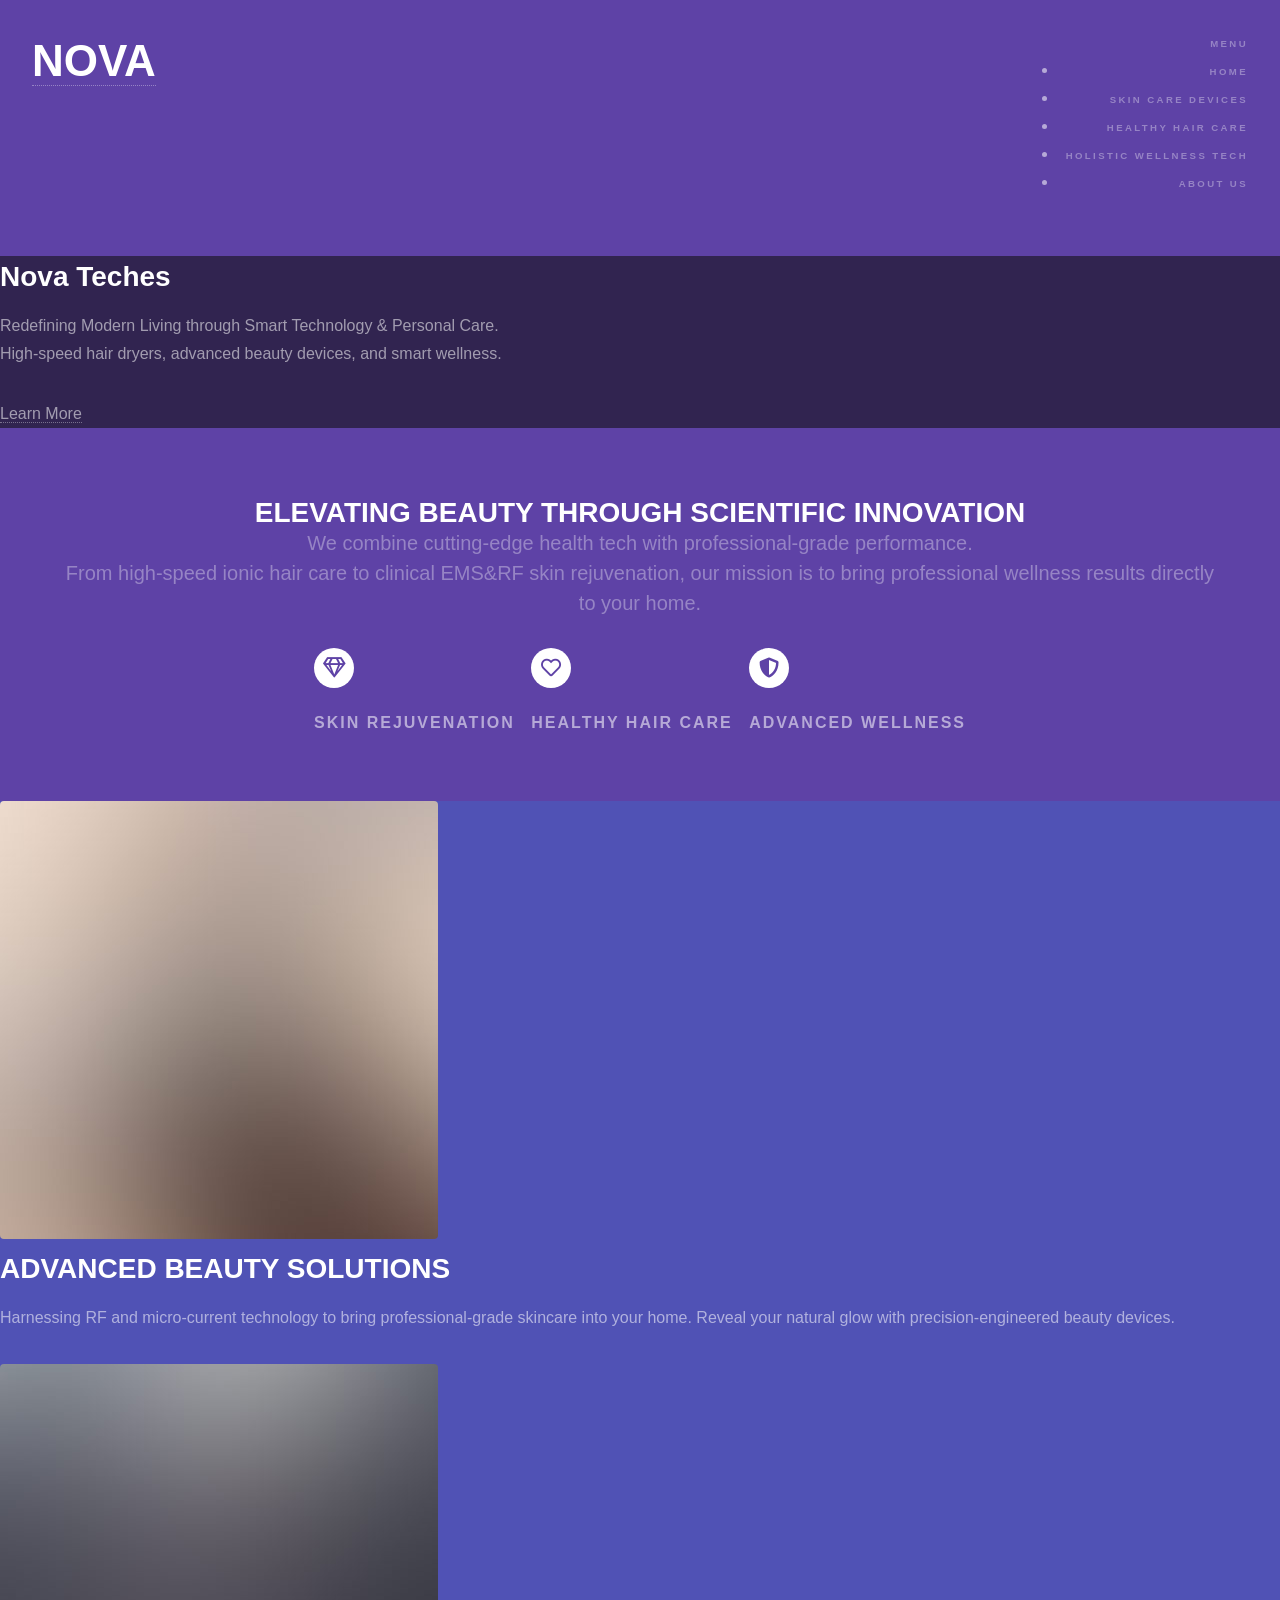
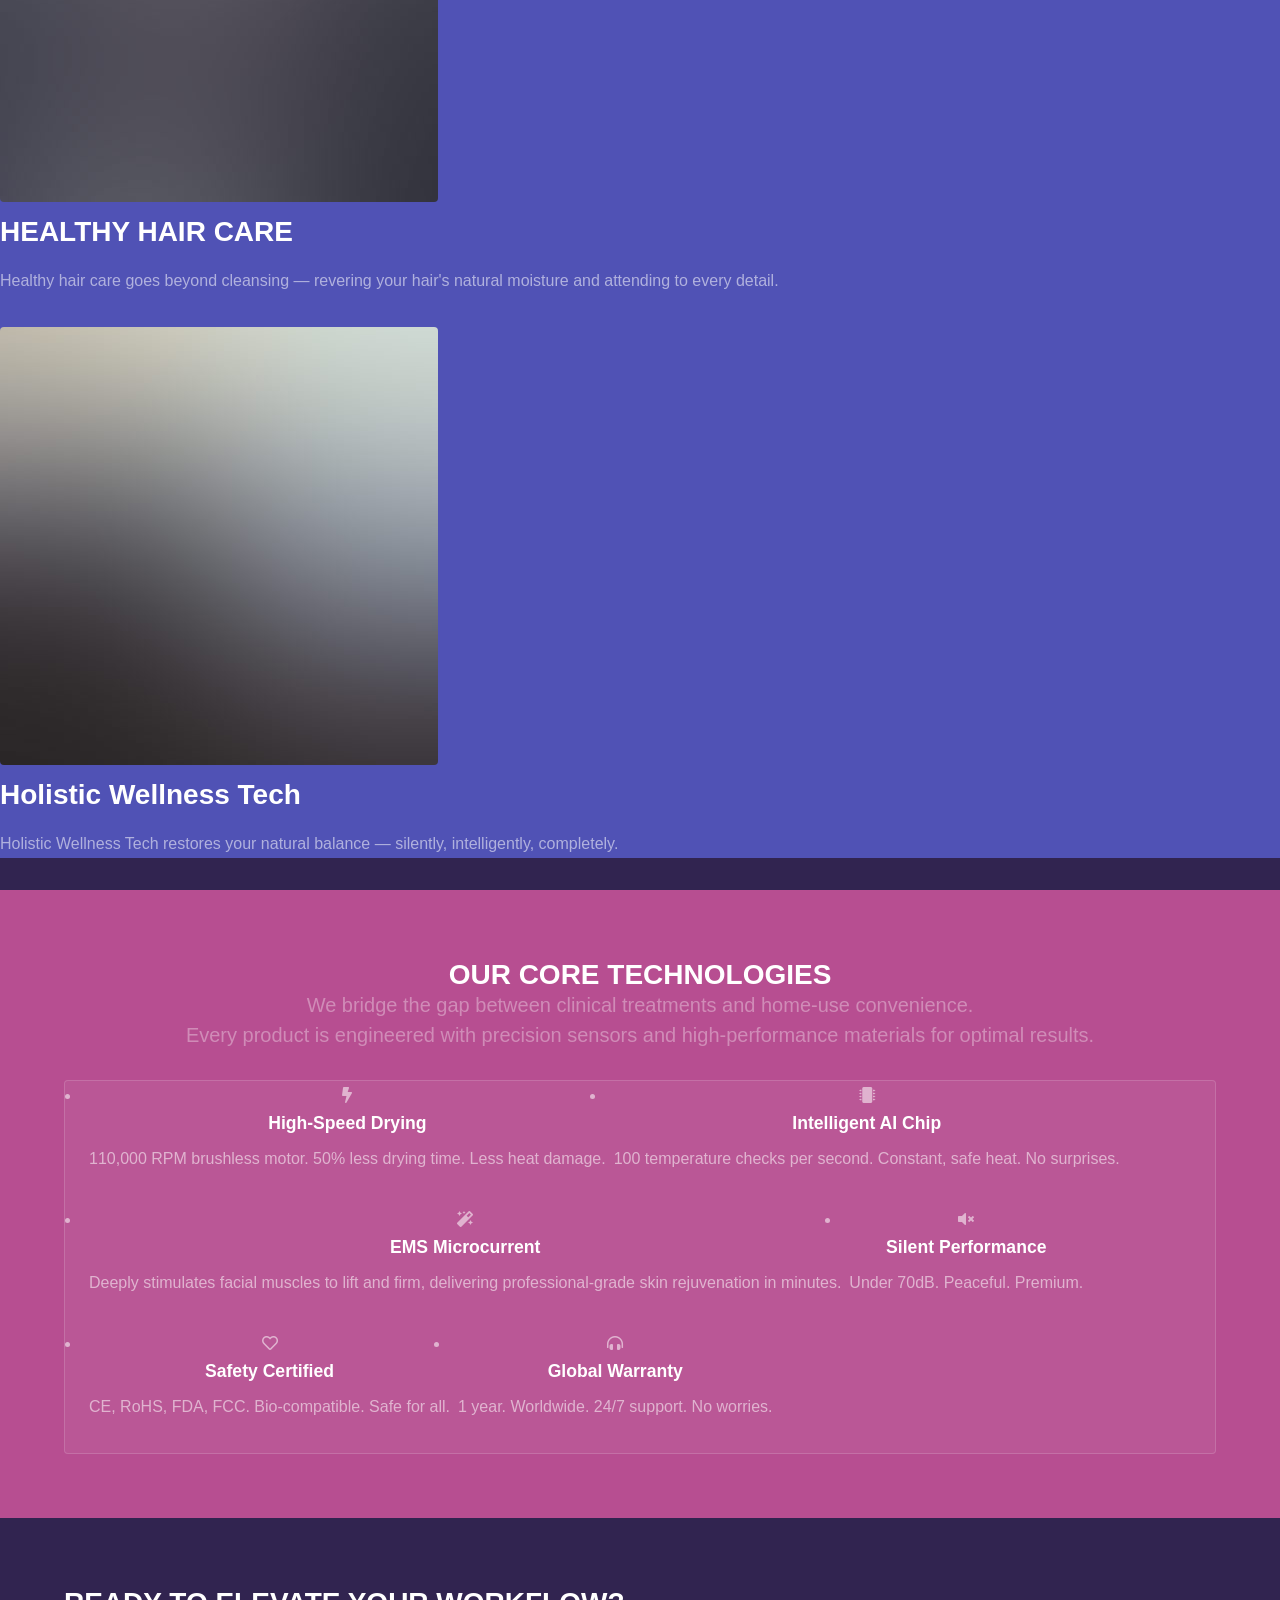
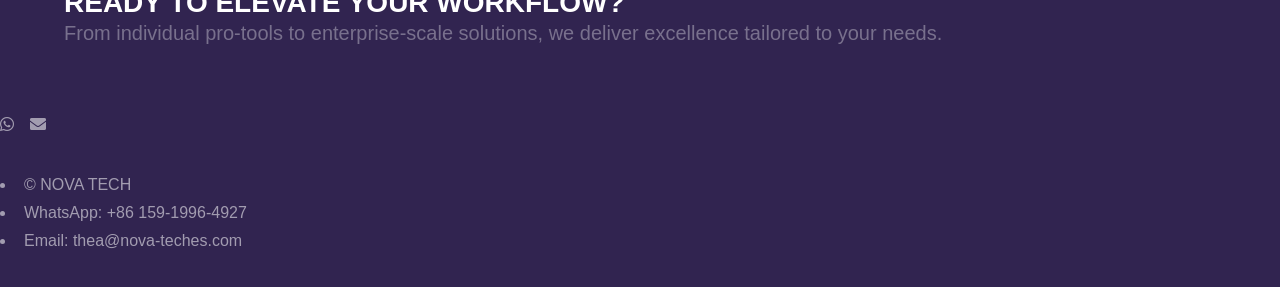
<file: index.html>
<!DOCTYPE HTML>
<!--
	Spectral by HTML5 UP
	html5up.net | @ajlkn
	Free for personal and commercial use under the CCA 3.0 license (html5up.net/license)
-->
<html>
	<head>
		<title>Nova Teches | Professional Beauty & Health Technology</title>
		<meta charset="utf-8" />
		<meta name="viewport" content="width=device-width, initial-scale=1, user-scalable=no" />
		<link rel="stylesheet" href="assets/css/main.css" />
		<noscript><link rel="stylesheet" href="assets/css/noscript.css" /></noscript>
	</head>
	<body class="landing is-preload">

		<!-- Page Wrapper -->
			<div id="page-wrapper">

				<!-- Header -->
					<header id="header" class="alt">
						<h1><a href="index.html">NOVA</a></h1>
						<nav id="nav">
							<ul>
								<li class="special">
									<a href="#menu" class="menuToggle"><span>Menu</span></a>
									<div id="menu">
										<ul>
											 <li><a href="index.html">HOME</a></li>
                                                                                                                                                                                 <li><a href="skin-care-devices.html">SKIN CARE DEVICES</a></li>
                                                                                                                                                                                 <li><a href="haircare.html">HEALTHY HAIR CARE</a></li>
                                                                                                                                                                                 <li><a href="wellness.html">HOLISTIC WELLNESS TECH</a></li>
                                                                                                                                                                                 <li><a href="daily.html">ABOUT US</a></li>
										</ul>
									</div>
								</li>
							</ul>
						</nav>
					</header>

				<!-- Banner -->
					<section id="banner">
						<div class="inner">
							<h2>Nova Teches</h2>
							<p>Redefining Modern Living through Smart Technology & Personal Care. <br />
High-speed hair dryers, advanced beauty devices, and smart wellness.</p >
								
							</ul>
						</div>
						<a href="#one" class="more scrolly">Learn More</a>
					</section>

				<!-- One -->
					<section id="one" class="wrapper style1 special">
						<div class="inner">
							<header class="major">
								<h2>ELEVATING BEAUTY THROUGH SCIENTIFIC INNOVATION<br />
								</h2>
								<p>We combine cutting-edge health tech with professional-grade performance.<br />
								From high-speed ionic hair care to clinical EMS&RF skin rejuvenation, our mission is to bring professional wellness results directly to your home.</p>
							</header>
							<ul class="icons major">
    <li>
        <span class="icon fa-gem major style1"></span>
        <div style="margin-top: 20px; font-weight: bold; text-transform: uppercase; letter-spacing: 2px;">Skin Rejuvenation</div>
    </li>
    <li>
        <span class="icon fa-heart major style2"></span>
        <div style="margin-top: 20px; font-weight: bold; text-transform: uppercase; letter-spacing: 2px;">Healthy Hair Care</div>
    </li>
    <li>
        <span class="icon solid fa-shield-alt major style3"></span>
        <div style="margin-top: 20px; font-weight: bold; text-transform: uppercase; letter-spacing: 2px;">Advanced Wellness</div>
    </li>
</ul>

						</div>
					</section>

				<!-- Two -->
					<section id="two" class="wrapper alt style2">
						<section class="spotlight">
							<div class="image"><img src="images/pic01.jpg" alt="" /></div><div class="content">
								<h2>ADVANCED BEAUTY SOLUTIONS <br />
								</h2>
								<p>Harnessing RF and micro-current technology to bring professional-grade skincare into your home. Reveal your natural glow with precision-engineered beauty devices.</p> 
							</div>
						</section>
						<section class="spotlight">
							<div class="image"><img src="images/pic02.jpg" alt="" /></div><div class="content">
								<h2>HEALTHY HAIR CARE<br />
								                        </h2>
								<p>Healthy hair care goes beyond cleansing — revering your hair's natural moisture and attending to every detail.</p>
							</div>
						</section>
						<section class="spotlight">
							<div class="image"><img src="images/pic03.jpg" alt="" /></div><div class="content">
								<h2>Holistic Wellness Tech<br />
								                         </h2>
								<p>Holistic Wellness Tech restores your natural balance — silently, intelligently, completely.</p>
							</div>
						</section>
					</section>

				<!-- Three -->
					<section id="three" class="wrapper style3 special">
						<div class="inner">
							<header class="major">
								<h2>OUR CORE TECHNOLOGIES</h2>
								<p>We bridge the gap between clinical treatments and home-use convenience.<br />
								Every product is engineered with precision sensors and high-performance materials for optimal results.
</p>
							</header>
							<ul class="features">
								<li class="icon solid fa-bolt">
									<h3>High-Speed Drying</h3>
									<p>110,000 RPM brushless motor. 50% less drying time. Less heat damage.</p>
								</li>
								<li class="icon solid fa-microchip">
									<h3>Intelligent AI Chip</h3>
									<p>100 temperature checks per second. Constant, safe heat. No surprises.</p>
								</li>
								<li class="icon solid fa-magic">
									<h3>EMS Microcurrent</h3>
									<p>Deeply stimulates facial muscles to lift and firm, delivering professional-grade skin rejuvenation in minutes.</p>
								</li>
								<li class="icon solid fa-volume-mute">
									<h3>Silent Performance</h3>
									<p>Under 70dB. Peaceful. Premium.</p>
								</li>
								<li class="icon heart fa-heart">
									<h3>Safety Certified</h3>
									<p>CE, RoHS, FDA, FCC. Bio‑compatible. Safe for all.</p>
								</li>
								<li class="icon solid fa-headphones-alt">
									<h3>Global Warranty</h3>
									<p>1 year. Worldwide. 24/7 support. No worries.</p>
								</li>
							</ul>
						</div>
					</section>

				<!-- CTA -->
					<section id="cta" class="wrapper style4">
						<div class="inner">
							<header>
								<h2>READY TO ELEVATE YOUR WORKFLOW?</h2>
								<p>From individual pro-tools to enterprise-scale solutions, we deliver excellence tailored to your needs.</p>
							</header>
							
							</ul>
						</div>
					</section>

				<!-- Footer -->
					<footer id="footer">
    <ul class="icons">
        <li>
            <a href="https://wa.me/8615919964927" class="icon brands fa-whatsapp" target="_blank">
                <span class="label">WhatsApp</span>
            </a>
        </li>
        <li>
            <a href="mailto:thea@nova-teches.com" class="icon solid fa-envelope">
                <span class="label">Email</span>
            </a>
        </li>
    </ul>
    <ul class="copyright">
        <li>&copy; NOVA TECH</li>
        <li>WhatsApp: +86 159-1996-4927</li>
        <li>Email: thea@nova-teches.com</li>
    </ul>
</footer>

			</div>

		<!-- Scripts -->
			<script src="assets/js/jquery.min.js"></script>
			<script src="assets/js/jquery.scrollex.min.js"></script>
			<script src="assets/js/jquery.scrolly.min.js"></script>
			<script src="assets/js/browser.min.js"></script>
			<script src="assets/js/breakpoints.min.js"></script>
			<script src="assets/js/util.js"></script>
			<script src="assets/js/main.js"></script>

	</body>
</html>
</file>
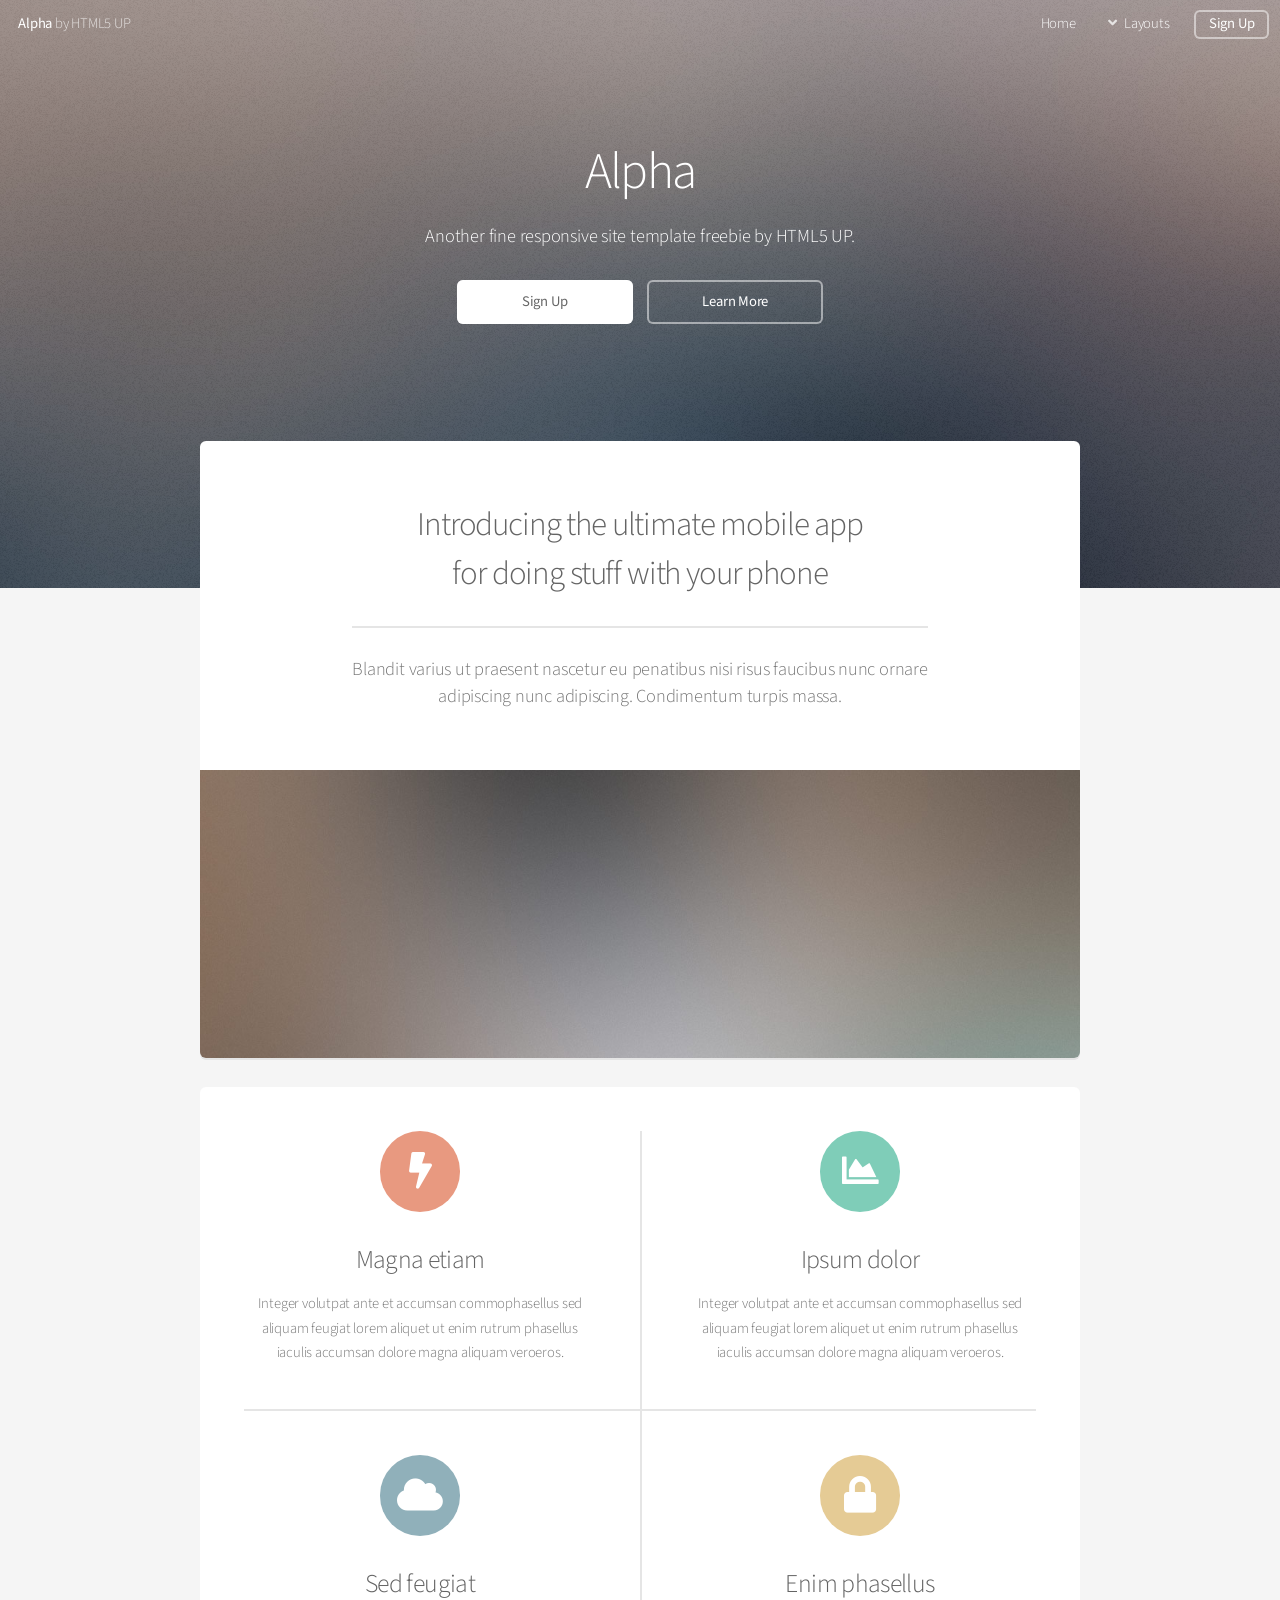
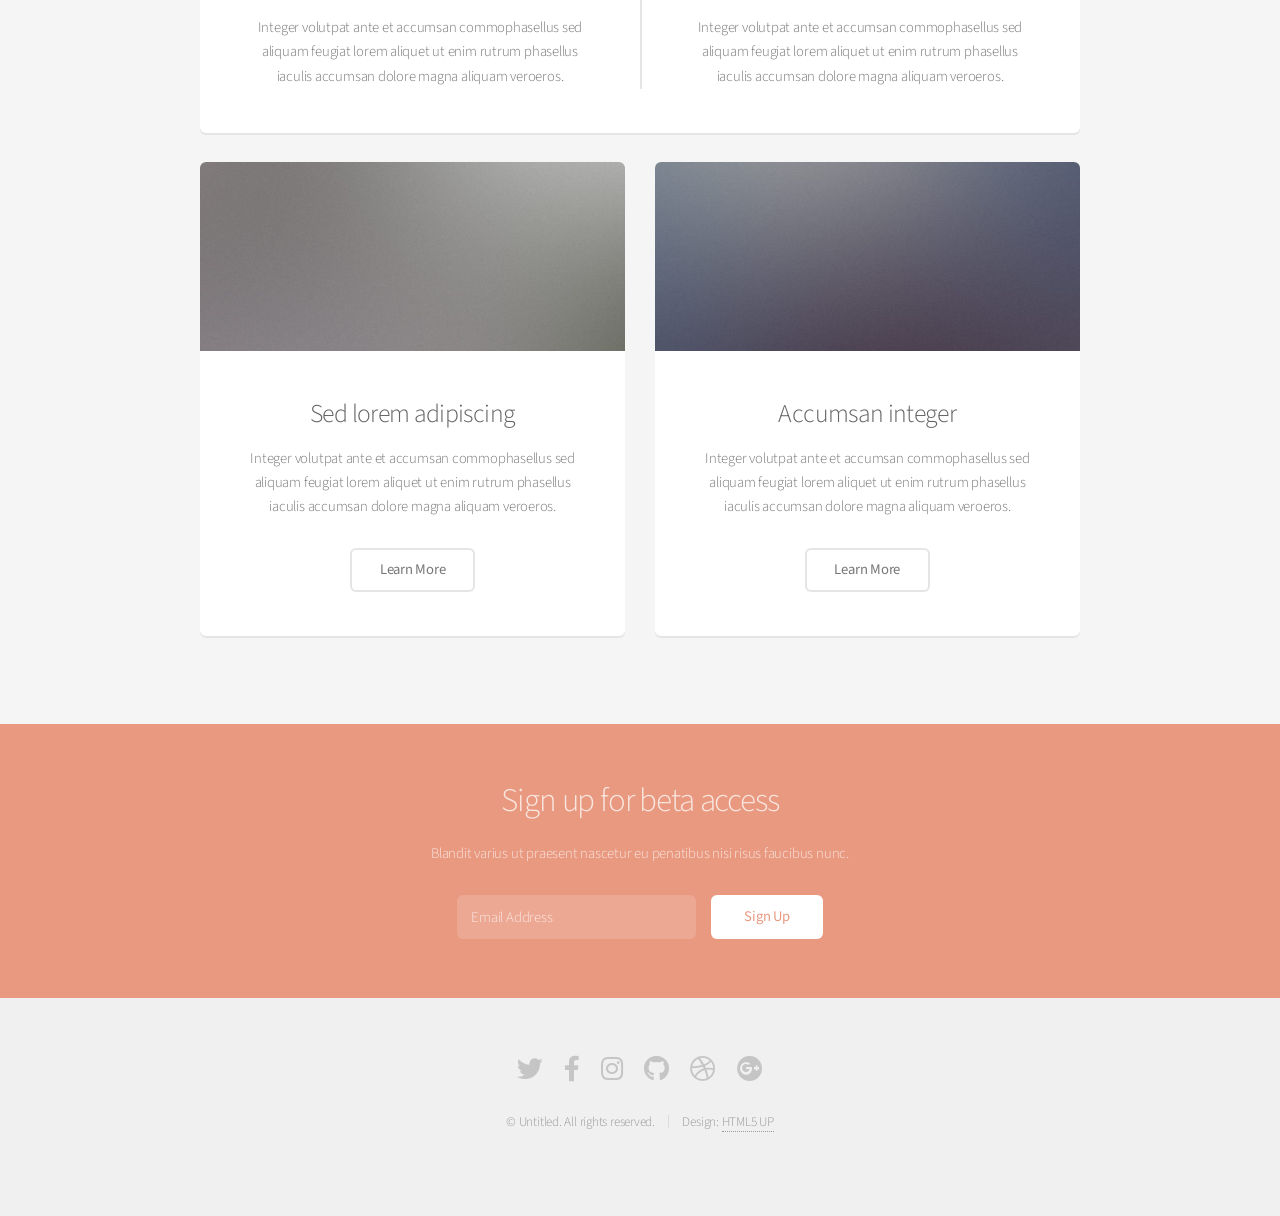
<file: html5up-alpha (1)/index.html>
<!DOCTYPE HTML>
<!--
	Alpha by HTML5 UP
	html5up.net | @ajlkn
	Free for personal and commercial use under the CCA 3.0 license (html5up.net/license)
-->
<html>
	<head>
		<title>Alpha by HTML5 UP</title>
		<meta charset="utf-8" />
		<meta name="viewport" content="width=device-width, initial-scale=1, user-scalable=no" />
		<link rel="stylesheet" href="assets/css/main.css" />
	</head>
	<body class="landing is-preload">
		<div id="page-wrapper">

			<!-- Header -->
				<header id="header" class="alt">
					<h1><a href="index.html">Alpha</a> by HTML5 UP</h1>
					<nav id="nav">
						<ul>
							<li><a href="index.html">Home</a></li>
							<li>
								<a href="#" class="icon solid fa-angle-down">Layouts</a>
								<ul>
									<li><a href="generic.html">Generic</a></li>
									<li><a href="contact.html">Contact</a></li>
									<li><a href="elements.html">Elements</a></li>
									<li>
										<a href="#">Submenu</a>
										<ul>
											<li><a href="#">Option One</a></li>
											<li><a href="#">Option Two</a></li>
											<li><a href="#">Option Three</a></li>
											<li><a href="#">Option Four</a></li>
										</ul>
									</li>
								</ul>
							</li>
							<li><a href="#" class="button">Sign Up</a></li>
						</ul>
					</nav>
				</header>

			<!-- Banner -->
				<section id="banner">
					<h2>Alpha</h2>
					<p>Another fine responsive site template freebie by HTML5 UP.</p>
					<ul class="actions special">
						<li><a href="#" class="button primary">Sign Up</a></li>
						<li><a href="#" class="button">Learn More</a></li>
					</ul>
				</section>

			<!-- Main -->
				<section id="main" class="container">

					<section class="box special">
						<header class="major">
							<h2>Introducing the ultimate mobile app
							<br />
							for doing stuff with your phone</h2>
							<p>Blandit varius ut praesent nascetur eu penatibus nisi risus faucibus nunc ornare<br />
							adipiscing nunc adipiscing. Condimentum turpis massa.</p>
						</header>
						<span class="image featured"><img src="images/pic01.jpg" alt="" /></span>
					</section>

					<section class="box special features">
						<div class="features-row">
							<section>
								<span class="icon solid major fa-bolt accent2"></span>
								<h3>Magna etiam</h3>
								<p>Integer volutpat ante et accumsan commophasellus sed aliquam feugiat lorem aliquet ut enim rutrum phasellus iaculis accumsan dolore magna aliquam veroeros.</p>
							</section>
							<section>
								<span class="icon solid major fa-chart-area accent3"></span>
								<h3>Ipsum dolor</h3>
								<p>Integer volutpat ante et accumsan commophasellus sed aliquam feugiat lorem aliquet ut enim rutrum phasellus iaculis accumsan dolore magna aliquam veroeros.</p>
							</section>
						</div>
						<div class="features-row">
							<section>
								<span class="icon solid major fa-cloud accent4"></span>
								<h3>Sed feugiat</h3>
								<p>Integer volutpat ante et accumsan commophasellus sed aliquam feugiat lorem aliquet ut enim rutrum phasellus iaculis accumsan dolore magna aliquam veroeros.</p>
							</section>
							<section>
								<span class="icon solid major fa-lock accent5"></span>
								<h3>Enim phasellus</h3>
								<p>Integer volutpat ante et accumsan commophasellus sed aliquam feugiat lorem aliquet ut enim rutrum phasellus iaculis accumsan dolore magna aliquam veroeros.</p>
							</section>
						</div>
					</section>

					<div class="row">
						<div class="col-6 col-12-narrower">

							<section class="box special">
								<span class="image featured"><img src="images/pic02.jpg" alt="" /></span>
								<h3>Sed lorem adipiscing</h3>
								<p>Integer volutpat ante et accumsan commophasellus sed aliquam feugiat lorem aliquet ut enim rutrum phasellus iaculis accumsan dolore magna aliquam veroeros.</p>
								<ul class="actions special">
									<li><a href="#" class="button alt">Learn More</a></li>
								</ul>
							</section>

						</div>
						<div class="col-6 col-12-narrower">

							<section class="box special">
								<span class="image featured"><img src="images/pic03.jpg" alt="" /></span>
								<h3>Accumsan integer</h3>
								<p>Integer volutpat ante et accumsan commophasellus sed aliquam feugiat lorem aliquet ut enim rutrum phasellus iaculis accumsan dolore magna aliquam veroeros.</p>
								<ul class="actions special">
									<li><a href="#" class="button alt">Learn More</a></li>
								</ul>
							</section>

						</div>
					</div>

				</section>

			<!-- CTA -->
				<section id="cta">

					<h2>Sign up for beta access</h2>
					<p>Blandit varius ut praesent nascetur eu penatibus nisi risus faucibus nunc.</p>

					<form>
						<div class="row gtr-50 gtr-uniform">
							<div class="col-8 col-12-mobilep">
								<input type="email" name="email" id="email" placeholder="Email Address" />
							</div>
							<div class="col-4 col-12-mobilep">
								<input type="submit" value="Sign Up" class="fit" />
							</div>
						</div>
					</form>

				</section>

			<!-- Footer -->
				<footer id="footer">
					<ul class="icons">
						<li><a href="#" class="icon brands fa-twitter"><span class="label">Twitter</span></a></li>
						<li><a href="#" class="icon brands fa-facebook-f"><span class="label">Facebook</span></a></li>
						<li><a href="#" class="icon brands fa-instagram"><span class="label">Instagram</span></a></li>
						<li><a href="#" class="icon brands fa-github"><span class="label">Github</span></a></li>
						<li><a href="#" class="icon brands fa-dribbble"><span class="label">Dribbble</span></a></li>
						<li><a href="#" class="icon brands fa-google-plus"><span class="label">Google+</span></a></li>
					</ul>
					<ul class="copyright">
						<li>&copy; Untitled. All rights reserved.</li><li>Design: <a href="http://html5up.net">HTML5 UP</a></li>
					</ul>
				</footer>

		</div>

		<!-- Scripts -->
			<script src="assets/js/jquery.min.js"></script>
			<script src="assets/js/jquery.dropotron.min.js"></script>
			<script src="assets/js/jquery.scrollex.min.js"></script>
			<script src="assets/js/browser.min.js"></script>
			<script src="assets/js/breakpoints.min.js"></script>
			<script src="assets/js/util.js"></script>
			<script src="assets/js/main.js"></script>

	</body>
</html>
</file>
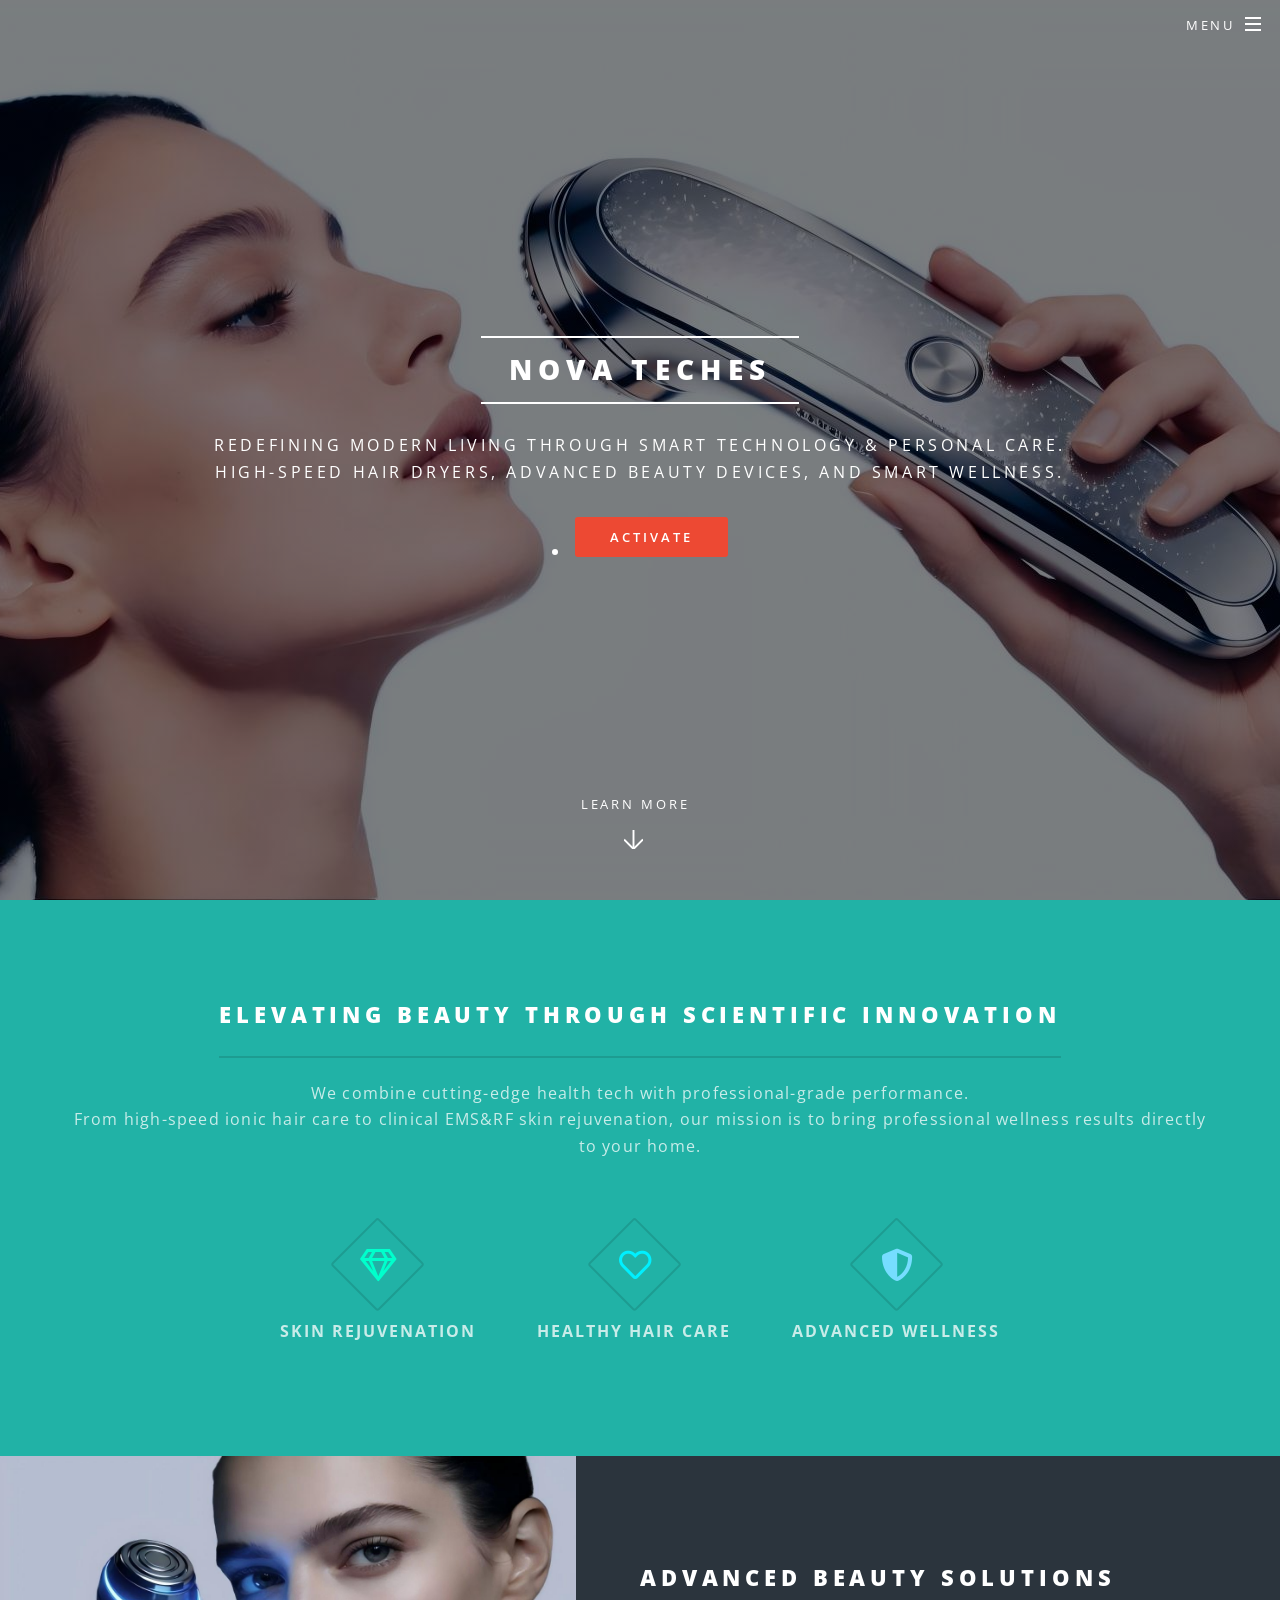
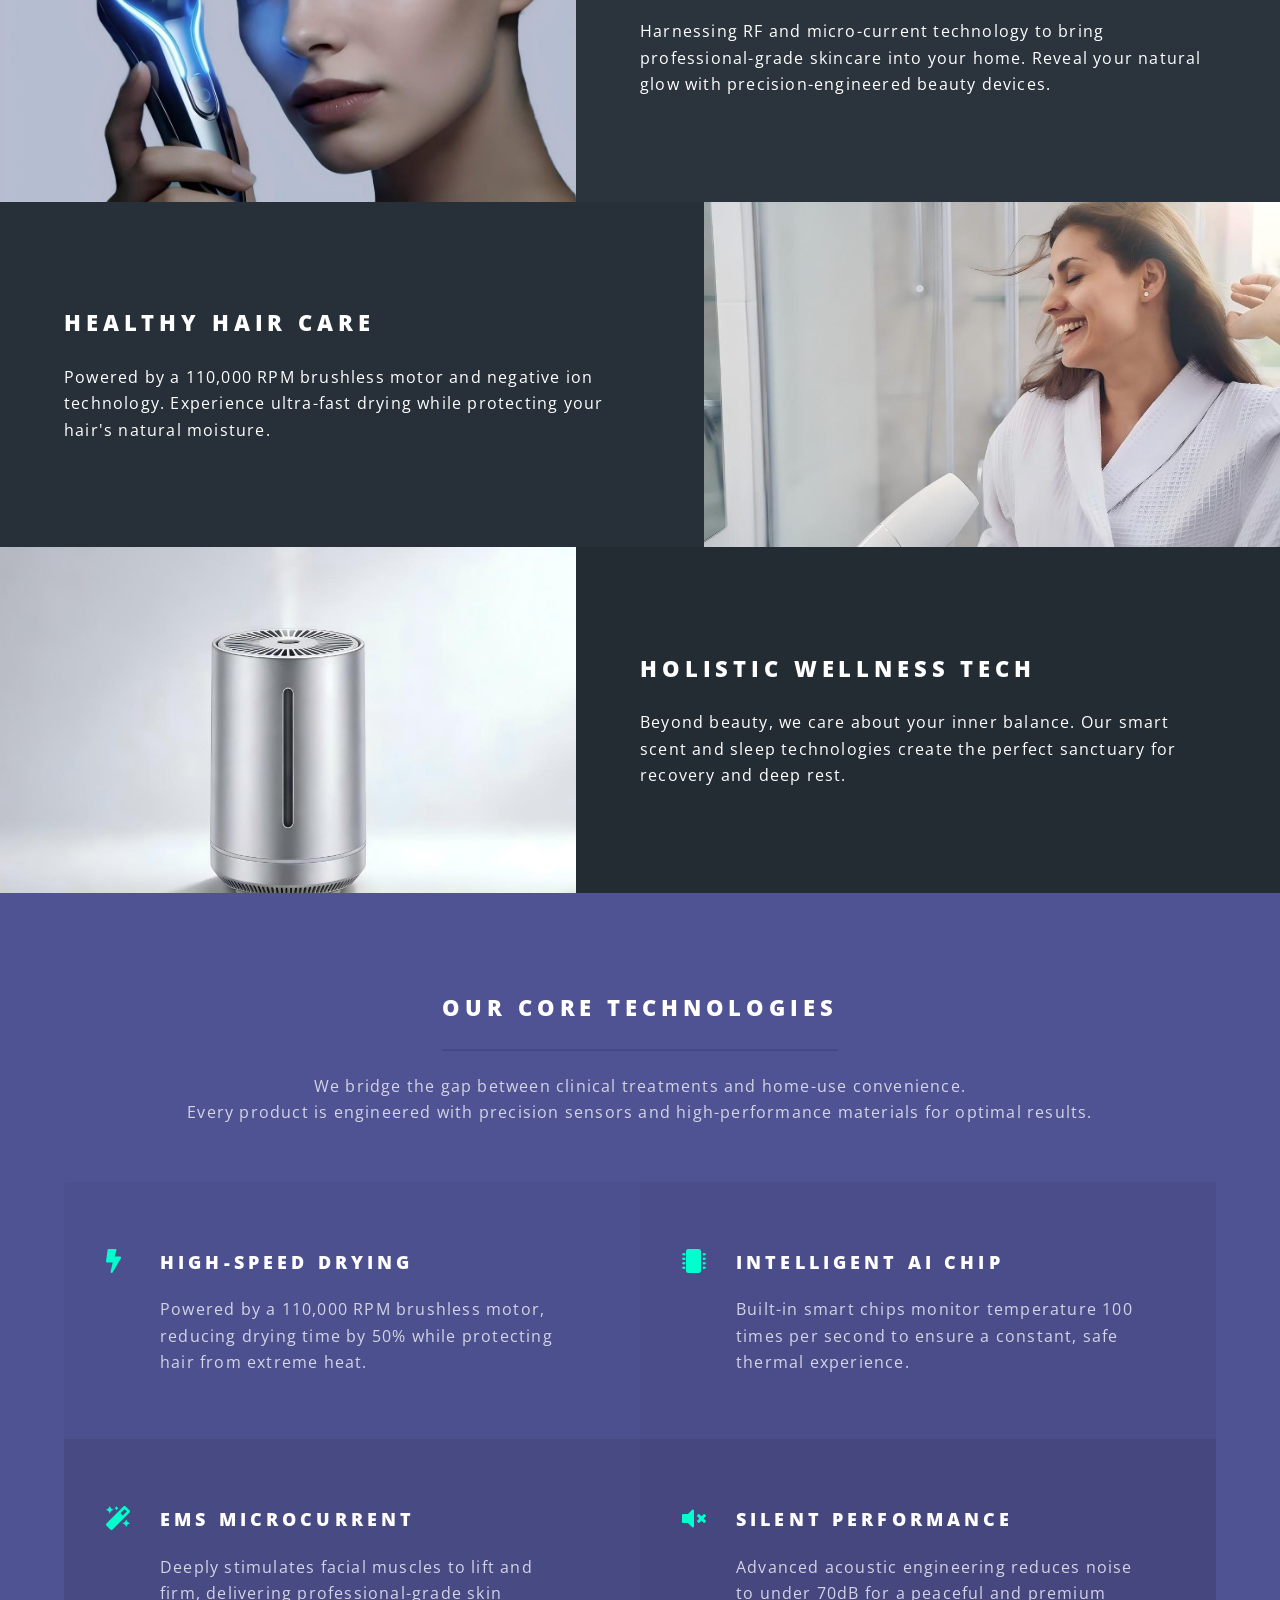
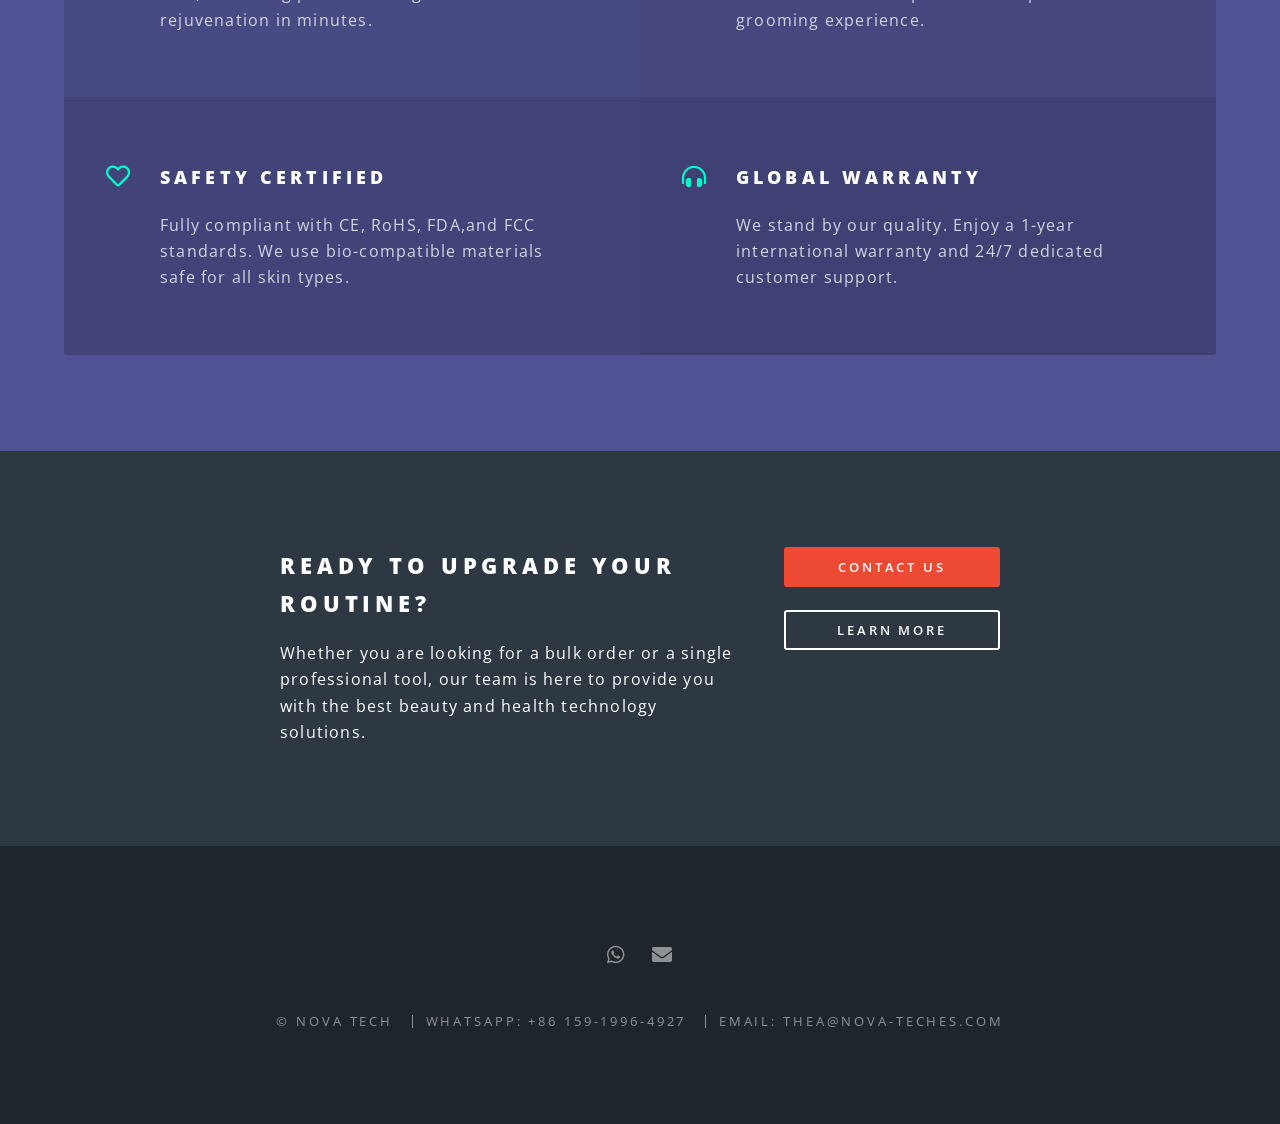
<file: NovaWebsite/index.html>
<!DOCTYPE HTML>
<!--
	Spectral by HTML5 UP
	html5up.net | @ajlkn
	Free for personal and commercial use under the CCA 3.0 license (html5up.net/license)
-->
<html>
	<head>
		<title>Nova Teches | Professional Beauty & Health Technology</title>
		<meta charset="utf-8" />
		<meta name="viewport" content="width=device-width, initial-scale=1, user-scalable=no" />
		<link rel="stylesheet" href="assets/css/main.css" />
		<noscript><link rel="stylesheet" href="assets/css/noscript.css" /></noscript>
	</head>
	<body class="landing is-preload">

		<!-- Page Wrapper -->
			<div id="page-wrapper">

				<!-- Header -->
					<header id="header" class="alt">
						<h1><a href="index.html">NOVA</a></h1>
						<nav id="nav">
							<ul>
								<li class="special">
									<a href="#menu" class="menuToggle"><span>Menu</span></a>
									<div id="menu">
										<ul>
											<li><a href="home.html">Home</a></li>
											<li><a href="skin-care-devices.html">SKIN CARE DEVICES</a></li>
											<li><a href="healthy-hair-care.html">HEALTHY HAIR CARE</a></li>
											<li><a href="holistic-wellness-tech.html">HOLISTIC WELLNESS TECH</a></li>
											<li><a href="daily-update.html">DAILY UPDATE</a></li>
										</ul>
									</div>
								</li>
							</ul>
						</nav>
					</header>

				<!-- Banner -->
					<section id="banner">
						<div class="inner">
							<h2>Nova Teches</h2>
							<p>Redefining Modern Living through Smart Technology & Personal Care. <br />
High-speed hair dryers, advanced beauty devices, and smart wellness.</p >
								<li><a href="#" class="button primary">Activate</a></li>
							</ul>
						</div>
						<a href="#one" class="more scrolly">Learn More</a>
					</section>

				<!-- One -->
					<section id="one" class="wrapper style1 special">
						<div class="inner">
							<header class="major">
								<h2>ELEVATING BEAUTY THROUGH SCIENTIFIC INNOVATION<br />
								</h2>
								<p>We combine cutting-edge health tech with professional-grade performance.<br />
								From high-speed ionic hair care to clinical EMS&RF skin rejuvenation, our mission is to bring professional wellness results directly to your home.</p>
							</header>
							<ul class="icons major">
    <li>
        <span class="icon fa-gem major style1"></span>
        <div style="margin-top: 20px; font-weight: bold; text-transform: uppercase; letter-spacing: 2px;">Skin Rejuvenation</div>
    </li>
    <li>
        <span class="icon fa-heart major style2"></span>
        <div style="margin-top: 20px; font-weight: bold; text-transform: uppercase; letter-spacing: 2px;">Healthy Hair Care</div>
    </li>
    <li>
        <span class="icon solid fa-shield-alt major style3"></span>
        <div style="margin-top: 20px; font-weight: bold; text-transform: uppercase; letter-spacing: 2px;">Advanced Wellness</div>
    </li>
</ul>

						</div>
					</section>

				<!-- Two -->
					<section id="two" class="wrapper alt style2">
						<section class="spotlight">
							<div class="image"><img src="images/pic01.jpg" alt="" /></div><div class="content">
								<h2>ADVANCED BEAUTY SOLUTIONS <br />
								</h2>
								<p>Harnessing RF and micro-current technology to bring professional-grade skincare into your home. Reveal your natural glow with precision-engineered beauty devices.</p> 
							</div>
						</section>
						<section class="spotlight">
							<div class="image"><img src="images/pic02.jpg" alt="" /></div><div class="content">
								<h2>HEALTHY HAIR CARE<br />
								                        </h2>
								<p>Powered by a 110,000 RPM brushless motor and negative ion technology. Experience ultra-fast drying while protecting your hair's natural moisture.</p>
							</div>
						</section>
						<section class="spotlight">
							<div class="image"><img src="images/pic03.jpg" alt="" /></div><div class="content">
								<h2>Holistic Wellness Tech<br />
								                         </h2>
								<p>Beyond beauty, we care about your inner balance. Our smart scent and sleep technologies create the perfect sanctuary for recovery and deep rest.</p>
							</div>
						</section>
					</section>

				<!-- Three -->
					<section id="three" class="wrapper style3 special">
						<div class="inner">
							<header class="major">
								<h2>OUR CORE TECHNOLOGIES</h2>
								<p>We bridge the gap between clinical treatments and home-use convenience.<br />
								Every product is engineered with precision sensors and high-performance materials for optimal results.
</p>
							</header>
							<ul class="features">
								<li class="icon solid fa-bolt">
									<h3>High-Speed Drying</h3>
									<p>Powered by a 110,000 RPM brushless motor, reducing drying time by 50% while protecting hair from extreme heat.</p>
								</li>
								<li class="icon solid fa-microchip">
									<h3>Intelligent AI Chip</h3>
									<p>Built-in smart chips monitor temperature 100 times per second to ensure a constant, safe thermal experience.</p>
								</li>
								<li class="icon solid fa-magic">
									<h3>EMS Microcurrent</h3>
									<p>Deeply stimulates facial muscles to lift and firm, delivering professional-grade skin rejuvenation in minutes.</p>
								</li>
								<li class="icon solid fa-volume-mute">
									<h3>Silent Performance</h3>
									<p>Advanced acoustic engineering reduces noise to under 70dB for a peaceful and premium grooming experience.</p>
								</li>
								<li class="icon heart fa-heart">
									<h3>Safety Certified</h3>
									<p>Fully compliant with CE, RoHS, FDA,and FCC standards. We use bio-compatible materials safe for all skin types.</p>
								</li>
								<li class="icon solid fa-headphones-alt">
									<h3>Global Warranty</h3>
									<p>We stand by our quality. Enjoy a 1-year international warranty and 24/7 dedicated customer support.</p>
								</li>
							</ul>
						</div>
					</section>

				<!-- CTA -->
					<section id="cta" class="wrapper style4">
						<div class="inner">
							<header>
								<h2>READY TO UPGRADE YOUR ROUTINE?</h2>
								<p>Whether you are looking for a bulk order or a single professional tool, our team is here to provide you with the best beauty and health technology solutions.</p>
							</header>
							<ul class="actions stacked">
								<li><a href="#footer" class="button fit primary">Contact Us</a></li>
								<li><a href="#" class="button fit">Learn More</a></li>
							</ul>
						</div>
					</section>

				<!-- Footer -->
					<footer id="footer">
    <ul class="icons">
        <li>
            <a href="https://wa.me/8615919964927" class="icon brands fa-whatsapp" target="_blank">
                <span class="label">WhatsApp</span>
            </a>
        </li>
        <li>
            <a href="mailto:thea@nova-teches.com" class="icon solid fa-envelope">
                <span class="label">Email</span>
            </a>
        </li>
    </ul>
    <ul class="copyright">
        <li>&copy; NOVA TECH</li>
        <li>WhatsApp: +86 159-1996-4927</li>
        <li>Email: thea@nova-teches.com</li>
    </ul>
</footer>

			</div>

		<!-- Scripts -->
			<script src="assets/js/jquery.min.js"></script>
			<script src="assets/js/jquery.scrollex.min.js"></script>
			<script src="assets/js/jquery.scrolly.min.js"></script>
			<script src="assets/js/browser.min.js"></script>
			<script src="assets/js/breakpoints.min.js"></script>
			<script src="assets/js/util.js"></script>
			<script src="assets/js/main.js"></script>

	</body>
</html>
</file>
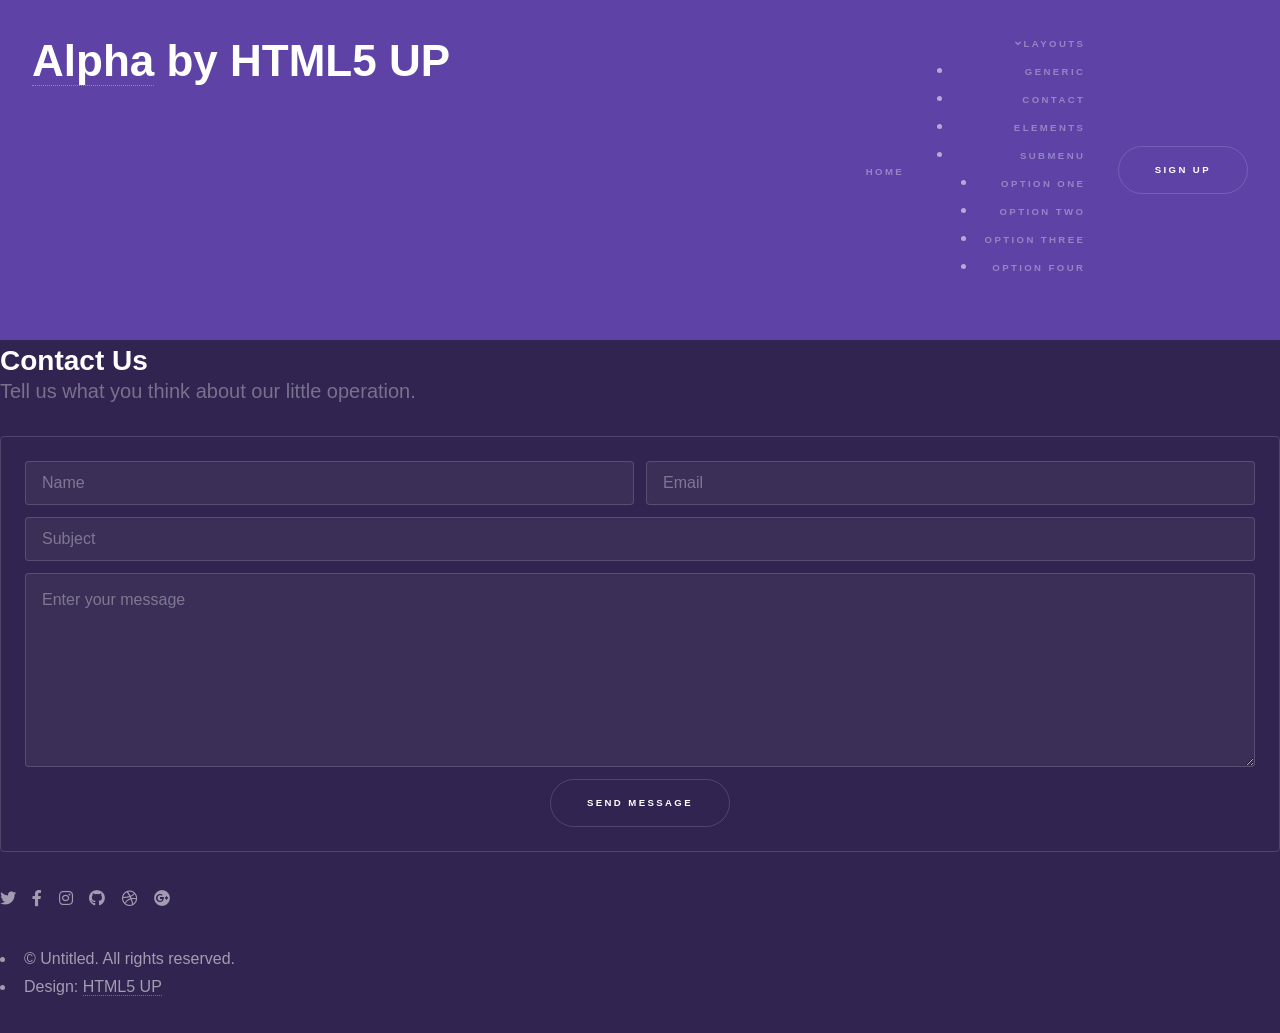
<file: contact.html>
<!DOCTYPE HTML>
<!--
	Alpha by HTML5 UP
	html5up.net | @ajlkn
	Free for personal and commercial use under the CCA 3.0 license (html5up.net/license)
-->
<html>
	<head>
		<title>Contact - Alpha by HTML5 UP</title>
		<meta charset="utf-8" />
		<meta name="viewport" content="width=device-width, initial-scale=1, user-scalable=no" />
		<link rel="stylesheet" href="assets/css/main.css" />
	</head>
	<body class="is-preload">
		<div id="page-wrapper">

			<!-- Header -->
				<header id="header">
					<h1><a href="index.html">Alpha</a> by HTML5 UP</h1>
					<nav id="nav">
						<ul>
							<li><a href="index.html">Home</a></li>
							<li>
								<a href="#" class="icon solid fa-angle-down">Layouts</a>
								<ul>
									<li><a href="generic.html">Generic</a></li>
									<li><a href="contact.html">Contact</a></li>
									<li><a href="elements.html">Elements</a></li>
									<li>
										<a href="#">Submenu</a>
										<ul>
											<li><a href="#">Option One</a></li>
											<li><a href="#">Option Two</a></li>
											<li><a href="#">Option Three</a></li>
											<li><a href="#">Option Four</a></li>
										</ul>
									</li>
								</ul>
							</li>
							<li><a href="#" class="button">Sign Up</a></li>
						</ul>
					</nav>
				</header>

			<!-- Main -->
				<section id="main" class="container medium">
					<header>
						<h2>Contact Us</h2>
						<p>Tell us what you think about our little operation.</p>
					</header>
					<div class="box">
						<form method="post" action="#">
							<div class="row gtr-50 gtr-uniform">
								<div class="col-6 col-12-mobilep">
									<input type="text" name="name" id="name" value="" placeholder="Name" />
								</div>
								<div class="col-6 col-12-mobilep">
									<input type="email" name="email" id="email" value="" placeholder="Email" />
								</div>
								<div class="col-12">
									<input type="text" name="subject" id="subject" value="" placeholder="Subject" />
								</div>
								<div class="col-12">
									<textarea name="message" id="message" placeholder="Enter your message" rows="6"></textarea>
								</div>
								<div class="col-12">
									<ul class="actions special">
										<li><input type="submit" value="Send Message" /></li>
									</ul>
								</div>
							</div>
						</form>
					</div>
				</section>

			<!-- Footer -->
				<footer id="footer">
					<ul class="icons">
						<li><a href="#" class="icon brands fa-twitter"><span class="label">Twitter</span></a></li>
						<li><a href="#" class="icon brands fa-facebook-f"><span class="label">Facebook</span></a></li>
						<li><a href="#" class="icon brands fa-instagram"><span class="label">Instagram</span></a></li>
						<li><a href="#" class="icon brands fa-github"><span class="label">Github</span></a></li>
						<li><a href="#" class="icon brands fa-dribbble"><span class="label">Dribbble</span></a></li>
						<li><a href="#" class="icon brands fa-google-plus"><span class="label">Google+</span></a></li>
					</ul>
					<ul class="copyright">
						<li>&copy; Untitled. All rights reserved.</li><li>Design: <a href="http://html5up.net">HTML5 UP</a></li>
					</ul>
				</footer>

		</div>

		<!-- Scripts -->
			<script src="assets/js/jquery.min.js"></script>
			<script src="assets/js/jquery.dropotron.min.js"></script>
			<script src="assets/js/jquery.scrollex.min.js"></script>
			<script src="assets/js/browser.min.js"></script>
			<script src="assets/js/breakpoints.min.js"></script>
			<script src="assets/js/util.js"></script>
			<script src="assets/js/main.js"></script>

	</body>
</html>
</file>
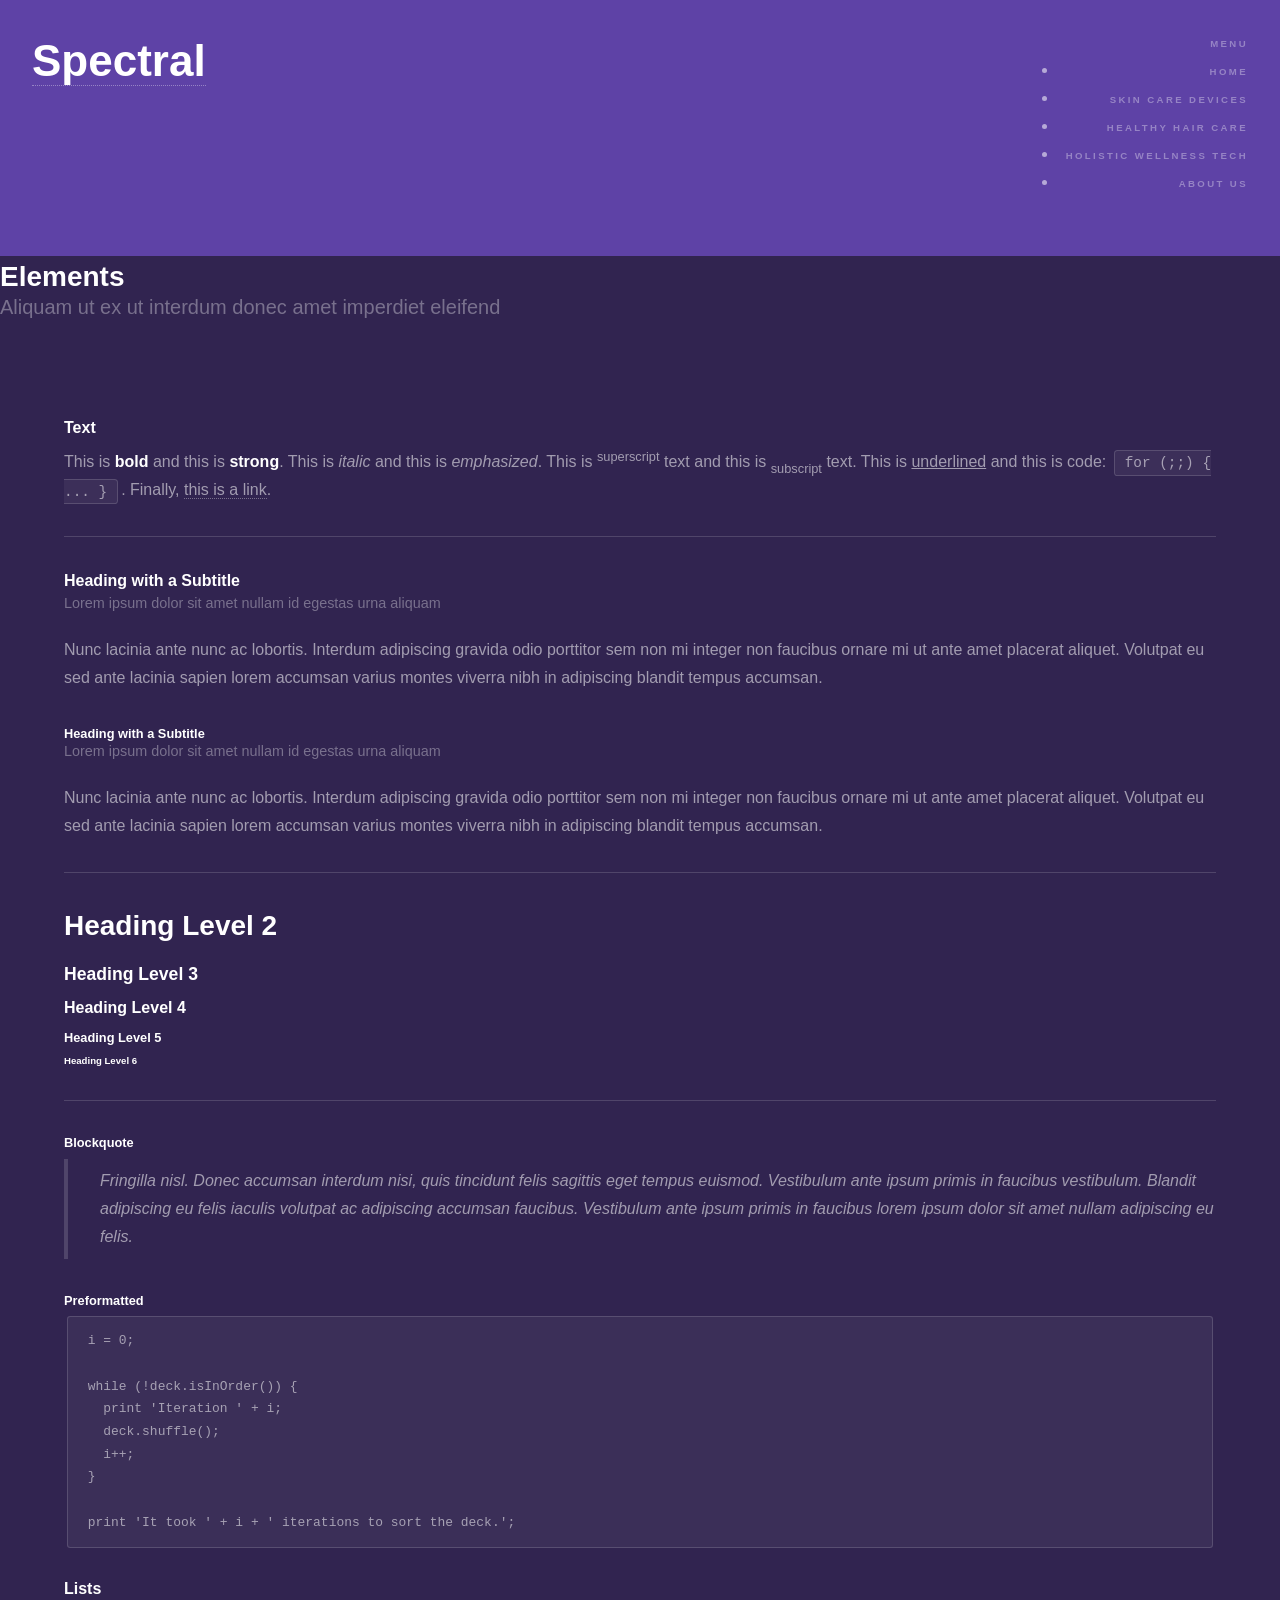
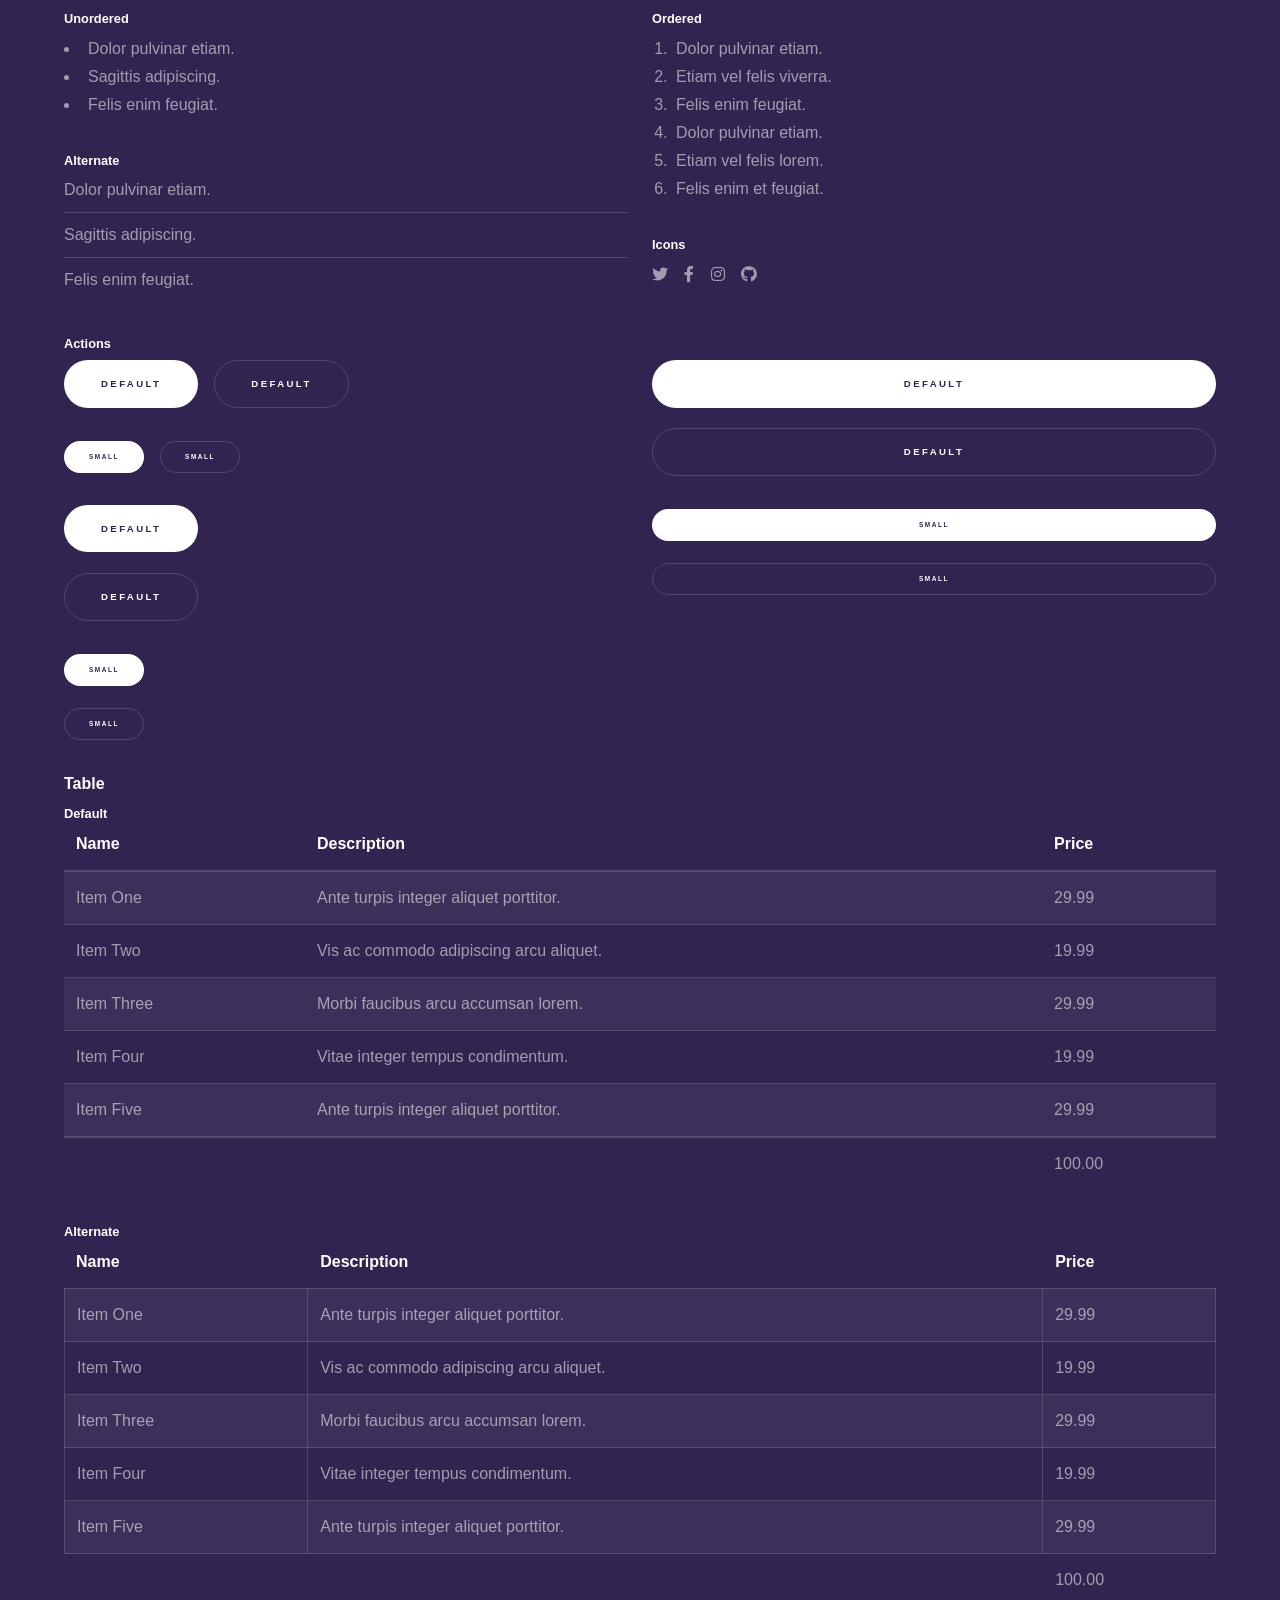
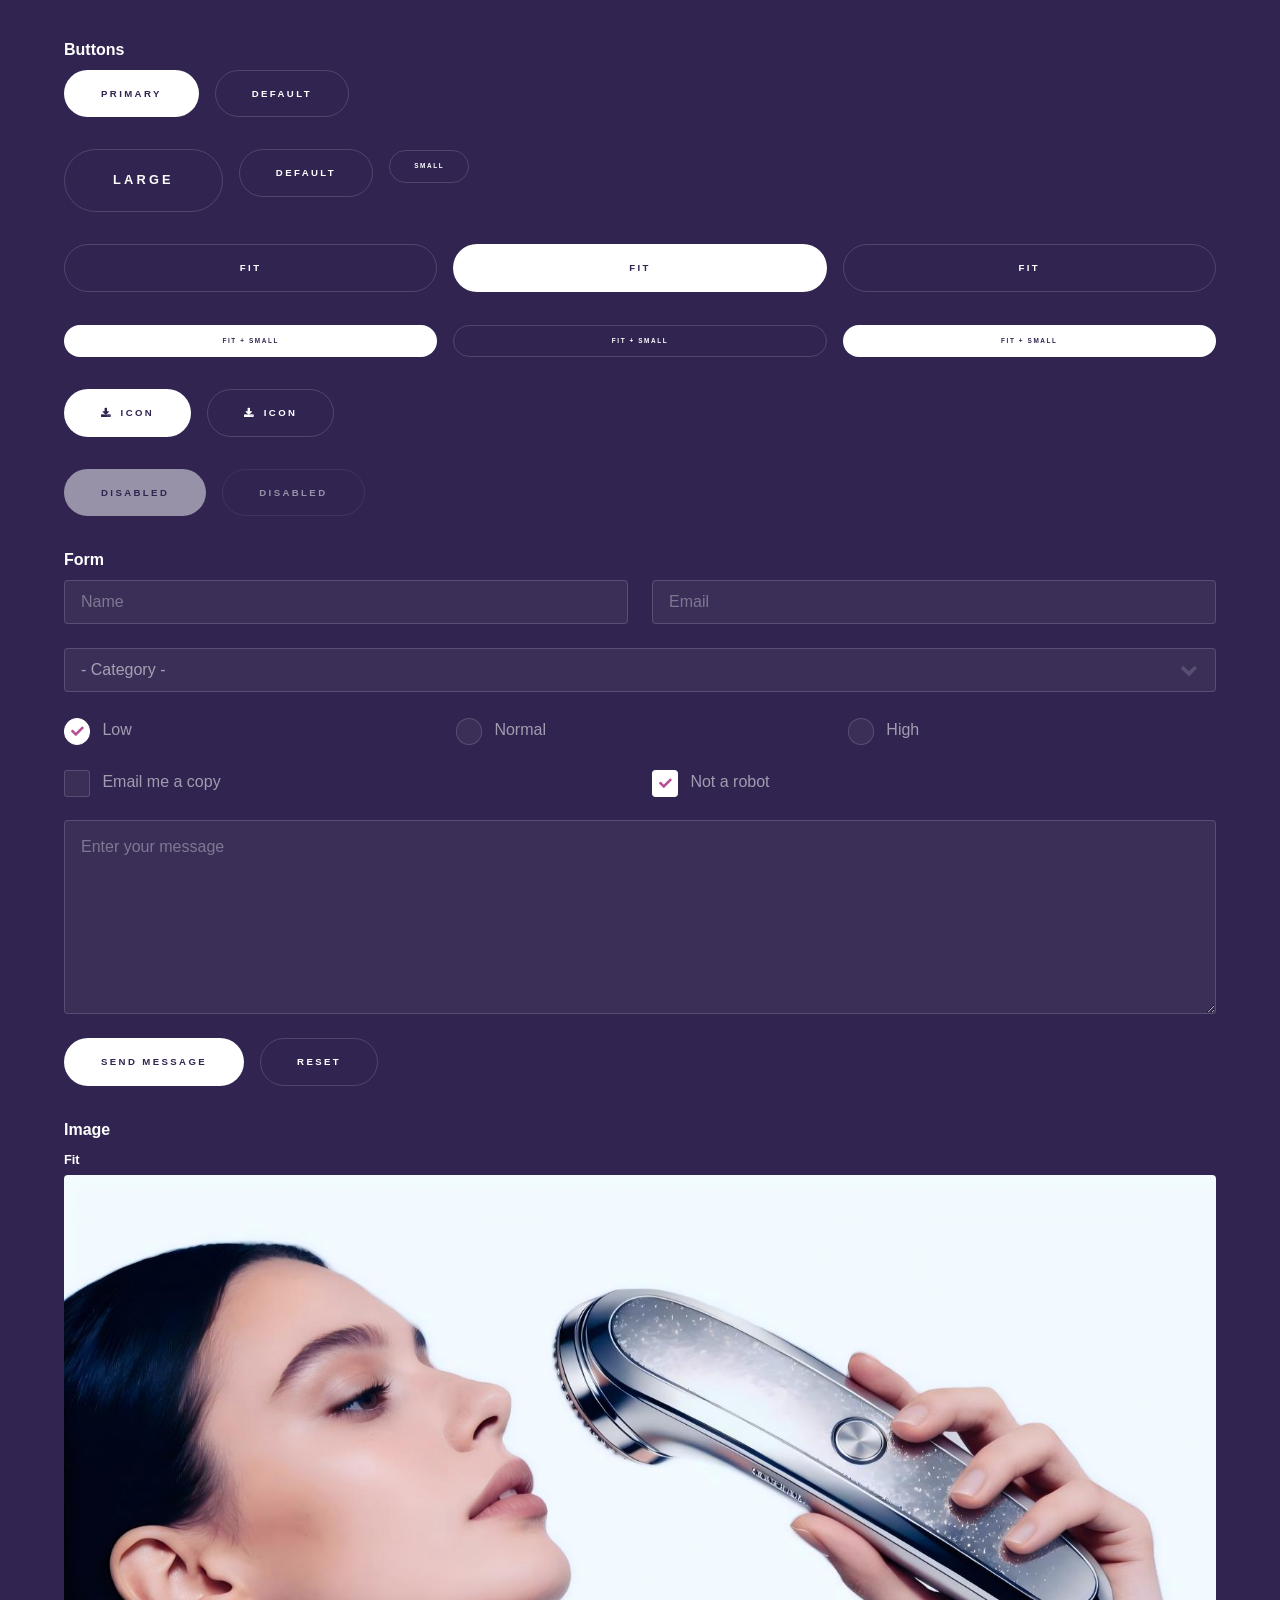
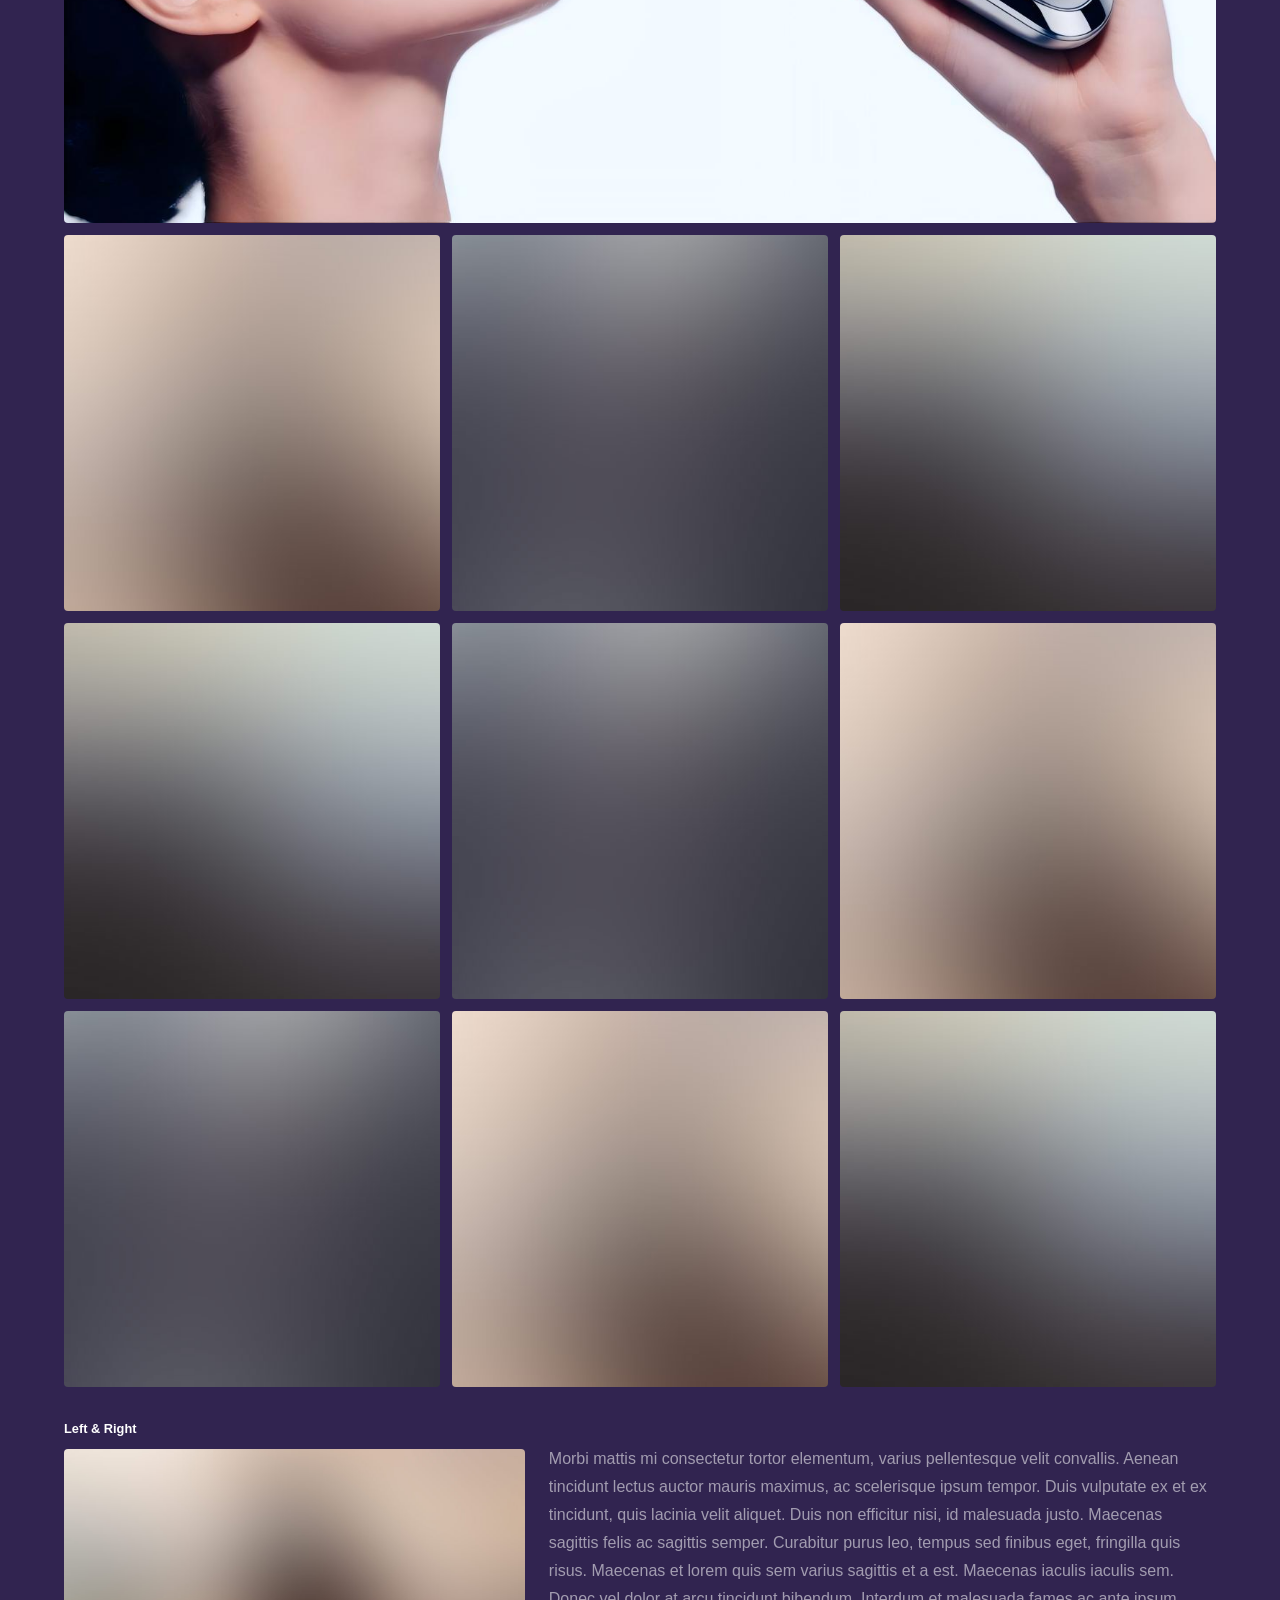
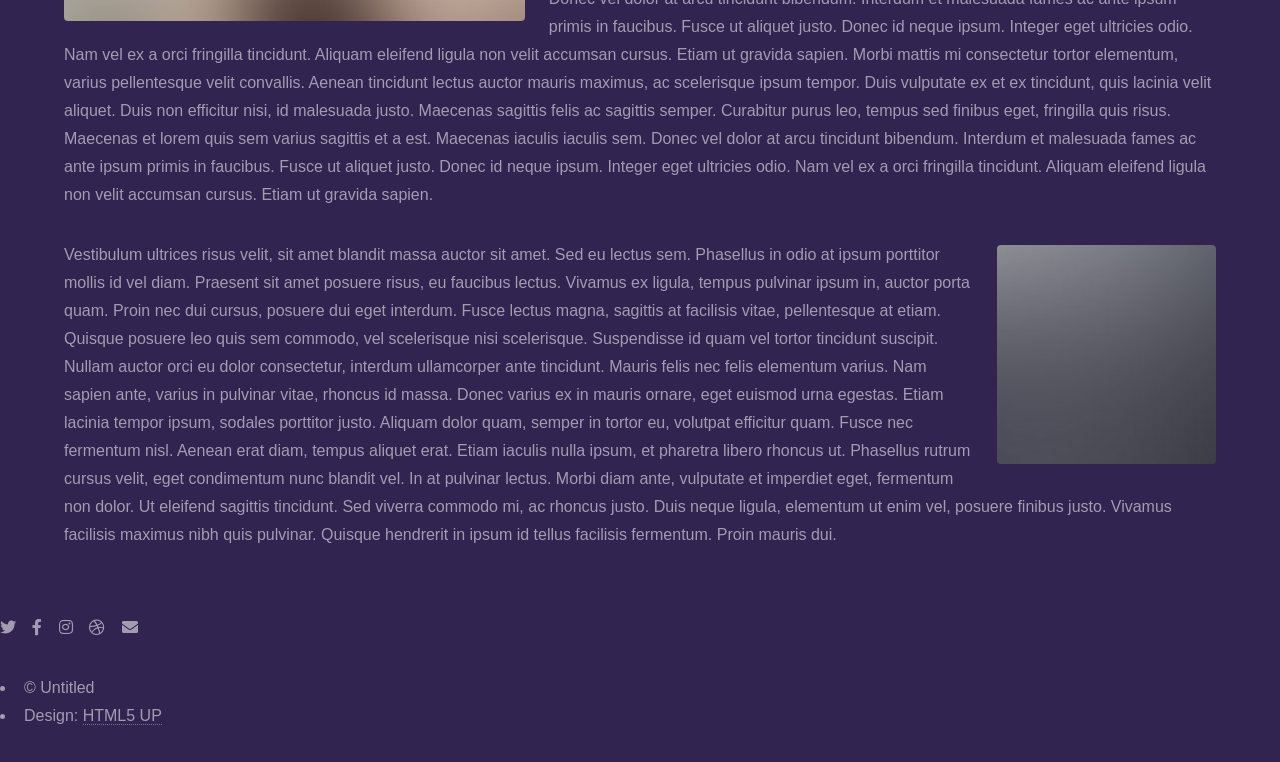
<file: elements.html>
<!DOCTYPE HTML>
<!--
	Spectral by HTML5 UP
	html5up.net | @ajlkn
	Free for personal and commercial use under the CCA 3.0 license (html5up.net/license)
-->
<html>
	<head>
		<title>Elements - Spectral by HTML5 UP</title>
		<meta charset="utf-8" />
		<meta name="viewport" content="width=device-width, initial-scale=1, user-scalable=no" />
		<link rel="stylesheet" href="assets/css/main.css" />
		<noscript><link rel="stylesheet" href="assets/css/noscript.css" /></noscript>
	</head>
	<body class="is-preload">

		<!-- Page Wrapper -->
			<div id="page-wrapper">

				<!-- Header -->
					<header id="header">
						<h1><a href="index.html">Spectral</a></h1>
						<nav id="nav">
							<ul>
								<li class="special">
									<a href="#menu" class="menuToggle"><span>Menu</span></a>
									<div id="menu">
										<ul>
											<li><a href="index.html">HOME</a></li>
                                                                                                                                                                                <li><a href="skin-care-devices.html">SKIN CARE DEVICES</a></li>
                                                                                                                                                                                <li><a href="haircare.html">HEALTHY HAIR CARE</a></li>
                                                                                                                                                                                <li><a href="wellness.html">HOLISTIC WELLNESS TECH</a></li>
                                                                                                                                                                                <li><a href="daily.html">ABOUT US</a></li>
										</ul>
									</div>
								</li>
							</ul>
						</nav>
					</header>

				<!-- Main -->
					<article id="main">
						<header>
							<h2>Elements</h2>
							<p>Aliquam ut ex ut interdum donec amet imperdiet eleifend</p>
						</header>
						<section class="wrapper style5">
							<div class="inner">

								<section>
									<h4>Text</h4>
									<p>This is <b>bold</b> and this is <strong>strong</strong>. This is <i>italic</i> and this is <em>emphasized</em>.
									This is <sup>superscript</sup> text and this is <sub>subscript</sub> text.
									This is <u>underlined</u> and this is code: <code>for (;;) { ... }</code>. Finally, <a href="#">this is a link</a>.</p>
									<hr />
									<header>
										<h4>Heading with a Subtitle</h4>
										<p>Lorem ipsum dolor sit amet nullam id egestas urna aliquam</p>
									</header>
									<p>Nunc lacinia ante nunc ac lobortis. Interdum adipiscing gravida odio porttitor sem non mi integer non faucibus ornare mi ut ante amet placerat aliquet. Volutpat eu sed ante lacinia sapien lorem accumsan varius montes viverra nibh in adipiscing blandit tempus accumsan.</p>
									<header>
										<h5>Heading with a Subtitle</h5>
										<p>Lorem ipsum dolor sit amet nullam id egestas urna aliquam</p>
									</header>
									<p>Nunc lacinia ante nunc ac lobortis. Interdum adipiscing gravida odio porttitor sem non mi integer non faucibus ornare mi ut ante amet placerat aliquet. Volutpat eu sed ante lacinia sapien lorem accumsan varius montes viverra nibh in adipiscing blandit tempus accumsan.</p>
									<hr />
									<h2>Heading Level 2</h2>
									<h3>Heading Level 3</h3>
									<h4>Heading Level 4</h4>
									<h5>Heading Level 5</h5>
									<h6>Heading Level 6</h6>
									<hr />
									<h5>Blockquote</h5>
									<blockquote>Fringilla nisl. Donec accumsan interdum nisi, quis tincidunt felis sagittis eget tempus euismod. Vestibulum ante ipsum primis in faucibus vestibulum. Blandit adipiscing eu felis iaculis volutpat ac adipiscing accumsan faucibus. Vestibulum ante ipsum primis in faucibus lorem ipsum dolor sit amet nullam adipiscing eu felis.</blockquote>
									<h5>Preformatted</h5>
									<pre><code>i = 0;

while (!deck.isInOrder()) {
  print 'Iteration ' + i;
  deck.shuffle();
  i++;
}

print 'It took ' + i + ' iterations to sort the deck.';</code></pre>
								</section>

								<section>
									<h4>Lists</h4>
									<div class="row">
										<div class="col-6 col-12-medium">
											<h5>Unordered</h5>
											<ul>
												<li>Dolor pulvinar etiam.</li>
												<li>Sagittis adipiscing.</li>
												<li>Felis enim feugiat.</li>
											</ul>
											<h5>Alternate</h5>
											<ul class="alt">
												<li>Dolor pulvinar etiam.</li>
												<li>Sagittis adipiscing.</li>
												<li>Felis enim feugiat.</li>
											</ul>
										</div>
										<div class="col-6 col-12-medium">
											<h5>Ordered</h5>
											<ol>
												<li>Dolor pulvinar etiam.</li>
												<li>Etiam vel felis viverra.</li>
												<li>Felis enim feugiat.</li>
												<li>Dolor pulvinar etiam.</li>
												<li>Etiam vel felis lorem.</li>
												<li>Felis enim et feugiat.</li>
											</ol>
											<h5>Icons</h5>
											<ul class="icons">
												<li><a href="#" class="icon brands fa-twitter"><span class="label">Twitter</span></a></li>
												<li><a href="#" class="icon brands fa-facebook-f"><span class="label">Facebook</span></a></li>
												<li><a href="#" class="icon brands fa-instagram"><span class="label">Instagram</span></a></li>
												<li><a href="#" class="icon brands fa-github"><span class="label">Github</span></a></li>
											</ul>
										</div>
									</div>
									<h5>Actions</h5>
									<div class="row">
										<div class="col-6 col-12-medium">
											<ul class="actions">
												<li><a href="#" class="button primary">Default</a></li>
												<li><a href="#" class="button">Default</a></li>
											</ul>
											<ul class="actions small">
												<li><a href="#" class="button primary small">Small</a></li>
												<li><a href="#" class="button small">Small</a></li>
											</ul>
											<ul class="actions stacked">
												<li><a href="#" class="button primary">Default</a></li>
												<li><a href="#" class="button">Default</a></li>
											</ul>
											<ul class="actions stacked">
												<li><a href="#" class="button primary small">Small</a></li>
												<li><a href="#" class="button small">Small</a></li>
											</ul>
										</div>
										<div class="col-6 col-12-medium">
											<ul class="actions stacked">
												<li><a href="#" class="button primary fit">Default</a></li>
												<li><a href="#" class="button fit">Default</a></li>
											</ul>
											<ul class="actions stacked">
												<li><a href="#" class="button primary small fit">Small</a></li>
												<li><a href="#" class="button small fit">Small</a></li>
											</ul>
										</div>
									</div>
								</section>

								<section>
									<h4>Table</h4>
									<h5>Default</h5>
									<div class="table-wrapper">
										<table>
											<thead>
												<tr>
													<th>Name</th>
													<th>Description</th>
													<th>Price</th>
												</tr>
											</thead>
											<tbody>
												<tr>
													<td>Item One</td>
													<td>Ante turpis integer aliquet porttitor.</td>
													<td>29.99</td>
												</tr>
												<tr>
													<td>Item Two</td>
													<td>Vis ac commodo adipiscing arcu aliquet.</td>
													<td>19.99</td>
												</tr>
												<tr>
													<td>Item Three</td>
													<td> Morbi faucibus arcu accumsan lorem.</td>
													<td>29.99</td>
												</tr>
												<tr>
													<td>Item Four</td>
													<td>Vitae integer tempus condimentum.</td>
													<td>19.99</td>
												</tr>
												<tr>
													<td>Item Five</td>
													<td>Ante turpis integer aliquet porttitor.</td>
													<td>29.99</td>
												</tr>
											</tbody>
											<tfoot>
												<tr>
													<td colspan="2"></td>
													<td>100.00</td>
												</tr>
											</tfoot>
										</table>
									</div>

									<h5>Alternate</h5>
									<div class="table-wrapper">
										<table class="alt">
											<thead>
												<tr>
													<th>Name</th>
													<th>Description</th>
													<th>Price</th>
												</tr>
											</thead>
											<tbody>
												<tr>
													<td>Item One</td>
													<td>Ante turpis integer aliquet porttitor.</td>
													<td>29.99</td>
												</tr>
												<tr>
													<td>Item Two</td>
													<td>Vis ac commodo adipiscing arcu aliquet.</td>
													<td>19.99</td>
												</tr>
												<tr>
													<td>Item Three</td>
													<td> Morbi faucibus arcu accumsan lorem.</td>
													<td>29.99</td>
												</tr>
												<tr>
													<td>Item Four</td>
													<td>Vitae integer tempus condimentum.</td>
													<td>19.99</td>
												</tr>
												<tr>
													<td>Item Five</td>
													<td>Ante turpis integer aliquet porttitor.</td>
													<td>29.99</td>
												</tr>
											</tbody>
											<tfoot>
												<tr>
													<td colspan="2"></td>
													<td>100.00</td>
												</tr>
											</tfoot>
										</table>
									</div>
								</section>

								<section>
									<h4>Buttons</h4>
									<ul class="actions">
										<li><a href="#" class="button primary">Primary</a></li>
										<li><a href="#" class="button">Default</a></li>
									</ul>
									<ul class="actions">
										<li><a href="#" class="button large">Large</a></li>
										<li><a href="#" class="button">Default</a></li>
										<li><a href="#" class="button small">Small</a></li>
									</ul>
									<ul class="actions fit">
										<li><a href="#" class="button fit">Fit</a></li>
										<li><a href="#" class="button primary fit">Fit</a></li>
										<li><a href="#" class="button fit">Fit</a></li>
									</ul>
									<ul class="actions fit small">
										<li><a href="#" class="button primary fit small">Fit + Small</a></li>
										<li><a href="#" class="button fit small">Fit + Small</a></li>
										<li><a href="#" class="button primary fit small">Fit + Small</a></li>
									</ul>
									<ul class="actions">
										<li><a href="#" class="button primary icon solid fa-download">Icon</a></li>
										<li><a href="#" class="button icon solid fa-download">Icon</a></li>
									</ul>
									<ul class="actions">
										<li><span class="button primary disabled">Disabled</span></li>
										<li><span class="button disabled">Disabled</span></li>
									</ul>
								</section>

								<section>
									<h4>Form</h4>
									<form method="post" action="#">
										<div class="row gtr-uniform">
											<div class="col-6 col-12-xsmall">
												<input type="text" name="demo-name" id="demo-name" value="" placeholder="Name" />
											</div>
											<div class="col-6 col-12-xsmall">
												<input type="email" name="demo-email" id="demo-email" value="" placeholder="Email" />
											</div>
											<div class="col-12">
												<select name="demo-category" id="demo-category">
													<option value="">- Category -</option>
													<option value="1">Manufacturing</option>
													<option value="1">Shipping</option>
													<option value="1">Administration</option>
													<option value="1">Human Resources</option>
												</select>
											</div>
											<div class="col-4 col-12-small">
												<input type="radio" id="demo-priority-low" name="demo-priority" checked>
												<label for="demo-priority-low">Low</label>
											</div>
											<div class="col-4 col-12-small">
												<input type="radio" id="demo-priority-normal" name="demo-priority">
												<label for="demo-priority-normal">Normal</label>
											</div>
											<div class="col-4 col-12-small">
												<input type="radio" id="demo-priority-high" name="demo-priority">
												<label for="demo-priority-high">High</label>
											</div>
											<div class="col-6 col-12-small">
												<input type="checkbox" id="demo-copy" name="demo-copy">
												<label for="demo-copy">Email me a copy</label>
											</div>
											<div class="col-6 col-12-small">
												<input type="checkbox" id="demo-human" name="demo-human" checked>
												<label for="demo-human">Not a robot</label>
											</div>
											<div class="col-12">
												<textarea name="demo-message" id="demo-message" placeholder="Enter your message" rows="6"></textarea>
											</div>
											<div class="col-12">
												<ul class="actions">
													<li><input type="submit" value="Send Message" class="primary" /></li>
													<li><input type="reset" value="Reset" /></li>
												</ul>
											</div>
										</div>
									</form>
								</section>

								<section>
									<h4>Image</h4>
									<h5>Fit</h5>
									<div class="box alt">
										<div class="row gtr-50 gtr-uniform">
											<div class="col-12"><span class="image fit"><img src="images/banner.jpg" alt="" /></span></div>
											<div class="col-4"><span class="image fit"><img src="images/pic01.jpg" alt="" /></span></div>
											<div class="col-4"><span class="image fit"><img src="images/pic02.jpg" alt="" /></span></div>
											<div class="col-4"><span class="image fit"><img src="images/pic03.jpg" alt="" /></span></div>
											<div class="col-4"><span class="image fit"><img src="images/pic03.jpg" alt="" /></span></div>
											<div class="col-4"><span class="image fit"><img src="images/pic02.jpg" alt="" /></span></div>
											<div class="col-4"><span class="image fit"><img src="images/pic01.jpg" alt="" /></span></div>
											<div class="col-4"><span class="image fit"><img src="images/pic02.jpg" alt="" /></span></div>
											<div class="col-4"><span class="image fit"><img src="images/pic01.jpg" alt="" /></span></div>
											<div class="col-4"><span class="image fit"><img src="images/pic03.jpg" alt="" /></span></div>
										</div>
									</div>
									<h5>Left &amp; Right</h5>
									<p><span class="image left"><img src="images/pic04.jpg" alt="" /></span>Morbi mattis mi consectetur tortor elementum, varius pellentesque velit convallis. Aenean tincidunt lectus auctor mauris maximus, ac scelerisque ipsum tempor. Duis vulputate ex et ex tincidunt, quis lacinia velit aliquet. Duis non efficitur nisi, id malesuada justo. Maecenas sagittis felis ac sagittis semper. Curabitur purus leo, tempus sed finibus eget, fringilla quis risus. Maecenas et lorem quis sem varius sagittis et a est. Maecenas iaculis iaculis sem. Donec vel dolor at arcu tincidunt bibendum. Interdum et malesuada fames ac ante ipsum primis in faucibus. Fusce ut aliquet justo. Donec id neque ipsum. Integer eget ultricies odio. Nam vel ex a orci fringilla tincidunt. Aliquam eleifend ligula non velit accumsan cursus. Etiam ut gravida sapien. Morbi mattis mi consectetur tortor elementum, varius pellentesque velit convallis. Aenean tincidunt lectus auctor mauris maximus, ac scelerisque ipsum tempor. Duis vulputate ex et ex tincidunt, quis lacinia velit aliquet. Duis non efficitur nisi, id malesuada justo. Maecenas sagittis felis ac sagittis semper. Curabitur purus leo, tempus sed finibus eget, fringilla quis risus. Maecenas et lorem quis sem varius sagittis et a est. Maecenas iaculis iaculis sem. Donec vel dolor at arcu tincidunt bibendum. Interdum et malesuada fames ac ante ipsum primis in faucibus. Fusce ut aliquet justo. Donec id neque ipsum. Integer eget ultricies odio. Nam vel ex a orci fringilla tincidunt. Aliquam eleifend ligula non velit accumsan cursus. Etiam ut gravida sapien.</p>
									<p><span class="image right"><img src="images/pic05.jpg" alt="" /></span>Vestibulum ultrices risus velit, sit amet blandit massa auctor sit amet. Sed eu lectus sem. Phasellus in odio at ipsum porttitor mollis id vel diam. Praesent sit amet posuere risus, eu faucibus lectus. Vivamus ex ligula, tempus pulvinar ipsum in, auctor porta quam. Proin nec dui cursus, posuere dui eget interdum. Fusce lectus magna, sagittis at facilisis vitae, pellentesque at etiam. Quisque posuere leo quis sem commodo, vel scelerisque nisi scelerisque. Suspendisse id quam vel tortor tincidunt suscipit. Nullam auctor orci eu dolor consectetur, interdum ullamcorper ante tincidunt. Mauris felis nec felis elementum varius. Nam sapien ante, varius in pulvinar vitae, rhoncus id massa. Donec varius ex in mauris ornare, eget euismod urna egestas. Etiam lacinia tempor ipsum, sodales porttitor justo. Aliquam dolor quam, semper in tortor eu, volutpat efficitur quam. Fusce nec fermentum nisl. Aenean erat diam, tempus aliquet erat. Etiam iaculis nulla ipsum, et pharetra libero rhoncus ut. Phasellus rutrum cursus velit, eget condimentum nunc blandit vel. In at pulvinar lectus. Morbi diam ante, vulputate et imperdiet eget, fermentum non dolor. Ut eleifend sagittis tincidunt. Sed viverra commodo mi, ac rhoncus justo. Duis neque ligula, elementum ut enim vel, posuere finibus justo. Vivamus facilisis maximus nibh quis pulvinar. Quisque hendrerit in ipsum id tellus facilisis fermentum. Proin mauris dui.</p>
								</section>

							</div>
						</section>
					</article>

				<!-- Footer -->
					<footer id="footer">
						<ul class="icons">
							<li><a href="#" class="icon brands fa-twitter"><span class="label">Twitter</span></a></li>
							<li><a href="#" class="icon brands fa-facebook-f"><span class="label">Facebook</span></a></li>
							<li><a href="#" class="icon brands fa-instagram"><span class="label">Instagram</span></a></li>
							<li><a href="#" class="icon brands fa-dribbble"><span class="label">Dribbble</span></a></li>
							<li><a href="#" class="icon solid fa-envelope"><span class="label">Email</span></a></li>
						</ul>
						<ul class="copyright">
							<li>&copy; Untitled</li><li>Design: <a href="http://html5up.net">HTML5 UP</a></li>
						</ul>
					</footer>

			</div>

		<!-- Scripts -->
			<script src="assets/js/jquery.min.js"></script>
			<script src="assets/js/jquery.scrollex.min.js"></script>
			<script src="assets/js/jquery.scrolly.min.js"></script>
			<script src="assets/js/browser.min.js"></script>
			<script src="assets/js/breakpoints.min.js"></script>
			<script src="assets/js/util.js"></script>
			<script src="assets/js/main.js"></script>

	</body>
</html>
</file>
<file: assets/css/noscript.css>
/*
	Hyperspace by HTML5 UP
	html5up.net | @ajlkn
	Free for personal and commercial use under the CCA 3.0 license (html5up.net/license)
*/

/* Spotlights */

	.spotlights > section > .image:before {
		opacity: 0 !important;
	}

	.spotlights > section > .content > .inner {
		-moz-transform: none !important;
		-webkit-transform: none !important;
		-ms-transform: none !important;
		transform: none !important;
		opacity: 1 !important;
	}

/* Wrapper */

	.wrapper > .inner {
		opacity: 1 !important;
		-moz-transform: none !important;
		-webkit-transform: none !important;
		-ms-transform: none !important;
		transform: none !important;
	}

/* Sidebar */

	#sidebar > .inner {
		opacity: 1 !important;
	}

	#sidebar nav > ul > li {
		-moz-transform: none !important;
		-webkit-transform: none !important;
		-ms-transform: none !important;
		transform: none !important;
		opacity: 1 !important;
	}
</file>
<file: NovaWebsite/assets/css/noscript.css>
/*
	Spectral by HTML5 UP
	html5up.net | @ajlkn
	Free for personal and commercial use under the CCA 3.0 license (html5up.net/license)
*/

/* Banner */

	body.is-preload #banner h2 {
		-moz-transform: none;
		-webkit-transform: none;
		-ms-transform: none;
		transform: none;
		opacity: 1;
	}

		body.is-preload #banner h2:before, body.is-preload #banner h2:after {
			width: 100%;
		}

	body.is-preload #banner .more {
		-moz-transform: none;
		-webkit-transform: none;
		-ms-transform: none;
		transform: none;
		opacity: 1;
	}

	body.is-preload #banner:after {
		opacity: 0;
	}
</file>
<file: assets/css/main.css>
@import url(fontawesome-all.min.css);

/*
	Hyperspace by HTML5 UP
	html5up.net | @ajlkn
	Free for personal and commercial use under the CCA 3.0 license (html5up.net/license)
*/

html, body, div, span, applet, object,
iframe, h1, h2, h3, h4, h5, h6, p, blockquote,
pre, a, abbr, acronym, address, big, cite,
code, del, dfn, em, img, ins, kbd, q, s, samp,
small, strike, strong, sub, sup, tt, var, b,
u, i, center, dl, dt, dd, ol, ul, li, fieldset,
form, label, legend, table, caption, tbody,
tfoot, thead, tr, th, td, article, aside,
canvas, details, embed, figure, figcaption,
footer, header, hgroup, menu, nav, output, ruby,
section, summary, time, mark, audio, video {
	margin: 0;
	padding: 0;
	border: 0;
	font-size: 100%;
	font: inherit;
	vertical-align: baseline;}

article, aside, details, figcaption, figure,
footer, header, hgroup, menu, nav, section {
	display: block;}

body {
	line-height: 1;
}

ol, ul {
	list-style: none;
}

blockquote, q {
	quotes: none;
}

	blockquote:before, blockquote:after, q:before, q:after {
		content: '';
		content: none;
	}

table {
	border-collapse: collapse;
	border-spacing: 0;
}

body {
	-webkit-text-size-adjust: none;
}

mark {
	background-color: transparent;
	color: inherit;
}

input::-moz-focus-inner {
	border: 0;
	padding: 0;
}

input, select, textarea {
	-moz-appearance: none;
	-webkit-appearance: none;
	-ms-appearance: none;
	appearance: none;
}

/* Basic */

	@-ms-viewport {
		width: device-width;
	}

	body {
		-ms-overflow-style: scrollbar;
	}

	@media screen and (max-width: 480px) {

		html, body {
			min-width: 320px;
		}

	}

	html {
		box-sizing: border-box;
	}

	*, *:before, *:after {
		box-sizing: inherit;
	}

	body {
		background: #312450;
	}

		body.is-preload *, body.is-preload *:before, body.is-preload *:after {
			-moz-animation: none !important;
			-webkit-animation: none !important;
			-ms-animation: none !important;
			animation: none !important;
			-moz-transition: none !important;
			-webkit-transition: none !important;
			-ms-transition: none !important;
			transition: none !important;
		}

/* Type */

	body, input, select, textarea {
		color: rgba(255, 255, 255, 0.55);
		font-family: Arial, Helvetica, sans-serif;
		font-size: 16.5pt;
		font-weight: normal;
		line-height: 1.75;
	}

		@media screen and (max-width: 1680px) {

			body, input, select, textarea {
				font-size: 13pt;
			}

		}

		@media screen and (max-width: 1280px) {

			body, input, select, textarea {
				font-size: 12pt;
			}

		}

		@media screen and (max-width: 360px) {

			body, input, select, textarea {
				font-size: 11pt;
			}

		}

	a {
		-moz-transition: color 0.2s ease, border-bottom-color 0.2s ease;
		-webkit-transition: color 0.2s ease, border-bottom-color 0.2s ease;
		-ms-transition: color 0.2s ease, border-bottom-color 0.2s ease;
		transition: color 0.2s ease, border-bottom-color 0.2s ease;
		border-bottom: dotted 1px rgba(255, 255, 255, 0.35);
		color: inherit;
		text-decoration: none;
	}

		a:hover {
			border-bottom-color: transparent;
			color: #ffffff;
		}

	strong, b {
		color: #ffffff;
		font-weight: bold;
	}

	em, i {
		font-style: italic;
	}

	p {
		margin: 0 0 2em 0;
	}

	h1, h2, h3, h4, h5, h6 {
		color: #ffffff;
		font-weight: bold;
		line-height: 1.5;
		margin: 0 0 0.5em 0;
	}

		h1 a, h2 a, h3 a, h4 a, h5 a, h6 a {
			color: inherit;
			text-decoration: none;
		}

	h1 {
		font-size: 2.75em;
	}

		h1.major {
			margin: 0 0 1.3em 0;
			position: relative;
			padding-bottom: 0.35em;
		}

			h1.major:after {
				background-image: -moz-linear-gradient(to right, #5e42a6, #b74e91);
				background-image: -webkit-linear-gradient(to right, #5e42a6, #b74e91);
				background-image: -ms-linear-gradient(to right, #5e42a6, #b74e91);
				background-image: linear-gradient(to right, #5e42a6, #b74e91);
				-moz-transition: max-width 0.2s ease;
				-webkit-transition: max-width 0.2s ease;
				-ms-transition: max-width 0.2s ease;
				transition: max-width 0.2s ease;
				border-radius: 0.2em;
				bottom: 0;
				content: '';
				height: 0.05em;
				position: absolute;
				right: 0;
				width: 100%;
			}

	h2 {
		font-size: 1.75em;
	}

	h3 {
		font-size: 1.1em;
	}

	h4 {
		font-size: 1em;
	}

	h5 {
		font-size: 0.8em;
	}

	h6 {
		font-size: 0.6em;
	}

	@media screen and (max-width: 736px) {

		h1 {
			font-size: 2em;
		}

		h2 {
			font-size: 1.25em;
		}

		h3 {
			font-size: 1em;
		}

		h4 {
			font-size: 0.8em;
		}

		h5 {
			font-size: 0.6em;
		}

		h6 {
			font-size: 0.6em;
		}

	}

	sub {
		font-size: 0.8em;
		position: relative;
		top: 0.5em;
	}

	sup {
		font-size: 0.8em;
		position: relative;
		top: -0.5em;
	}

	blockquote {
		border-left: solid 4px rgba(255, 255, 255, 0.15);
		font-style: italic;
		margin: 0 0 2em 0;
		padding: 0.5em 0 0.5em 2em;
	}

	code {
		background: rgba(255, 255, 255, 0.05);
		border-radius: 0.25em;
		border: solid 1px rgba(255, 255, 255, 0.15);
		font-family: "Courier New", monospace;
		font-size: 0.9em;
		margin: 0 0.25em;
		padding: 0.25em 0.65em;
	}

	pre {
		-webkit-overflow-scrolling: touch;
		font-family: "Courier New", monospace;
		font-size: 0.9em;
		margin: 0 0 2em 0;
	}

		pre code {
			display: block;
			line-height: 1.75em;
			padding: 1em 1.5em;
			overflow-x: auto;
		}

	hr {
		border: 0;
		border-bottom: solid 1px rgba(255, 255, 255, 0.15);
		margin: 2em 0;
	}

		hr.major {
			margin: 3em 0;
		}

	.align-left {
		text-align: left;
	}

	.align-center {
		text-align: center;
	}

	.align-right {
		text-align: right;
	}

/* Row */

	.row {
		display: flex;
		flex-wrap: wrap;
		box-sizing: border-box;
		align-items: stretch;
	}

		.row > * {
			box-sizing: border-box;
		}

		.row.gtr-uniform > * > :last-child {
			margin-bottom: 0;
		}

		.row.aln-left {
			justify-content: flex-start;
		}

		.row.aln-center {
			justify-content: center;
		}

		.row.aln-right {
			justify-content: flex-end;
		}

		.row.aln-top {
			align-items: flex-start;
		}

		.row.aln-middle {
			align-items: center;
		}

		.row.aln-bottom {
			align-items: flex-end;
		}

		.row > .imp {
			order: -1;
		}

		.row > .col-1 {
			width: 8.33333%;
		}

		.row > .off-1 {
			margin-left: 8.33333%;
		}

		.row > .col-2 {
			width: 16.66667%;
		}

		.row > .off-2 {
			margin-left: 16.66667%;
		}

		.row > .col-3 {
			width: 25%;
		}

		.row > .off-3 {
			margin-left: 25%;
		}

		.row > .col-4 {
			width: 33.33333%;
		}

		.row > .off-4 {
			margin-left: 33.33333%;
		}

		.row > .col-5 {
			width: 41.66667%;
		}

		.row > .off-5 {
			margin-left: 41.66667%;
		}

		.row > .col-6 {
			width: 50%;
		}

		.row > .off-6 {
			margin-left: 50%;
		}

		.row > .col-7 {
			width: 58.33333%;
		}

		.row > .off-7 {
			margin-left: 58.33333%;
		}

		.row > .col-8 {
			width: 66.66667%;
		}

		.row > .off-8 {
			margin-left: 66.66667%;
		}

		.row > .col-9 {
			width: 75%;
		}

		.row > .off-9 {
			margin-left: 75%;
		}

		.row > .col-10 {
			width: 83.33333%;
		}

		.row > .off-10 {
			margin-left: 83.33333%;
		}

		.row > .col-11 {
			width: 91.66667%;
		}

		.row > .off-11 {
			margin-left: 91.66667%;
		}

		.row > .col-12 {
			width: 100%;
		}

		.row > .off-12 {
			margin-left: 100%;
		}

		.row.gtr-0 {
			margin-top: 0;
			margin-left: 0em;
		}

			.row.gtr-0 > * {
				padding: 0 0 0 0em;
			}

			.row.gtr-0.gtr-uniform {
				margin-top: 0em;
			}

				.row.gtr-0.gtr-uniform > * {
					padding-top: 0em;
				}

		.row.gtr-25 {
			margin-top: 0;
			margin-left: -0.375em;
		}

			.row.gtr-25 > * {
				padding: 0 0 0 0.375em;
			}

			.row.gtr-25.gtr-uniform {
				margin-top: -0.375em;
			}

				.row.gtr-25.gtr-uniform > * {
					padding-top: 0.375em;
				}

		.row.gtr-50 {
			margin-top: 0;
			margin-left: -0.75em;
		}

			.row.gtr-50 > * {
				padding: 0 0 0 0.75em;
			}

			.row.gtr-50.gtr-uniform {
				margin-top: -0.75em;
			}

				.row.gtr-50.gtr-uniform > * {
					padding-top: 0.75em;
				}

		.row {
			margin-top: 0;
			margin-left: -1.5em;
		}

			.row > * {
				padding: 0 0 0 1.5em;
			}

			.row.gtr-uniform {
				margin-top: -1.5em;
			}

				.row.gtr-uniform > * {
					padding-top: 1.5em;
				}

		.row.gtr-150 {
			margin-top: 0;
			margin-left: -2.25em;
		}

			.row.gtr-150 > * {
				padding: 0 0 0 2.25em;
			}

			.row.gtr-150.gtr-uniform {
				margin-top: -2.25em;
			}

				.row.gtr-150.gtr-uniform > * {
					padding-top: 2.25em;
				}

		.row.gtr-200 {
			margin-top: 0;
			margin-left: -3em;
		}

			.row.gtr-200 > * {
				padding: 0 0 0 3em;
			}

			.row.gtr-200.gtr-uniform {
				margin-top: -3em;
			}

				.row.gtr-200.gtr-uniform > * {
					padding-top: 3em;
				}

		@media screen and (max-width: 1680px) {

			.row {
				display: flex;
				flex-wrap: wrap;
				box-sizing: border-box;
				align-items: stretch;
			}

				.row > * {
					box-sizing: border-box;
				}

				.row.gtr-uniform > * > :last-child {
					margin-bottom: 0;
				}

				.row.aln-left {
					justify-content: flex-start;
				}

				.row.aln-center {
					justify-content: center;
				}

				.row.aln-right {
					justify-content: flex-end;
				}

				.row.aln-top {
					align-items: flex-start;
				}

				.row.aln-middle {
					align-items: center;
				}

				.row.aln-bottom {
					align-items: flex-end;
				}

				.row > .imp-xlarge {
					order: -1;
				}

				.row > .col-1-xlarge {
					width: 8.33333%;
				}

				.row > .off-1-xlarge {
					margin-left: 8.33333%;
				}

				.row > .col-2-xlarge {
					width: 16.66667%;
				}

				.row > .off-2-xlarge {
					margin-left: 16.66667%;
				}

				.row > .col-3-xlarge {
					width: 25%;
				}

				.row > .off-3-xlarge {
					margin-left: 25%;
				}

				.row > .col-4-xlarge {
					width: 33.33333%;
				}

				.row > .off-4-xlarge {
					margin-left: 33.33333%;
				}

				.row > .col-5-xlarge {
					width: 41.66667%;
				}

				.row > .off-5-xlarge {
					margin-left: 41.66667%;
				}

				.row > .col-6-xlarge {
					width: 50%;
				}

				.row > .off-6-xlarge {
					margin-left: 50%;
				}

				.row > .col-7-xlarge {
					width: 58.33333%;
				}

				.row > .off-7-xlarge {
					margin-left: 58.33333%;
				}

				.row > .col-8-xlarge {
					width: 66.66667%;
				}

				.row > .off-8-xlarge {
					margin-left: 66.66667%;
				}

				.row > .col-9-xlarge {
					width: 75%;
				}

				.row > .off-9-xlarge {
					margin-left: 75%;
				}

				.row > .col-10-xlarge {
					width: 83.33333%;
				}

				.row > .off-10-xlarge {
					margin-left: 83.33333%;
				}

				.row > .col-11-xlarge {
					width: 91.66667%;
				}

				.row > .off-11-xlarge {
					margin-left: 91.66667%;
				}

				.row > .col-12-xlarge {
					width: 100%;
				}

				.row > .off-12-xlarge {
					margin-left: 100%;
				}

				.row.gtr-0 {
					margin-top: 0;
					margin-left: 0em;
				}

					.row.gtr-0 > * {
						padding: 0 0 0 0em;
					}

					.row.gtr-0.gtr-uniform {
						margin-top: 0em;
					}

						.row.gtr-0.gtr-uniform > * {
							padding-top: 0em;
						}

				.row.gtr-25 {
					margin-top: 0;
					margin-left: -0.375em;
				}

					.row.gtr-25 > * {
						padding: 0 0 0 0.375em;
					}

					.row.gtr-25.gtr-uniform {
						margin-top: -0.375em;
					}

						.row.gtr-25.gtr-uniform > * {
							padding-top: 0.375em;
						}

				.row.gtr-50 {
					margin-top: 0;
					margin-left: -0.75em;
				}

					.row.gtr-50 > * {
						padding: 0 0 0 0.75em;
					}

					.row.gtr-50.gtr-uniform {
						margin-top: -0.75em;
					}

						.row.gtr-50.gtr-uniform > * {
							padding-top: 0.75em;
						}

				.row {
					margin-top: 0;
					margin-left: -1.5em;
				}

					.row > * {
						padding: 0 0 0 1.5em;
					}

					.row.gtr-uniform {
						margin-top: -1.5em;
					}

						.row.gtr-uniform > * {
							padding-top: 1.5em;
						}

				.row.gtr-150 {
					margin-top: 0;
					margin-left: -2.25em;
				}

					.row.gtr-150 > * {
						padding: 0 0 0 2.25em;
					}

					.row.gtr-150.gtr-uniform {
						margin-top: -2.25em;
					}

						.row.gtr-150.gtr-uniform > * {
							padding-top: 2.25em;
						}

				.row.gtr-200 {
					margin-top: 0;
					margin-left: -3em;
				}

					.row.gtr-200 > * {
						padding: 0 0 0 3em;
					}

					.row.gtr-200.gtr-uniform {
						margin-top: -3em;
					}

						.row.gtr-200.gtr-uniform > * {
							padding-top: 3em;
						}

		}

		@media screen and (max-width: 1280px) {

			.row {
				display: flex;
				flex-wrap: wrap;
				box-sizing: border-box;
				align-items: stretch;
			}

				.row > * {
					box-sizing: border-box;
				}

				.row.gtr-uniform > * > :last-child {
					margin-bottom: 0;
				}

				.row.aln-left {
					justify-content: flex-start;
				}

				.row.aln-center {
					justify-content: center;
				}

				.row.aln-right {
					justify-content: flex-end;
				}

				.row.aln-top {
					align-items: flex-start;
				}

				.row.aln-middle {
					align-items: center;
				}

				.row.aln-bottom {
					align-items: flex-end;
				}

				.row > .imp-large {
					order: -1;
				}

				.row > .col-1-large {
					width: 8.33333%;
				}

				.row > .off-1-large {
					margin-left: 8.33333%;
				}

				.row > .col-2-large {
					width: 16.66667%;
				}

				.row > .off-2-large {
					margin-left: 16.66667%;
				}

				.row > .col-3-large {
					width: 25%;
				}

				.row > .off-3-large {
					margin-left: 25%;
				}

				.row > .col-4-large {
					width: 33.33333%;
				}

				.row > .off-4-large {
					margin-left: 33.33333%;
				}

				.row > .col-5-large {
					width: 41.66667%;
				}

				.row > .off-5-large {
					margin-left: 41.66667%;
				}

				.row > .col-6-large {
					width: 50%;
				}

				.row > .off-6-large {
					margin-left: 50%;
				}

				.row > .col-7-large {
					width: 58.33333%;
				}

				.row > .off-7-large {
					margin-left: 58.33333%;
				}

				.row > .col-8-large {
					width: 66.66667%;
				}

				.row > .off-8-large {
					margin-left: 66.66667%;
				}

				.row > .col-9-large {
					width: 75%;
				}

				.row > .off-9-large {
					margin-left: 75%;
				}

				.row > .col-10-large {
					width: 83.33333%;
				}

				.row > .off-10-large {
					margin-left: 83.33333%;
				}

				.row > .col-11-large {
					width: 91.66667%;
				}

				.row > .off-11-large {
					margin-left: 91.66667%;
				}

				.row > .col-12-large {
					width: 100%;
				}

				.row > .off-12-large {
					margin-left: 100%;
				}

				.row.gtr-0 {
					margin-top: 0;
					margin-left: 0em;
				}

					.row.gtr-0 > * {
						padding: 0 0 0 0em;
					}

					.row.gtr-0.gtr-uniform {
						margin-top: 0em;
					}

						.row.gtr-0.gtr-uniform > * {
							padding-top: 0em;
						}

				.row.gtr-25 {
					margin-top: 0;
					margin-left: -0.375em;
				}

					.row.gtr-25 > * {
						padding: 0 0 0 0.375em;
					}

					.row.gtr-25.gtr-uniform {
						margin-top: -0.375em;
					}

						.row.gtr-25.gtr-uniform > * {
							padding-top: 0.375em;
						}

				.row.gtr-50 {
					margin-top: 0;
					margin-left: -0.75em;
				}

					.row.gtr-50 > * {
						padding: 0 0 0 0.75em;
					}

					.row.gtr-50.gtr-uniform {
						margin-top: -0.75em;
					}

						.row.gtr-50.gtr-uniform > * {
							padding-top: 0.75em;
						}

				.row {
					margin-top: 0;
					margin-left: -1.5em;
				}

					.row > * {
						padding: 0 0 0 1.5em;
					}

					.row.gtr-uniform {
						margin-top: -1.5em;
					}

						.row.gtr-uniform > * {
							padding-top: 1.5em;
						}

				.row.gtr-150 {
					margin-top: 0;
					margin-left: -2.25em;
				}

					.row.gtr-150 > * {
						padding: 0 0 0 2.25em;
					}

					.row.gtr-150.gtr-uniform {
						margin-top: -2.25em;
					}

						.row.gtr-150.gtr-uniform > * {
							padding-top: 2.25em;
						}

				.row.gtr-200 {
					margin-top: 0;
					margin-left: -3em;
				}

					.row.gtr-200 > * {
						padding: 0 0 0 3em;
					}

					.row.gtr-200.gtr-uniform {
						margin-top: -3em;
					}

						.row.gtr-200.gtr-uniform > * {
							padding-top: 3em;
						}

		}

		@media screen and (max-width: 980px) {

			.row {
				display: flex;
				flex-wrap: wrap;
				box-sizing: border-box;
				align-items: stretch;
			}

				.row > * {
					box-sizing: border-box;
				}

				.row.gtr-uniform > * > :last-child {
					margin-bottom: 0;
				}

				.row.aln-left {
					justify-content: flex-start;
				}

				.row.aln-center {
					justify-content: center;
				}

				.row.aln-right {
					justify-content: flex-end;
				}

				.row.aln-top {
					align-items: flex-start;
				}

				.row.aln-middle {
					align-items: center;
				}

				.row.aln-bottom {
					align-items: flex-end;
				}

				.row > .imp-medium {
					order: -1;
				}

				.row > .col-1-medium {
					width: 8.33333%;
				}

				.row > .off-1-medium {
					margin-left: 8.33333%;
				}

				.row > .col-2-medium {
					width: 16.66667%;
				}

				.row > .off-2-medium {
					margin-left: 16.66667%;
				}

				.row > .col-3-medium {
					width: 25%;
				}

				.row > .off-3-medium {
					margin-left: 25%;
				}

				.row > .col-4-medium {
					width: 33.33333%;
				}

				.row > .off-4-medium {
					margin-left: 33.33333%;
				}

				.row > .col-5-medium {
					width: 41.66667%;
				}

				.row > .off-5-medium {
					margin-left: 41.66667%;
				}

				.row > .col-6-medium {
					width: 50%;
				}

				.row > .off-6-medium {
					margin-left: 50%;
				}

				.row > .col-7-medium {
					width: 58.33333%;
				}

				.row > .off-7-medium {
					margin-left: 58.33333%;
				}

				.row > .col-8-medium {
					width: 66.66667%;
				}

				.row > .off-8-medium {
					margin-left: 66.66667%;
				}

				.row > .col-9-medium {
					width: 75%;
				}

				.row > .off-9-medium {
					margin-left: 75%;
				}

				.row > .col-10-medium {
					width: 83.33333%;
				}

				.row > .off-10-medium {
					margin-left: 83.33333%;
				}

				.row > .col-11-medium {
					width: 91.66667%;
				}

				.row > .off-11-medium {
					margin-left: 91.66667%;
				}

				.row > .col-12-medium {
					width: 100%;
				}

				.row > .off-12-medium {
					margin-left: 100%;
				}

				.row.gtr-0 {
					margin-top: 0;
					margin-left: 0em;
				}

					.row.gtr-0 > * {
						padding: 0 0 0 0em;
					}

					.row.gtr-0.gtr-uniform {
						margin-top: 0em;
					}

						.row.gtr-0.gtr-uniform > * {
							padding-top: 0em;
						}

				.row.gtr-25 {
					margin-top: 0;
					margin-left: -0.375em;
				}

					.row.gtr-25 > * {
						padding: 0 0 0 0.375em;
					}

					.row.gtr-25.gtr-uniform {
						margin-top: -0.375em;
					}

						.row.gtr-25.gtr-uniform > * {
							padding-top: 0.375em;
						}

				.row.gtr-50 {
					margin-top: 0;
					margin-left: -0.75em;
				}

					.row.gtr-50 > * {
						padding: 0 0 0 0.75em;
					}

					.row.gtr-50.gtr-uniform {
						margin-top: -0.75em;
					}

						.row.gtr-50.gtr-uniform > * {
							padding-top: 0.75em;
						}

				.row {
					margin-top: 0;
					margin-left: -1.5em;
				}

					.row > * {
						padding: 0 0 0 1.5em;
					}

					.row.gtr-uniform {
						margin-top: -1.5em;
					}

						.row.gtr-uniform > * {
							padding-top: 1.5em;
						}

				.row.gtr-150 {
					margin-top: 0;
					margin-left: -2.25em;
				}

					.row.gtr-150 > * {
						padding: 0 0 0 2.25em;
					}

					.row.gtr-150.gtr-uniform {
						margin-top: -2.25em;
					}

						.row.gtr-150.gtr-uniform > * {
							padding-top: 2.25em;
						}

				.row.gtr-200 {
					margin-top: 0;
					margin-left: -3em;
				}

					.row.gtr-200 > * {
						padding: 0 0 0 3em;
					}

					.row.gtr-200.gtr-uniform {
						margin-top: -3em;
					}

						.row.gtr-200.gtr-uniform > * {
							padding-top: 3em;
						}

		}

		@media screen and (max-width: 736px) {

			.row {
				display: flex;
				flex-wrap: wrap;
				box-sizing: border-box;
				align-items: stretch;
			}

				.row > * {
					box-sizing: border-box;
				}

				.row.gtr-uniform > * > :last-child {
					margin-bottom: 0;
				}

				.row.aln-left {
					justify-content: flex-start;
				}

				.row.aln-center {
					justify-content: center;
				}

				.row.aln-right {
					justify-content: flex-end;
				}

				.row.aln-top {
					align-items: flex-start;
				}

				.row.aln-middle {
					align-items: center;
				}

				.row.aln-bottom {
					align-items: flex-end;
				}

				.row > .imp-small {
					order: -1;
				}

				.row > .col-1-small {
					width: 8.33333%;
				}

				.row > .off-1-small {
					margin-left: 8.33333%;
				}

				.row > .col-2-small {
					width: 16.66667%;
				}

				.row > .off-2-small {
					margin-left: 16.66667%;
				}

				.row > .col-3-small {
					width: 25%;
				}

				.row > .off-3-small {
					margin-left: 25%;
				}

				.row > .col-4-small {
					width: 33.33333%;
				}

				.row > .off-4-small {
					margin-left: 33.33333%;
				}

				.row > .col-5-small {
					width: 41.66667%;
				}

				.row > .off-5-small {
					margin-left: 41.66667%;
				}

				.row > .col-6-small {
					width: 50%;
				}

				.row > .off-6-small {
					margin-left: 50%;
				}

				.row > .col-7-small {
					width: 58.33333%;
				}

				.row > .off-7-small {
					margin-left: 58.33333%;
				}

				.row > .col-8-small {
					width: 66.66667%;
				}

				.row > .off-8-small {
					margin-left: 66.66667%;
				}

				.row > .col-9-small {
					width: 75%;
				}

				.row > .off-9-small {
					margin-left: 75%;
				}

				.row > .col-10-small {
					width: 83.33333%;
				}

				.row > .off-10-small {
					margin-left: 83.33333%;
				}

				.row > .col-11-small {
					width: 91.66667%;
				}

				.row > .off-11-small {
					margin-left: 91.66667%;
				}

				.row > .col-12-small {
					width: 100%;
				}

				.row > .off-12-small {
					margin-left: 100%;
				}

				.row.gtr-0 {
					margin-top: 0;
					margin-left: 0em;
				}

					.row.gtr-0 > * {
						padding: 0 0 0 0em;
					}

					.row.gtr-0.gtr-uniform {
						margin-top: 0em;
					}

						.row.gtr-0.gtr-uniform > * {
							padding-top: 0em;
						}

				.row.gtr-25 {
					margin-top: 0;
					margin-left: -0.375em;
				}

					.row.gtr-25 > * {
						padding: 0 0 0 0.375em;
					}

					.row.gtr-25.gtr-uniform {
						margin-top: -0.375em;
					}

						.row.gtr-25.gtr-uniform > * {
							padding-top: 0.375em;
						}

				.row.gtr-50 {
					margin-top: 0;
					margin-left: -0.75em;
				}

					.row.gtr-50 > * {
						padding: 0 0 0 0.75em;
					}

					.row.gtr-50.gtr-uniform {
						margin-top: -0.75em;
					}

						.row.gtr-50.gtr-uniform > * {
							padding-top: 0.75em;
						}

				.row {
					margin-top: 0;
					margin-left: -1.5em;
				}

					.row > * {
						padding: 0 0 0 1.5em;
					}

					.row.gtr-uniform {
						margin-top: -1.5em;
					}

						.row.gtr-uniform > * {
							padding-top: 1.5em;
						}

				.row.gtr-150 {
					margin-top: 0;
					margin-left: -2.25em;
				}

					.row.gtr-150 > * {
						padding: 0 0 0 2.25em;
					}

					.row.gtr-150.gtr-uniform {
						margin-top: -2.25em;
					}

						.row.gtr-150.gtr-uniform > * {
							padding-top: 2.25em;
						}

				.row.gtr-200 {
					margin-top: 0;
					margin-left: -3em;
				}

					.row.gtr-200 > * {
						padding: 0 0 0 3em;
					}

					.row.gtr-200.gtr-uniform {
						margin-top: -3em;
					}

						.row.gtr-200.gtr-uniform > * {
							padding-top: 3em;
						}

		}

		@media screen and (max-width: 480px) {

			.row {
				display: flex;
				flex-wrap: wrap;
				box-sizing: border-box;
				align-items: stretch;
			}

				.row > * {
					box-sizing: border-box;
				}

				.row.gtr-uniform > * > :last-child {
					margin-bottom: 0;
				}

				.row.aln-left {
					justify-content: flex-start;
				}

				.row.aln-center {
					justify-content: center;
				}

				.row.aln-right {
					justify-content: flex-end;
				}

				.row.aln-top {
					align-items: flex-start;
				}

				.row.aln-middle {
					align-items: center;
				}

				.row.aln-bottom {
					align-items: flex-end;
				}

				.row > .imp-xsmall {
					order: -1;
				}

				.row > .col-1-xsmall {
					width: 8.33333%;
				}

				.row > .off-1-xsmall {
					margin-left: 8.33333%;
				}

				.row > .col-2-xsmall {
					width: 16.66667%;
				}

				.row > .off-2-xsmall {
					margin-left: 16.66667%;
				}

				.row > .col-3-xsmall {
					width: 25%;
				}

				.row > .off-3-xsmall {
					margin-left: 25%;
				}

				.row > .col-4-xsmall {
					width: 33.33333%;
				}

				.row > .off-4-xsmall {
					margin-left: 33.33333%;
				}

				.row > .col-5-xsmall {
					width: 41.66667%;
				}

				.row > .off-5-xsmall {
					margin-left: 41.66667%;
				}

				.row > .col-6-xsmall {
					width: 50%;
				}

				.row > .off-6-xsmall {
					margin-left: 50%;
				}

				.row > .col-7-xsmall {
					width: 58.33333%;
				}

				.row > .off-7-xsmall {
					margin-left: 58.33333%;
				}

				.row > .col-8-xsmall {
					width: 66.66667%;
				}

				.row > .off-8-xsmall {
					margin-left: 66.66667%;
				}

				.row > .col-9-xsmall {
					width: 75%;
				}

				.row > .off-9-xsmall {
					margin-left: 75%;
				}

				.row > .col-10-xsmall {
					width: 83.33333%;
				}

				.row > .off-10-xsmall {
					margin-left: 83.33333%;
				}

				.row > .col-11-xsmall {
					width: 91.66667%;
				}

				.row > .off-11-xsmall {
					margin-left: 91.66667%;
				}

				.row > .col-12-xsmall {
					width: 100%;
				}

				.row > .off-12-xsmall {
					margin-left: 100%;
				}

				.row.gtr-0 {
					margin-top: 0;
					margin-left: 0em;
				}

					.row.gtr-0 > * {
						padding: 0 0 0 0em;
					}

					.row.gtr-0.gtr-uniform {
						margin-top: 0em;
					}

						.row.gtr-0.gtr-uniform > * {
							padding-top: 0em;
						}

				.row.gtr-25 {
					margin-top: 0;
					margin-left: -0.375em;
				}

					.row.gtr-25 > * {
						padding: 0 0 0 0.375em;
					}

					.row.gtr-25.gtr-uniform {
						margin-top: -0.375em;
					}

						.row.gtr-25.gtr-uniform > * {
							padding-top: 0.375em;
						}

				.row.gtr-50 {
					margin-top: 0;
					margin-left: -0.75em;
				}

					.row.gtr-50 > * {
						padding: 0 0 0 0.75em;
					}

					.row.gtr-50.gtr-uniform {
						margin-top: -0.75em;
					}

						.row.gtr-50.gtr-uniform > * {
							padding-top: 0.75em;
						}

				.row {
					margin-top: 0;
					margin-left: -1.5em;
				}

					.row > * {
						padding: 0 0 0 1.5em;
					}

					.row.gtr-uniform {
						margin-top: -1.5em;
					}

						.row.gtr-uniform > * {
							padding-top: 1.5em;
						}

				.row.gtr-150 {
					margin-top: 0;
					margin-left: -2.25em;
				}

					.row.gtr-150 > * {
						padding: 0 0 0 2.25em;
					}

					.row.gtr-150.gtr-uniform {
						margin-top: -2.25em;
					}

						.row.gtr-150.gtr-uniform > * {
							padding-top: 2.25em;
						}

				.row.gtr-200 {
					margin-top: 0;
					margin-left: -3em;
				}

					.row.gtr-200 > * {
						padding: 0 0 0 3em;
					}

					.row.gtr-200.gtr-uniform {
						margin-top: -3em;
					}

						.row.gtr-200.gtr-uniform > * {
							padding-top: 3em;
						}

		}

/* Box */

	.box {
		border-radius: 0.25em;
		border: solid 1px rgba(255, 255, 255, 0.15);
		margin-bottom: 2em;
		padding: 1.5em;
	}

		.box > :last-child,
		.box > :last-child > :last-child,
		.box > :last-child > :last-child > :last-child {
			margin-bottom: 0;
		}

		.box.alt {
			border: 0;
			border-radius: 0;
			padding: 0;
		}

/* Button */

	input[type="submit"],
	input[type="reset"],
	input[type="button"],
	button,
	.button {
		-moz-appearance: none;
		-webkit-appearance: none;
		-ms-appearance: none;
		appearance: none;
		-moz-transition: border-color 0.2s ease;
		-webkit-transition: border-color 0.2s ease;
		-ms-transition: border-color 0.2s ease;
		transition: border-color 0.2s ease;
		background-color: transparent;
		border: solid 1px !important;
		border-color: rgba(255, 255, 255, 0.15) !important;
		border-radius: 3em;
		color: #ffffff !important;
		cursor: pointer;
		display: inline-block;
		font-size: 0.6em;
		font-weight: bold;
		height: calc(4.75em + 2px);
		letter-spacing: 0.25em;
		line-height: 4.75em;
		outline: 0;
		padding: 0 3.75em;
		position: relative;
		text-align: center;
		text-decoration: none;
		text-transform: uppercase;
		white-space: nowrap;
	}

		input[type="submit"]:after,
		input[type="reset"]:after,
		input[type="button"]:after,
		button:after,
		.button:after {
			-moz-transform: scale(0.25);
			-webkit-transform: scale(0.25);
			-ms-transform: scale(0.25);
			transform: scale(0.25);
			pointer-events: none;
			-moz-transition: opacity 0.2s ease, -moz-transform 0.2s ease;
			-webkit-transition: opacity 0.2s ease, -webkit-transform 0.2s ease;
			-ms-transition: opacity 0.2s ease, -ms-transform 0.2s ease;
			transition: opacity 0.2s ease, transform 0.2s ease;
			background: #ffffff;
			border-radius: 3em;
			content: '';
			height: 100%;
			left: 0;
			opacity: 0;
			position: absolute;
			top: 0;
			width: 100%;
		}

		input[type="submit"].icon:before,
		input[type="reset"].icon:before,
		input[type="button"].icon:before,
		button.icon:before,
		.button.icon:before {
			margin-right: 0.75em;
		}

		input[type="submit"].fit,
		input[type="reset"].fit,
		input[type="button"].fit,
		button.fit,
		.button.fit {
			width: 100%;
		}

		input[type="submit"].small,
		input[type="reset"].small,
		input[type="button"].small,
		button.small,
		.button.small {
			font-size: 0.4em;
		}

		input[type="submit"].large,
		input[type="reset"].large,
		input[type="button"].large,
		button.large,
		.button.large {
			font-size: 0.8em;
		}

		input[type="submit"].primary,
		input[type="reset"].primary,
		input[type="button"].primary,
		button.primary,
		.button.primary {
			background-color: #ffffff;
			color: #312450 !important;
		}

			input[type="submit"].primary:after,
			input[type="reset"].primary:after,
			input[type="button"].primary:after,
			button.primary:after,
			.button.primary:after {
				display: none;
			}

		input[type="submit"].disabled, input[type="submit"]:disabled,
		input[type="reset"].disabled,
		input[type="reset"]:disabled,
		input[type="button"].disabled,
		input[type="button"]:disabled,
		button.disabled,
		button:disabled,
		.button.disabled,
		.button:disabled {
			cursor: default;
			opacity: 0.5;
			pointer-events: none;
		}

		input[type="submit"]:hover,
		input[type="reset"]:hover,
		input[type="button"]:hover,
		button:hover,
		.button:hover {
			border-color: rgba(255, 255, 255, 0.55) !important;
		}

			input[type="submit"]:hover:after,
			input[type="reset"]:hover:after,
			input[type="button"]:hover:after,
			button:hover:after,
			.button:hover:after {
				opacity: 0.05;
				-moz-transform: scale(1);
				-webkit-transform: scale(1);
				-ms-transform: scale(1);
				transform: scale(1);
			}

			input[type="submit"]:hover:active,
			input[type="reset"]:hover:active,
			input[type="button"]:hover:active,
			button:hover:active,
			.button:hover:active {
				border-color: #ffffff !important;
			}

				input[type="submit"]:hover:active:after,
				input[type="reset"]:hover:active:after,
				input[type="button"]:hover:active:after,
				button:hover:active:after,
				.button:hover:active:after {
					opacity: 0.1;
				}

/* Features */

	.features {
		display: -moz-flex;
		display: -webkit-flex;
		display: -ms-flex;
		display: flex;
		-moz-flex-wrap: wrap;
		-webkit-flex-wrap: wrap;
		-ms-flex-wrap: wrap;
		flex-wrap: wrap;
		border-radius: 0.25em;
		border: solid 1px rgba(255, 255, 255, 0.15);
		background: rgba(255, 255, 255, 0.05);
		margin: 0 0 2em 0;
	}

		.features section {
			padding: 3.5em 3em 1em 7em ;
			width: 50%;
			border-top: solid 1px rgba(255, 255, 255, 0.15);
			position: relative;
		}

			.features section:nth-child(-n + 2) {
				border-top-width: 0;
			}

			.features section:nth-child(2n) {
				border-left: solid 1px rgba(255, 255, 255, 0.15);
			}

			.features section .icon {
				-moz-transition: opacity 0.5s ease, -moz-transform 0.5s ease;
				-webkit-transition: opacity 0.5s ease, -webkit-transform 0.5s ease;
				-ms-transition: opacity 0.5s ease, -ms-transform 0.5s ease;
				transition: opacity 0.5s ease, transform 0.5s ease;
				-moz-transition-delay: 1s;
				-webkit-transition-delay: 1s;
				-ms-transition-delay: 1s;
				transition-delay: 1s;
				-moz-transform: scale(1);
				-webkit-transform: scale(1);
				-ms-transform: scale(1);
				transform: scale(1);
				position: absolute;
				left: 3em;
				top: 3em;
				opacity: 1;
			}

			.features section:nth-child(1) .icon {
				-moz-transition-delay: 0.15s;
				-webkit-transition-delay: 0.15s;
				-ms-transition-delay: 0.15s;
				transition-delay: 0.15s;
			}

			.features section:nth-child(2) .icon {
				-moz-transition-delay: 0.3s;
				-webkit-transition-delay: 0.3s;
				-ms-transition-delay: 0.3s;
				transition-delay: 0.3s;
			}

			.features section:nth-child(3) .icon {
				-moz-transition-delay: 0.45s;
				-webkit-transition-delay: 0.45s;
				-ms-transition-delay: 0.45s;
				transition-delay: 0.45s;
			}

			.features section:nth-child(4) .icon {
				-moz-transition-delay: 0.6s;
				-webkit-transition-delay: 0.6s;
				-ms-transition-delay: 0.6s;
				transition-delay: 0.6s;
			}

			.features section:nth-child(5) .icon {
				-moz-transition-delay: 0.75s;
				-webkit-transition-delay: 0.75s;
				-ms-transition-delay: 0.75s;
				transition-delay: 0.75s;
			}

			.features section:nth-child(6) .icon {
				-moz-transition-delay: 0.9s;
				-webkit-transition-delay: 0.9s;
				-ms-transition-delay: 0.9s;
				transition-delay: 0.9s;
			}

			.features section:nth-child(7) .icon {
				-moz-transition-delay: 1.05s;
				-webkit-transition-delay: 1.05s;
				-ms-transition-delay: 1.05s;
				transition-delay: 1.05s;
			}

			.features section:nth-child(8) .icon {
				-moz-transition-delay: 1.2s;
				-webkit-transition-delay: 1.2s;
				-ms-transition-delay: 1.2s;
				transition-delay: 1.2s;
			}

			.features section:nth-child(9) .icon {
				-moz-transition-delay: 1.35s;
				-webkit-transition-delay: 1.35s;
				-ms-transition-delay: 1.35s;
				transition-delay: 1.35s;
			}

			.features section:nth-child(10) .icon {
				-moz-transition-delay: 1.5s;
				-webkit-transition-delay: 1.5s;
				-ms-transition-delay: 1.5s;
				transition-delay: 1.5s;
			}

			.features section:nth-child(11) .icon {
				-moz-transition-delay: 1.65s;
				-webkit-transition-delay: 1.65s;
				-ms-transition-delay: 1.65s;
				transition-delay: 1.65s;
			}

			.features section:nth-child(12) .icon {
				-moz-transition-delay: 1.8s;
				-webkit-transition-delay: 1.8s;
				-ms-transition-delay: 1.8s;
				transition-delay: 1.8s;
			}

			.features section:nth-child(13) .icon {
				-moz-transition-delay: 1.95s;
				-webkit-transition-delay: 1.95s;
				-ms-transition-delay: 1.95s;
				transition-delay: 1.95s;
			}

			.features section:nth-child(14) .icon {
				-moz-transition-delay: 2.1s;
				-webkit-transition-delay: 2.1s;
				-ms-transition-delay: 2.1s;
				transition-delay: 2.1s;
			}

			.features section:nth-child(15) .icon {
				-moz-transition-delay: 2.25s;
				-webkit-transition-delay: 2.25s;
				-ms-transition-delay: 2.25s;
				transition-delay: 2.25s;
			}

			.features section:nth-child(16) .icon {
				-moz-transition-delay: 2.4s;
				-webkit-transition-delay: 2.4s;
				-ms-transition-delay: 2.4s;
				transition-delay: 2.4s;
			}

			.features section:nth-child(17) .icon {
				-moz-transition-delay: 2.55s;
				-webkit-transition-delay: 2.55s;
				-ms-transition-delay: 2.55s;
				transition-delay: 2.55s;
			}

			.features section:nth-child(18) .icon {
				-moz-transition-delay: 2.7s;
				-webkit-transition-delay: 2.7s;
				-ms-transition-delay: 2.7s;
				transition-delay: 2.7s;
			}

			.features section:nth-child(19) .icon {
				-moz-transition-delay: 2.85s;
				-webkit-transition-delay: 2.85s;
				-ms-transition-delay: 2.85s;
				transition-delay: 2.85s;
			}

			.features section:nth-child(20) .icon {
				-moz-transition-delay: 3s;
				-webkit-transition-delay: 3s;
				-ms-transition-delay: 3s;
				transition-delay: 3s;
			}

		.features.inactive section .icon {
			-moz-transform: scale(0.5);
			-webkit-transform: scale(0.5);
			-ms-transform: scale(0.5);
			transform: scale(0.5);
			opacity: 0;
		}

		@media screen and (max-width: 980px) {

			.features {
				display: block;
			}

				.features section {
					border-top-width: 1px !important;
					border-left-width: 0 !important;
					width: 100%;
				}

					.features section:first-child {
						border-top-width: 0 !important;
					}

		}

		@media screen and (max-width: 736px) {

			.features section {
				padding: 2.5em 1.5em 0.1em 5.5em ;
			}

				.features section .icon {
					left: 1.5em;
					top: 2em;
				}

		}

		@media screen and (max-width: 480px) {

			.features section {
				padding: 2em 1.5em 0.1em 1.5em ;
			}

				.features section .icon {
					left: 0;
					position: relative;
					top: 0;
				}

		}

/* Form */

	form {
		margin: 0 0 2em 0;
	}

		form > :last-child {
			margin-bottom: 0;
		}

		form > .fields {
			display: -moz-flex;
			display: -webkit-flex;
			display: -ms-flex;
			display: flex;
			-moz-flex-wrap: wrap;
			-webkit-flex-wrap: wrap;
			-ms-flex-wrap: wrap;
			flex-wrap: wrap;
			width: calc(100% + 3em);
			margin: -1.5em 0 2em -1.5em;
		}

			form > .fields > .field {
				-moz-flex-grow: 0;
				-webkit-flex-grow: 0;
				-ms-flex-grow: 0;
				flex-grow: 0;
				-moz-flex-shrink: 0;
				-webkit-flex-shrink: 0;
				-ms-flex-shrink: 0;
				flex-shrink: 0;
				padding: 1.5em 0 0 1.5em;
				width: calc(100% - 1.5em);
			}

				form > .fields > .field.half {
					width: calc(50% - 0.75em);
				}

				form > .fields > .field.third {
					width: calc(100%/3 - 0.5em);
				}

				form > .fields > .field.quarter {
					width: calc(25% - 0.375em);
				}

		@media screen and (max-width: 480px) {

			form > .fields {
				width: calc(100% + 3em);
				margin: -1.5em 0 2em -1.5em;
			}

				form > .fields > .field {
					padding: 1.5em 0 0 1.5em;
					width: calc(100% - 1.5em);
				}

					form > .fields > .field.half {
						width: calc(100% - 1.5em);
					}

					form > .fields > .field.third {
						width: calc(100% - 1.5em);
					}

					form > .fields > .field.quarter {
						width: calc(100% - 1.5em);
					}

		}

	label {
		color: #ffffff;
		font-weight: bold;
		line-height: 1.5;
		margin: 0 0 0.7em 0;
		display: block;
		font-size: 1.1em;
	}

	input[type="text"],
	input[type="password"],
	input[type="email"],
	input[type="tel"],
	select,
	textarea {
		-moz-appearance: none;
		-webkit-appearance: none;
		-ms-appearance: none;
		appearance: none;
		background: rgba(255, 255, 255, 0.05);
		border-radius: 0.25em;
		border: none;
		border: solid 1px rgba(255, 255, 255, 0.15);
		color: inherit;
		display: block;
		outline: 0;
		padding: 0 1em;
		text-decoration: none;
		width: 100%;
	}

		input[type="text"]:invalid,
		input[type="password"]:invalid,
		input[type="email"]:invalid,
		input[type="tel"]:invalid,
		select:invalid,
		textarea:invalid {
			box-shadow: none;
		}

		input[type="text"]:focus,
		input[type="password"]:focus,
		input[type="email"]:focus,
		input[type="tel"]:focus,
		select:focus,
		textarea:focus {
			border-color: #ffffff;
			box-shadow: 0 0 0 1px #ffffff;
		}

	select {
		background-image: url("data:image/svg+xml;charset=utf8,%3Csvg xmlns='http://www.w3.org/2000/svg' width='40' height='40' preserveAspectRatio='none' viewBox='0 0 40 40'%3E%3Cpath d='M9.4,12.3l10.4,10.4l10.4-10.4c0.2-0.2,0.5-0.4,0.9-0.4c0.3,0,0.6,0.1,0.9,0.4l3.3,3.3c0.2,0.2,0.4,0.5,0.4,0.9 c0,0.4-0.1,0.6-0.4,0.9L20.7,31.9c-0.2,0.2-0.5,0.4-0.9,0.4c-0.3,0-0.6-0.1-0.9-0.4L4.3,17.3c-0.2-0.2-0.4-0.5-0.4-0.9 c0-0.4,0.1-0.6,0.4-0.9l3.3-3.3c0.2-0.2,0.5-0.4,0.9-0.4S9.1,12.1,9.4,12.3z' fill='rgba(255, 255, 255, 0.15)' /%3E%3C/svg%3E");
		background-size: 1.25rem;
		background-repeat: no-repeat;
		background-position: calc(100% - 1rem) center;
		height: 2.75em;
		padding-right: 2.75em;
		text-overflow: ellipsis;
	}

		select option {
			color: #ffffff;
			background: #312450;
		}

		select:focus::-ms-value {
			background-color: transparent;
		}

		select::-ms-expand {
			display: none;
		}

	input[type="text"],
	input[type="password"],
	input[type="email"],
	select {
		height: 2.75em;
	}

	textarea {
		padding: 0.75em 1em;
	}

		body.is-ie textarea {
			min-height: 10em;
		}

	input[type="checkbox"],
	input[type="radio"] {
		-moz-appearance: none;
		-webkit-appearance: none;
		-ms-appearance: none;
		appearance: none;
		display: block;
		float: left;
		margin-right: -2em;
		opacity: 0;
		width: 1em;
		z-index: -1;
	}

		input[type="checkbox"] + label,
		input[type="radio"] + label {
			text-decoration: none;
			color: rgba(255, 255, 255, 0.55);
			cursor: pointer;
			display: inline-block;
			font-size: 1em;
			font-weight: normal;
			padding-left: 2.4em;
			padding-right: 0.75em;
			position: relative;
		}

			input[type="checkbox"] + label:before,
			input[type="radio"] + label:before {
				-moz-osx-font-smoothing: grayscale;
				-webkit-font-smoothing: antialiased;
				display: inline-block;
				font-style: normal;
				font-variant: normal;
				text-rendering: auto;
				line-height: 1;
				text-transform: none !important;
				font-family: 'Font Awesome 5 Free';
				font-weight: 900;
			}

			input[type="checkbox"] + label:before,
			input[type="radio"] + label:before {
				background: rgba(255, 255, 255, 0.05);
				border-radius: 0.25em;
				border: solid 1px rgba(255, 255, 255, 0.15);
				content: '';
				display: inline-block;
				font-size: 0.8em;
				height: 2.0625em;
				left: 0;
				line-height: 2.0625em;
				position: absolute;
				text-align: center;
				top: 0;
				width: 2.0625em;
			}

		input[type="checkbox"]:checked + label:before,
		input[type="radio"]:checked + label:before {
			background: #ffffff;
			border-color: #ffffff;
			color: #b74e91;
			content: '\f00c';
		}

		input[type="checkbox"]:focus + label:before,
		input[type="radio"]:focus + label:before {
			border-color: #ffffff;
			box-shadow: 0 0 0 1px #ffffff;
		}

	input[type="checkbox"] + label:before {
		border-radius: 0.25em;
	}

	input[type="radio"] + label:before {
		border-radius: 100%;
	}

	::-webkit-input-placeholder {
		color: rgba(255, 255, 255, 0.35) !important;
		opacity: 1.0;
	}

	:-moz-placeholder {
		color: rgba(255, 255, 255, 0.35) !important;
		opacity: 1.0;
	}

	::-moz-placeholder {
		color: rgba(255, 255, 255, 0.35) !important;
		opacity: 1.0;
	}

	:-ms-input-placeholder {
		color: rgba(255, 255, 255, 0.35) !important;
		opacity: 1.0;
	}

/* Icon */

	.icon {
		text-decoration: none;
		border-bottom: none;
		position: relative;
	}

		.icon:before {
			-moz-osx-font-smoothing: grayscale;
			-webkit-font-smoothing: antialiased;
			display: inline-block;
			font-style: normal;
			font-variant: normal;
			text-rendering: auto;
			line-height: 1;
			text-transform: none !important;
			font-family: 'Font Awesome 5 Free';
			font-weight: 400;
		}

		.icon > .label {
			display: none;
		}

		.icon:before {
			line-height: inherit;
		}

		.icon.solid:before {
			font-weight: 900;
		}

		.icon.brands:before {
			font-family: 'Font Awesome 5 Brands';
		}

		.icon.major {
			width: 2.5em;
			height: 2.5em;
			display: block;
			background: #ffffff;
			border-radius: 100%;
			color: #312450;
			text-align: center;
			line-height: 2.5em;
			margin: 0 0 1.3em 0;
		}

			.icon.major:before {
				font-size: 1.25em;
			}

				.wrapper.style1 .icon.major:before {
					color: #5e42a6;
				}

				.wrapper.style1-alt .icon.major:before {
					color: #493382;
				}

				.wrapper.style2 .icon.major:before {
					color: #5052b5;
				}

				.wrapper.style2-alt .icon.major:before {
					color: #3e4094;
				}

				.wrapper.style3 .icon.major:before {
					color: #b74e91;
				}

				.wrapper.style3-alt .icon.major:before {
					color: #953d75;
				}

/* Image */

	.image {
		border-radius: 0.25em;
		border: 0;
		display: inline-block;
		position: relative;
	}

		.image img {
			border-radius: 0.25em;
			display: block;
		}

		.image.left, .image.right {
			max-width: 40%;
		}

			.image.left img, .image.right img {
				width: 100%;
			}

		.image.left {
			float: left;
			margin: 0 1.5em 1em 0;
			top: 0.25em;
		}

		.image.right {
			float: right;
			margin: 0 0 1em 1.5em;
			top: 0.25em;
		}

		.image.fit {
			display: block;
			margin: 0 0 2em 0;
			width: 100%;
		}

			.image.fit img {
				width: 100%;
			}

		.image.main {
			display: block;
			margin: 0 0 3em 0;
			width: 100%;
		}

			.image.main img {
				width: 100%;
			}

/* List */

	ol {
		list-style: decimal;
		margin: 0 0 2em 0;
		padding-left: 1.25em;
	}

		ol li {
			padding-left: 0.25em;
		}

	ul {
		list-style: disc;
		margin: 0 0 2em 0;
		padding-left: 1em;
	}

		ul li {
			padding-left: 0.5em;
		}

		ul.alt {
			list-style: none;
			padding-left: 0;
		}

			ul.alt li {
				border-top: solid 1px rgba(255, 255, 255, 0.15);
				padding: 0.5em 0;
			}

				ul.alt li:first-child {
					border-top: 0;
					padding-top: 0;
				}

	dl {
		margin: 0 0 2em 0;
	}

		dl dt {
			display: block;
			font-weight: bold;
			margin: 0 0 1em 0;
		}

		dl dd {
			margin-left: 2em;
		}

/* Actions */

	ul.actions {
		display: -moz-flex;
		display: -webkit-flex;
		display: -ms-flex;
		display: flex;
		cursor: default;
		list-style: none;
		margin-left: -1em;
		padding-left: 0;
	}

		ul.actions li {
			padding: 0 0 0 1em;
			vertical-align: middle;
		}

		ul.actions.special {
			-moz-justify-content: center;
			-webkit-justify-content: center;
			-ms-justify-content: center;
			justify-content: center;
			width: 100%;
			margin-left: 0;
		}

			ul.actions.special li:first-child {
				padding-left: 0;
			}

		ul.actions.stacked {
			-moz-flex-direction: column;
			-webkit-flex-direction: column;
			-ms-flex-direction: column;
			flex-direction: column;
			margin-left: 0;
		}

			ul.actions.stacked li {
				padding: 1.3em 0 0 0;
			}

				ul.actions.stacked li:first-child {
					padding-top: 0;
				}

		ul.actions.fit {
			width: calc(100% + 1em);
		}

			ul.actions.fit li {
				-moz-flex-grow: 1;
				-webkit-flex-grow: 1;
				-ms-flex-grow: 1;
				flex-grow: 1;
				-moz-flex-shrink: 1;
				-webkit-flex-shrink: 1;
				-ms-flex-shrink: 1;
				flex-shrink: 1;
				width: 100%;
			}

				ul.actions.fit li > * {
					width: 100%;
				}

			ul.actions.fit.stacked {
				width: 100%;
			}

		@media screen and (max-width: 480px) {

			ul.actions:not(.fixed) {
				-moz-flex-direction: column;
				-webkit-flex-direction: column;
				-ms-flex-direction: column;
				flex-direction: column;
				margin-left: 0;
				width: 100% !important;
			}

				ul.actions:not(.fixed) li {
					-moz-flex-grow: 1;
					-webkit-flex-grow: 1;
					-ms-flex-grow: 1;
					flex-grow: 1;
					-moz-flex-shrink: 1;
					-webkit-flex-shrink: 1;
					-ms-flex-shrink: 1;
					flex-shrink: 1;
					padding: 1em 0 0 0;
					text-align: center;
					width: 100%;
				}

					ul.actions:not(.fixed) li > * {
						width: 100%;
					}

					ul.actions:not(.fixed) li:first-child {
						padding-top: 0;
					}

					ul.actions:not(.fixed) li input[type="submit"],
					ul.actions:not(.fixed) li input[type="reset"],
					ul.actions:not(.fixed) li input[type="button"],
					ul.actions:not(.fixed) li button,
					ul.actions:not(.fixed) li .button {
						width: 100%;
					}

						ul.actions:not(.fixed) li input[type="submit"].icon:before,
						ul.actions:not(.fixed) li input[type="reset"].icon:before,
						ul.actions:not(.fixed) li input[type="button"].icon:before,
						ul.actions:not(.fixed) li button.icon:before,
						ul.actions:not(.fixed) li .button.icon:before {
							margin-left: -0.5rem;
						}

		}

/* Contact */

	ul.contact {
		list-style: none;
		padding: 0;
	}

		ul.contact > li {
			padding: 0;
			margin: 1.5em 0 0 0;
		}

			ul.contact > li:first-child {
				margin-top: 0;
			}

/* Icons */

	ul.icons {
		cursor: default;
		list-style: none;
		padding-left: 0;
	}

		ul.icons li {
			display: inline-block;
			padding: 0 0.75em 0 0;
		}

			ul.icons li:last-child {
				padding-right: 0;
			}

			ul.icons li > a, ul.icons li > span {
				border: 0;
			}

				ul.icons li > a .label, ul.icons li > span .label {
					display: none;
				}

/* Menu */

	ul.menu {
		list-style: none;
		padding: 0;
	}

		ul.menu > li {
			border-left: solid 1px rgba(255, 255, 255, 0.15);
			display: inline-block;
			line-height: 1;
			margin-left: 1.5em;
			padding: 0 0 0 1.5em;
		}

			ul.menu > li:first-child {
				border-left: 0;
				margin: 0;
				padding-left: 0;
			}

		@media screen and (max-width: 480px) {

			ul.menu > li {
				border-left: 0;
				display: block;
				line-height: inherit;
				margin: 0.5em 0 0 0;
				padding-left: 0;
			}

		}

/* Section/Article */

	section.special, article.special {
		text-align: center;
	}

	header p {
		color: rgba(255, 255, 255, 0.35);
		position: relative;
		margin: 0 0 1.5em 0;
	}

	header h2 + p {
		font-size: 1.25em;
		margin-top: -1em;
		line-height: 1.5em;
	}

	header h3 + p {
		font-size: 1.1em;
		margin-top: -0.8em;
		line-height: 1.5em;
	}

	header h4 + p,
	header h5 + p,
	header h6 + p {
		font-size: 0.9em;
		margin-top: -0.6em;
		line-height: 1.5em;
	}

/* Split */

	.split {
		display: -moz-flex;
		display: -webkit-flex;
		display: -ms-flex;
		display: flex;
	}

		.split > * {
			width: calc(50% - 2.5em);
		}

		.split > :nth-child(2n - 1) {
			padding-right: 2.5em;
			border-right: solid 1px rgba(255, 255, 255, 0.15);
		}

		.split > :nth-child(2n) {
			padding-left: 2.5em;
		}

		.split.style1 > :nth-child(2n - 1) {
			width: calc(66.66666% - 2.5em);
		}

		.split.style1 > :nth-child(2n) {
			width: calc(33.33333% - 2.5em);
		}

		@media screen and (max-width: 1680px) {

			.split > * {
				width: calc(50% - 2em);
			}

			.split > :nth-child(2n - 1) {
				padding-right: 2em;
			}

			.split > :nth-child(2n) {
				padding-left: 2em;
			}

			.split.style1 > :nth-child(2n - 1) {
				width: calc(66.66666% - 2em);
			}

			.split.style1 > :nth-child(2n) {
				width: calc(33.33333% - 2em);
			}

		}

		@media screen and (max-width: 980px) {

			.split {
				display: block;
			}

				.split > * {
					border-top: solid 1px rgba(255, 255, 255, 0.15);
					margin: 4em 0 0 0;
					padding: 4em 0 0 0;
					width: 100% !important;
				}

				.split > :nth-child(2n - 1) {
					border-right: 0;
					padding-right: 0;
				}

				.split > :nth-child(2n) {
					padding-left: 0;
				}

				.split > :first-child {
					border-top: 0;
					margin-top: 0;
					padding-top: 0;
				}

		}

		@media screen and (max-width: 736px) {

			.split > * {
				margin: 3em 0 0 0;
				padding: 3em 0 0 0;
			}

		}

/* Spotlights */

	.spotlights > section {
		display: -moz-flex;
		display: -webkit-flex;
		display: -ms-flex;
		display: flex;
		-moz-flex-direction: row;
		-webkit-flex-direction: row;
		-ms-flex-direction: row;
		flex-direction: row;
		min-height: 22.5em;
	}

		body.is-ie .spotlights > section {
			min-height: 0;
		}

		.spotlights > section > .image {
			background-position: center center;
			background-size: cover;
			border-radius: 0;
			display: block;
			position: relative;
			width: 25em;
		}

			.spotlights > section > .image img {
				border-radius: 0;
				display: block;
			}

			.spotlights > section > .image:before {
				-moz-transition: opacity 1s ease;
				-webkit-transition: opacity 1s ease;
				-ms-transition: opacity 1s ease;
				transition: opacity 1s ease;
				background: rgba(49, 36, 80, 0.9);
				content: '';
				display: block;
				height: 100%;
				left: 0;
				opacity: 0;
				position: absolute;
				top: 0;
				width: 100%;
			}

		.spotlights > section > .content {
			padding: 4em 5em 2em 5em ;
			display: -moz-flex;
			display: -webkit-flex;
			display: -ms-flex;
			display: flex;
			-moz-flex-direction: column;
			-webkit-flex-direction: column;
			-ms-flex-direction: column;
			flex-direction: column;
			-moz-justify-content: center;
			-webkit-justify-content: center;
			-ms-justify-content: center;
			justify-content: center;
			width: 50em;
			-ms-flex: 1;
		}

			.spotlights > section > .content > .inner {
				-moz-transform: translateX(0) translateY(0);
				-webkit-transform: translateX(0) translateY(0);
				-ms-transform: translateX(0) translateY(0);
				transform: translateX(0) translateY(0);
				-moz-transition: opacity 1s ease, -moz-transform 1s ease;
				-webkit-transition: opacity 1s ease, -webkit-transform 1s ease;
				-ms-transition: opacity 1s ease, -ms-transform 1s ease;
				transition: opacity 1s ease, transform 1s ease;
				opacity: 1;
			}

		.spotlights > section:nth-child(2) {
			background-color: rgba(0, 0, 0, 0.05);
		}

		.spotlights > section:nth-child(3) {
			background-color: rgba(0, 0, 0, 0.1);
		}

		.spotlights > section.inactive > .image:before,
		body.is-preload .spotlights > section > .image:before {
			opacity: 1;
		}

		.spotlights > section.inactive > .content > .inner,
		body.is-preload .spotlights > section > .content > .inner {
			-moz-transform: translateX(-1em);
			-webkit-transform: translateX(-1em);
			-ms-transform: translateX(-1em);
			transform: translateX(-1em);
			opacity: 0;
		}

		@media screen and (max-width: 1680px) {

			.spotlights > section > .content {
				padding: 4em 4em 2em 4em ;
			}

		}

		@media screen and (max-width: 980px) {

			.spotlights > section {
				display: block;
			}

				.spotlights > section > .image {
					width: 100%;
					height: 50vh;
				}

				.spotlights > section > .content {
					width: 100%;
				}

				.spotlights > section.inactive > .content > .inner,
				body.is-preload .spotlights > section > .content > .inner {
					-moz-transform: translateY(1em);
					-webkit-transform: translateY(1em);
					-ms-transform: translateY(1em);
					transform: translateY(1em);
				}

		}

		@media screen and (max-width: 736px) {

			.spotlights > section > .image {
				height: 50vh;
				min-height: 15em;
			}

			.spotlights > section > .content {
				padding: 3em 2em 1em 2em ;
			}

		}

/* Table */

	.table-wrapper {
		-webkit-overflow-scrolling: touch;
		overflow-x: auto;
	}

	table {
		margin: 0 0 2em 0;
		width: 100%;
	}

		table tbody tr {
			border: solid 1px rgba(255, 255, 255, 0.15);
			border-left: 0;
			border-right: 0;
		}

			table tbody tr:nth-child(2n + 1) {
				background-color: rgba(255, 255, 255, 0.05);
			}

		table td {
			padding: 0.75em 0.75em;
		}

		table th {
			color: #ffffff;
			font-size: 1em;
			font-weight: bold;
			padding: 0 0.75em 0.75em 0.75em;
			text-align: left;
		}

		table thead {
			border-bottom: solid 2px rgba(255, 255, 255, 0.15);
		}

		table tfoot {
			border-top: solid 2px rgba(255, 255, 255, 0.15);
		}

		table.alt {
			border-collapse: separate;
		}

			table.alt tbody tr td {
				border: solid 1px rgba(255, 255, 255, 0.15);
				border-left-width: 0;
				border-top-width: 0;
			}

				table.alt tbody tr td:first-child {
					border-left-width: 1px;
				}

			table.alt tbody tr:first-child td {
				border-top-width: 1px;
			}

			table.alt thead {
				border-bottom: 0;
			}

			table.alt tfoot {
				border-top: 0;
			}

/* Wrapper */

	.wrapper {
		position: relative;
	}

		.wrapper > .inner {
			padding: 5em 5em 3em 5em ;
			max-width: 100%;
			width: 75em;
		}

			@media screen and (max-width: 1680px) {

				.wrapper > .inner {
					padding: 4em 4em 2em 4em ;
				}

			}

			@media screen and (max-width: 1280px) {

				.wrapper > .inner {
					width: 100%;
				}

			}

			@media screen and (max-width: 736px) {

				.wrapper > .inner {
					padding: 3em 2em 1em 2em ;
				}

			}

		.wrapper.alt {
			background-color: #261c3e;
		}

		.wrapper.style1 {
			background-color: #5e42a6;
		}

		.wrapper.style1-alt {
			background-color: #493382;
		}

		.wrapper.style2 {
			background-color: #5052b5;
		}

		.wrapper.style2-alt {
			background-color: #3e4094;
		}

		.wrapper.style3 {
			background-color: #b74e91;
		}

		.wrapper.style3-alt {
			background-color: #953d75;
		}

		.wrapper.fullscreen {
			display: -moz-flex;
			display: -webkit-flex;
			display: -ms-flex;
			display: flex;
			-moz-flex-direction: column;
			-webkit-flex-direction: column;
			-ms-flex-direction: column;
			flex-direction: column;
			-moz-justify-content: center;
			-webkit-justify-content: center;
			-ms-justify-content: center;
			justify-content: center;
			min-height: 100vh;
		}

			body.is-ie .wrapper.fullscreen {
				height: 100vh;
			}

			@media screen and (max-width: 1280px) {

				.wrapper.fullscreen {
					min-height: calc(100vh - 2.5em);
				}

					body.is-ie .wrapper.fullscreen {
						height: calc(100vh - 2.5em);
					}

			}

			@media screen and (max-width: 736px) {

				.wrapper.fullscreen {
					padding: 2em 0;
					min-height: 0;
				}

					body.is-ie .wrapper.fullscreen {
						height: auto;
					}

			}

		.wrapper.fade-up > .inner {
			-moz-transform: translateY(0);
			-webkit-transform: translateY(0);
			-ms-transform: translateY(0);
			transform: translateY(0);
			-moz-transition: opacity 1s ease, -moz-transform 1s ease;
			-webkit-transition: opacity 1s ease, -webkit-transform 1s ease;
			-ms-transition: opacity 1s ease, -ms-transform 1s ease;
			transition: opacity 1s ease, transform 1s ease;
			opacity: 1.0;
		}

		.wrapper.fade-up.inactive > .inner,
		body.is-preload .wrapper.fade-up > .inner {
			opacity: 0;
			-moz-transform: translateY(1em);
			-webkit-transform: translateY(1em);
			-ms-transform: translateY(1em);
			transform: translateY(1em);
		}

		.wrapper.fade-down > .inner {
			-moz-transform: translateY(0);
			-webkit-transform: translateY(0);
			-ms-transform: translateY(0);
			transform: translateY(0);
			-moz-transition: opacity 1s ease, -moz-transform 1s ease;
			-webkit-transition: opacity 1s ease, -webkit-transform 1s ease;
			-ms-transition: opacity 1s ease, -ms-transform 1s ease;
			transition: opacity 1s ease, transform 1s ease;
			opacity: 1.0;
		}

		.wrapper.fade-down.inactive > .inner,
		body.is-preload .wrapper.fade-down > .inner {
			opacity: 0;
			-moz-transform: translateY(-1em);
			-webkit-transform: translateY(-1em);
			-ms-transform: translateY(-1em);
			transform: translateY(-1em);
		}

		.wrapper.fade > .inner {
			-moz-transition: opacity 1s ease;
			-webkit-transition: opacity 1s ease;
			-ms-transition: opacity 1s ease;
			transition: opacity 1s ease;
			opacity: 1.0;
		}

		.wrapper.fade.inactive > .inner,
		body.is-preload .wrapper.fade > .inner {
			opacity: 0;
		}

/* Header */

	#header {
		display: -moz-flex;
		display: -webkit-flex;
		display: -ms-flex;
		display: flex;
		background-color: #5e42a6;
		cursor: default;
		padding: 1.75em 2em;
	}

		#header > .title {
			border: 0;
			color: #ffffff;
			display: block;
			font-size: 1.25em;
			font-weight: bold;
		}

		#header > nav {
			-moz-flex: 1;
			-webkit-flex: 1;
			-ms-flex: 1;
			flex: 1;
			text-align: right;
		}

			#header > nav > ul {
				margin: 0;
				padding: 0;
			}

				#header > nav > ul > li {
					display: inline-block;
					margin-left: 1.75em;
					padding: 0;
					vertical-align: middle;
				}

					#header > nav > ul > li:first-child {
						margin-left: 0;
					}

					#header > nav > ul > li a {
						border: 0;
						color: rgba(255, 255, 255, 0.35);
						display: inline-block;
						font-size: 0.6em;
						font-weight: bold;
						letter-spacing: 0.25em;
						text-transform: uppercase;
					}

						#header > nav > ul > li a:hover {
							color: rgba(255, 255, 255, 0.55);
						}

						#header > nav > ul > li a.active {
							color: #ffffff;
						}

		@media screen and (max-width: 736px) {

			#header {
				padding: 1em 2em;
			}

		}

		@media screen and (max-width: 480px) {

			#header {
				display: block;
				padding: 0 2em;
				text-align: left;
			}

				#header .title {
					font-size: 1.25em;
					padding: 1em 0;
				}

				#header > nav {
					border-top: solid 1px rgba(255, 255, 255, 0.15);
					text-align: inherit;
				}

					#header > nav > ul > li {
						margin-left: 1.5em;
					}

						#header > nav > ul > li a {
							height: 6em;
							line-height: 6em;
						}

		}

/* Wrapper (main) */

	#sidebar + #wrapper {
		margin-left: 18em;
	}

		@media screen and (max-width: 1280px) {

			#sidebar + #wrapper {
				margin-left: 0;
				padding-top: 3.5em;
			}

		}

		@media screen and (max-width: 736px) {

			#sidebar + #wrapper {
				padding-top: 0;
			}

		}

	#header + #wrapper > .wrapper > .inner {
		margin: 0 auto;
	}

/* Footer */

	#sidebar + #wrapper + #footer {
		margin-left: 18em;
	}

		@media screen and (max-width: 1280px) {

			#sidebar + #wrapper + #footer {
				margin-left: 0;
			}

		}

	#footer > .inner a {
		border-bottom-color: rgba(255, 255, 255, 0.15);
	}

		#footer > .inner a:hover {
			border-bottom-color: transparent;
		}

	#footer > .inner .menu {
		font-size: 0.8em;
		color: rgba(255, 255, 255, 0.15);
	}

	#header + #wrapper + #footer > .inner {
		margin: 0 auto;
	}

/* Sidebar */

	#sidebar {
		padding: 2.5em 2.5em 0.5em 2.5em ;
		background: #312450;
		cursor: default;
		height: 100vh;
		left: 0;
		overflow-x: hidden;
		overflow-y: auto;
		position: fixed;
		text-align: right;
		top: 0;
		width: 18em;
		z-index: 10000;
	}

		#sidebar > .inner {
			display: -moz-flex;
			display: -webkit-flex;
			display: -ms-flex;
			display: flex;
			-moz-flex-direction: column;
			-webkit-flex-direction: column;
			-ms-flex-direction: column;
			flex-direction: column;
			-moz-justify-content: center;
			-webkit-justify-content: center;
			-ms-justify-content: center;
			justify-content: center;
			-moz-transform: translateY(0);
			-webkit-transform: translateY(0);
			-ms-transform: translateY(0);
			transform: translateY(0);
			-moz-transition: opacity 1s ease;
			-webkit-transition: opacity 1s ease;
			-ms-transition: opacity 1s ease;
			transition: opacity 1s ease;
			min-height: 100%;
			opacity: 1;
			width: 100%;
		}

			body.is-ie #sidebar > .inner {
				height: 100%;
			}

		#sidebar nav > ul {
			list-style: none;
			padding: 0;
		}

			#sidebar nav > ul > li {
				-moz-transform: translateY(0);
				-webkit-transform: translateY(0);
				-ms-transform: translateY(0);
				transform: translateY(0);
				-moz-transition: opacity 0.15s ease, -moz-transform 0.75s ease;
				-webkit-transition: opacity 0.15s ease, -webkit-transform 0.75s ease;
				-ms-transition: opacity 0.15s ease, -ms-transform 0.75s ease;
				transition: opacity 0.15s ease, transform 0.75s ease;
				margin: 1.5em 0 0 0;
				opacity: 1;
				padding: 0;
				position: relative;
			}

				#sidebar nav > ul > li:first-child {
					margin: 0;
				}

				#sidebar nav > ul > li:nth-child(1) {
					-moz-transition-delay: 0.45s;
					-webkit-transition-delay: 0.45s;
					-ms-transition-delay: 0.45s;
					transition-delay: 0.45s;
				}

				#sidebar nav > ul > li:nth-child(2) {
					-moz-transition-delay: 0.65s;
					-webkit-transition-delay: 0.65s;
					-ms-transition-delay: 0.65s;
					transition-delay: 0.65s;
				}

				#sidebar nav > ul > li:nth-child(3) {
					-moz-transition-delay: 0.85s;
					-webkit-transition-delay: 0.85s;
					-ms-transition-delay: 0.85s;
					transition-delay: 0.85s;
				}

				#sidebar nav > ul > li:nth-child(4) {
					-moz-transition-delay: 1.05s;
					-webkit-transition-delay: 1.05s;
					-ms-transition-delay: 1.05s;
					transition-delay: 1.05s;
				}

				#sidebar nav > ul > li:nth-child(5) {
					-moz-transition-delay: 1.25s;
					-webkit-transition-delay: 1.25s;
					-ms-transition-delay: 1.25s;
					transition-delay: 1.25s;
				}

				#sidebar nav > ul > li:nth-child(6) {
					-moz-transition-delay: 1.45s;
					-webkit-transition-delay: 1.45s;
					-ms-transition-delay: 1.45s;
					transition-delay: 1.45s;
				}

				#sidebar nav > ul > li:nth-child(7) {
					-moz-transition-delay: 1.65s;
					-webkit-transition-delay: 1.65s;
					-ms-transition-delay: 1.65s;
					transition-delay: 1.65s;
				}

				#sidebar nav > ul > li:nth-child(8) {
					-moz-transition-delay: 1.85s;
					-webkit-transition-delay: 1.85s;
					-ms-transition-delay: 1.85s;
					transition-delay: 1.85s;
				}

				#sidebar nav > ul > li:nth-child(9) {
					-moz-transition-delay: 2.05s;
					-webkit-transition-delay: 2.05s;
					-ms-transition-delay: 2.05s;
					transition-delay: 2.05s;
				}

				#sidebar nav > ul > li:nth-child(10) {
					-moz-transition-delay: 2.25s;
					-webkit-transition-delay: 2.25s;
					-ms-transition-delay: 2.25s;
					transition-delay: 2.25s;
				}

				#sidebar nav > ul > li:nth-child(11) {
					-moz-transition-delay: 2.45s;
					-webkit-transition-delay: 2.45s;
					-ms-transition-delay: 2.45s;
					transition-delay: 2.45s;
				}

				#sidebar nav > ul > li:nth-child(12) {
					-moz-transition-delay: 2.65s;
					-webkit-transition-delay: 2.65s;
					-ms-transition-delay: 2.65s;
					transition-delay: 2.65s;
				}

				#sidebar nav > ul > li:nth-child(13) {
					-moz-transition-delay: 2.85s;
					-webkit-transition-delay: 2.85s;
					-ms-transition-delay: 2.85s;
					transition-delay: 2.85s;
				}

				#sidebar nav > ul > li:nth-child(14) {
					-moz-transition-delay: 3.05s;
					-webkit-transition-delay: 3.05s;
					-ms-transition-delay: 3.05s;
					transition-delay: 3.05s;
				}

				#sidebar nav > ul > li:nth-child(15) {
					-moz-transition-delay: 3.25s;
					-webkit-transition-delay: 3.25s;
					-ms-transition-delay: 3.25s;
					transition-delay: 3.25s;
				}

				#sidebar nav > ul > li:nth-child(16) {
					-moz-transition-delay: 3.45s;
					-webkit-transition-delay: 3.45s;
					-ms-transition-delay: 3.45s;
					transition-delay: 3.45s;
				}

				#sidebar nav > ul > li:nth-child(17) {
					-moz-transition-delay: 3.65s;
					-webkit-transition-delay: 3.65s;
					-ms-transition-delay: 3.65s;
					transition-delay: 3.65s;
				}

				#sidebar nav > ul > li:nth-child(18) {
					-moz-transition-delay: 3.85s;
					-webkit-transition-delay: 3.85s;
					-ms-transition-delay: 3.85s;
					transition-delay: 3.85s;
				}

				#sidebar nav > ul > li:nth-child(19) {
					-moz-transition-delay: 4.05s;
					-webkit-transition-delay: 4.05s;
					-ms-transition-delay: 4.05s;
					transition-delay: 4.05s;
				}

				#sidebar nav > ul > li:nth-child(20) {
					-moz-transition-delay: 4.25s;
					-webkit-transition-delay: 4.25s;
					-ms-transition-delay: 4.25s;
					transition-delay: 4.25s;
				}

		#sidebar nav a {
			-moz-transition: color 0.2s ease;
			-webkit-transition: color 0.2s ease;
			-ms-transition: color 0.2s ease;
			transition: color 0.2s ease;
			border: 0;
			color: rgba(255, 255, 255, 0.35);
			display: block;
			font-size: 0.6em;
			font-weight: bold;
			letter-spacing: 0.25em;
			line-height: 1.75;
			outline: 0;
			padding: 1.35em 0;
			position: relative;
			text-decoration: none;
			text-transform: uppercase;
		}

			#sidebar nav a:before, #sidebar nav a:after {
				border-radius: 0.2em;
				bottom: 0;
				content: '';
				height: 0.2em;
				position: absolute;
				right: 0;
				width: 100%;
			}

			#sidebar nav a:before {
				background: #3c2c62;
			}

			#sidebar nav a:after {
				background-image: -moz-linear-gradient(to right, #5e42a6, #b74e91);
				background-image: -webkit-linear-gradient(to right, #5e42a6, #b74e91);
				background-image: -ms-linear-gradient(to right, #5e42a6, #b74e91);
				background-image: linear-gradient(to right, #5e42a6, #b74e91);
				-moz-transition: max-width 0.2s ease;
				-webkit-transition: max-width 0.2s ease;
				-ms-transition: max-width 0.2s ease;
				transition: max-width 0.2s ease;
				max-width: 0;
			}

			#sidebar nav a:hover {
				color: rgba(255, 255, 255, 0.55);
			}

			#sidebar nav a.active {
				color: #ffffff;
			}

				#sidebar nav a.active:after {
					max-width: 100%;
				}

		body.is-preload #sidebar > .inner {
			opacity: 0;
		}

		body.is-preload #sidebar nav ul li {
			-moz-transform: translateY(2em);
			-webkit-transform: translateY(2em);
			-ms-transform: translateY(2em);
			transform: translateY(2em);
			opacity: 0;
		}

		@media screen and (max-width: 1280px) {

			#sidebar {
				height: 3.5em;
				left: 0;
				line-height: 3.5em;
				overflow: hidden;
				padding: 0;
				text-align: center;
				top: 0;
				width: 100%;
			}

				#sidebar > .inner {
					-moz-flex-direction: row;
					-webkit-flex-direction: row;
					-ms-flex-direction: row;
					flex-direction: row;
					-moz-align-items: -moz-stretch;
					-webkit-align-items: -webkit-stretch;
					-ms-align-items: -ms-stretch;
					align-items: stretch;
					height: inherit;
					line-height: inherit;
				}

				#sidebar nav {
					height: inherit;
					line-height: inherit;
				}

					#sidebar nav ul {
						display: -moz-flex;
						display: -webkit-flex;
						display: -ms-flex;
						display: flex;
						height: inherit;
						line-height: inherit;
						margin: 0;
					}

						#sidebar nav ul li {
							display: block;
							height: inherit;
							line-height: inherit;
							margin: 0 0 0 2em;
							padding: 0;
						}

					#sidebar nav a {
						height: inherit;
						line-height: inherit;
						padding: 0;
					}

						#sidebar nav a:after {
							background-image: none;
							background-color: #b74e91;
						}

		}

		@media screen and (max-width: 736px) {

			#sidebar {
				display: none;
			}

		}

/* Intro */

	#intro {
		background-attachment: fixed;
		background-image: url("images/intro.svg");
		background-position: top right;
		background-repeat: no-repeat;
		background-size: 100% 100%;
	}

		#intro p {
			font-size: 1.25em;
		}

			@media screen and (max-width: 980px) {

				#intro p br {
					display: none;
				}

			}

			@media screen and (max-width: 736px) {

				#intro p {
					font-size: 1em;
				}

			}

		@media screen and (max-width: 1280px) {

			#intro {
				background-attachment: scroll;
			}

		}
</file>
<file: html5up-alpha (1)/assets/css/main.css>
@import url("fontawesome-all.min.css");
@import url("https://fonts.googleapis.com/css?family=Source+Sans+Pro:300,400,300italic,400italic");

/*
	Alpha by HTML5 UP
	html5up.net | @ajlkn
	Free for personal and commercial use under the CCA 3.0 license (html5up.net/license)
*/

/* Reset */

/* Based on meyerweb.com/eric/tools/css/reset (v2.0 | 20110126 | License: public domain) */

	html, body, div, span, applet, object,
	iframe, h1, h2, h3, h4, h5, h6, p, blockquote,
	pre, a, abbr, acronym, address, big, cite,
	code, del, dfn, em, img, ins, kbd, q, s, samp,
	small, strike, strong, sub, sup, tt, var, b,
	u, i, center, dl, dt, dd, ol, ul, li, fieldset,
	form, label, legend, table, caption, tbody,
	tfoot, thead, tr, th, td, article, aside,
	canvas, details, embed, figure, figcaption,
	footer, header, hgroup, menu, nav, output, ruby,
	section, summary, time, mark, audio, video {
		margin: 0;
		padding: 0;
		border: 0;
		font-size: 100%;
		font: inherit;
		vertical-align: baseline;
	}

	article, aside, details, figcaption, figure,
	footer, header, hgroup, menu, nav, section {
		display: block;
	}

	body {
		line-height: 1;
	}

	ol, ul {
		list-style: none;
	}

	blockquote, q {
		quotes: none;
	}

		blockquote:before, blockquote:after, q:before, q:after {
			content: '';
			content: none;
		}

	table {
		border-collapse: collapse;
		border-spacing: 0;
	}

	body {
		-webkit-text-size-adjust: none;
	}

	mark {
		background-color: transparent;
		color: inherit;
	}

	input::-moz-focus-inner {
		border: 0;
		padding: 0;
	}

	input, select, textarea {
		-moz-appearance: none;
		-webkit-appearance: none;
		-ms-appearance: none;
		appearance: none;
	}

/* Basic */

	@-ms-viewport {
		width: device-width;
	}

	body {
		-ms-overflow-style: scrollbar;
	}

	@media screen and (max-width: 480px) {

		html, body {
			min-width: 320px;
		}

	}

	html {
		box-sizing: border-box;
	}

	*, *:before, *:after {
		box-sizing: inherit;
	}

	body {
		background: #f5f5f5;
	}

	body, input, select, textarea {
		color: #777;
		font-family: "Source Sans Pro", sans-serif;
		font-size: 16pt;
		font-weight: 300;
		line-height: 1.65em;
		letter-spacing: -0.015em;
	}

	a {
		-moz-transition: color 0.2s ease-in-out, border-bottom-color 0.2s ease-in-out;
		-webkit-transition: color 0.2s ease-in-out, border-bottom-color 0.2s ease-in-out;
		-ms-transition: color 0.2s ease-in-out, border-bottom-color 0.2s ease-in-out;
		transition: color 0.2s ease-in-out, border-bottom-color 0.2s ease-in-out;
		border-bottom: dotted 1px;
		color: #e89980;
		text-decoration: none;
	}

		a:hover {
			border-bottom-color: transparent;
		}

	strong, b {
		color: #646464;
		font-weight: 400;
	}

	em, i {
		font-style: italic;
	}

	p {
		margin: 0 0 2em 0;
	}

	h1, h2, h3, h4, h5, h6 {
		color: #646464;
		font-weight: 300;
		line-height: 1em;
		margin: 0 0 0.5em 0;
	}

		h1 a, h2 a, h3 a, h4 a, h5 a, h6 a {
			color: inherit;
			text-decoration: none;
		}

	h2 {
		font-size: 2.25em;
		line-height: 1.5em;
		letter-spacing: -0.035em;
	}

	h3 {
		font-size: 1.75em;
		line-height: 1.5em;
		letter-spacing: -0.025em;
	}

	h4 {
		font-size: 1.1em;
		line-height: 1.5em;
		letter-spacing: 0;
	}

	h5 {
		font-size: 0.9em;
		line-height: 1.5em;
		letter-spacing: 0;
	}

	h6 {
		font-size: 0.7em;
		line-height: 1.5em;
		letter-spacing: 0;
	}

	sub {
		font-size: 0.8em;
		position: relative;
		top: 0.5em;
	}

	sup {
		font-size: 0.8em;
		position: relative;
		top: -0.5em;
	}

	hr {
		border: 0;
		border-bottom: solid 2px #e5e5e5;
		margin: 2em 0;
	}

		hr.major {
			margin: 3em 0;
		}

	blockquote {
		border-left: solid 4px #e5e5e5;
		font-style: italic;
		margin: 0 0 2em 0;
		padding: 0.5em 0 0.5em 2em;
	}

	pre {
		-webkit-overflow-scrolling: touch;
		background: #f8f8f8;
		border-radius: 6px;
		border: solid 1px #e5e5e5;
		font-family: monospace;
		font-size: 0.9em;
		line-height: 1.75em;
		margin: 0 0 2em 0;
		overflow-x: auto;
		padding: 1em 1.5em;
	}

	code {
		background: #f8f8f8;
		border-radius: 6px;
		border: solid 1px #e5e5e5;
		font-family: monospace;
		font-size: 0.9em;
		margin: 0 0.25em;
		padding: 0.25em 0.65em;
	}

	.align-left {
		text-align: left;
	}

	.align-center {
		text-align: center;
	}

	.align-right {
		text-align: right;
	}

/* Row */

	.row {
		display: flex;
		flex-wrap: wrap;
		box-sizing: border-box;
		align-items: stretch;
	}

		.row > * {
			box-sizing: border-box;
		}

		.row.gtr-uniform > * > :last-child {
			margin-bottom: 0;
		}

		.row.aln-left {
			justify-content: flex-start;
		}

		.row.aln-center {
			justify-content: center;
		}

		.row.aln-right {
			justify-content: flex-end;
		}

		.row.aln-top {
			align-items: flex-start;
		}

		.row.aln-middle {
			align-items: center;
		}

		.row.aln-bottom {
			align-items: flex-end;
		}

		.row > .imp {
			order: -1;
		}

		.row > .col-1 {
			width: 8.33333%;
		}

		.row > .off-1 {
			margin-left: 8.33333%;
		}

		.row > .col-2 {
			width: 16.66667%;
		}

		.row > .off-2 {
			margin-left: 16.66667%;
		}

		.row > .col-3 {
			width: 25%;
		}

		.row > .off-3 {
			margin-left: 25%;
		}

		.row > .col-4 {
			width: 33.33333%;
		}

		.row > .off-4 {
			margin-left: 33.33333%;
		}

		.row > .col-5 {
			width: 41.66667%;
		}

		.row > .off-5 {
			margin-left: 41.66667%;
		}

		.row > .col-6 {
			width: 50%;
		}

		.row > .off-6 {
			margin-left: 50%;
		}

		.row > .col-7 {
			width: 58.33333%;
		}

		.row > .off-7 {
			margin-left: 58.33333%;
		}

		.row > .col-8 {
			width: 66.66667%;
		}

		.row > .off-8 {
			margin-left: 66.66667%;
		}

		.row > .col-9 {
			width: 75%;
		}

		.row > .off-9 {
			margin-left: 75%;
		}

		.row > .col-10 {
			width: 83.33333%;
		}

		.row > .off-10 {
			margin-left: 83.33333%;
		}

		.row > .col-11 {
			width: 91.66667%;
		}

		.row > .off-11 {
			margin-left: 91.66667%;
		}

		.row > .col-12 {
			width: 100%;
		}

		.row > .off-12 {
			margin-left: 100%;
		}

		.row.gtr-0 {
			margin-top: 0;
			margin-left: 0em;
		}

			.row.gtr-0 > * {
				padding: 0 0 0 0em;
			}

			.row.gtr-0.gtr-uniform {
				margin-top: 0em;
			}

				.row.gtr-0.gtr-uniform > * {
					padding-top: 0em;
				}

		.row.gtr-25 {
			margin-top: 0;
			margin-left: -0.5em;
		}

			.row.gtr-25 > * {
				padding: 0 0 0 0.5em;
			}

			.row.gtr-25.gtr-uniform {
				margin-top: -0.5em;
			}

				.row.gtr-25.gtr-uniform > * {
					padding-top: 0.5em;
				}

		.row.gtr-50 {
			margin-top: 0;
			margin-left: -1em;
		}

			.row.gtr-50 > * {
				padding: 0 0 0 1em;
			}

			.row.gtr-50.gtr-uniform {
				margin-top: -1em;
			}

				.row.gtr-50.gtr-uniform > * {
					padding-top: 1em;
				}

		.row {
			margin-top: 0;
			margin-left: -2em;
		}

			.row > * {
				padding: 0 0 0 2em;
			}

			.row.gtr-uniform {
				margin-top: -2em;
			}

				.row.gtr-uniform > * {
					padding-top: 2em;
				}

		.row.gtr-150 {
			margin-top: 0;
			margin-left: -3em;
		}

			.row.gtr-150 > * {
				padding: 0 0 0 3em;
			}

			.row.gtr-150.gtr-uniform {
				margin-top: -3em;
			}

				.row.gtr-150.gtr-uniform > * {
					padding-top: 3em;
				}

		.row.gtr-200 {
			margin-top: 0;
			margin-left: -4em;
		}

			.row.gtr-200 > * {
				padding: 0 0 0 4em;
			}

			.row.gtr-200.gtr-uniform {
				margin-top: -4em;
			}

				.row.gtr-200.gtr-uniform > * {
					padding-top: 4em;
				}

		@media screen and (max-width: 1680px) {

			.row {
				display: flex;
				flex-wrap: wrap;
				box-sizing: border-box;
				align-items: stretch;
			}

				.row > * {
					box-sizing: border-box;
				}

				.row.gtr-uniform > * > :last-child {
					margin-bottom: 0;
				}

				.row.aln-left {
					justify-content: flex-start;
				}

				.row.aln-center {
					justify-content: center;
				}

				.row.aln-right {
					justify-content: flex-end;
				}

				.row.aln-top {
					align-items: flex-start;
				}

				.row.aln-middle {
					align-items: center;
				}

				.row.aln-bottom {
					align-items: flex-end;
				}

				.row > .imp-wide {
					order: -1;
				}

				.row > .col-1-wide {
					width: 8.33333%;
				}

				.row > .off-1-wide {
					margin-left: 8.33333%;
				}

				.row > .col-2-wide {
					width: 16.66667%;
				}

				.row > .off-2-wide {
					margin-left: 16.66667%;
				}

				.row > .col-3-wide {
					width: 25%;
				}

				.row > .off-3-wide {
					margin-left: 25%;
				}

				.row > .col-4-wide {
					width: 33.33333%;
				}

				.row > .off-4-wide {
					margin-left: 33.33333%;
				}

				.row > .col-5-wide {
					width: 41.66667%;
				}

				.row > .off-5-wide {
					margin-left: 41.66667%;
				}

				.row > .col-6-wide {
					width: 50%;
				}

				.row > .off-6-wide {
					margin-left: 50%;
				}

				.row > .col-7-wide {
					width: 58.33333%;
				}

				.row > .off-7-wide {
					margin-left: 58.33333%;
				}

				.row > .col-8-wide {
					width: 66.66667%;
				}

				.row > .off-8-wide {
					margin-left: 66.66667%;
				}

				.row > .col-9-wide {
					width: 75%;
				}

				.row > .off-9-wide {
					margin-left: 75%;
				}

				.row > .col-10-wide {
					width: 83.33333%;
				}

				.row > .off-10-wide {
					margin-left: 83.33333%;
				}

				.row > .col-11-wide {
					width: 91.66667%;
				}

				.row > .off-11-wide {
					margin-left: 91.66667%;
				}

				.row > .col-12-wide {
					width: 100%;
				}

				.row > .off-12-wide {
					margin-left: 100%;
				}

				.row.gtr-0 {
					margin-top: 0;
					margin-left: 0em;
				}

					.row.gtr-0 > * {
						padding: 0 0 0 0em;
					}

					.row.gtr-0.gtr-uniform {
						margin-top: 0em;
					}

						.row.gtr-0.gtr-uniform > * {
							padding-top: 0em;
						}

				.row.gtr-25 {
					margin-top: 0;
					margin-left: -0.5em;
				}

					.row.gtr-25 > * {
						padding: 0 0 0 0.5em;
					}

					.row.gtr-25.gtr-uniform {
						margin-top: -0.5em;
					}

						.row.gtr-25.gtr-uniform > * {
							padding-top: 0.5em;
						}

				.row.gtr-50 {
					margin-top: 0;
					margin-left: -1em;
				}

					.row.gtr-50 > * {
						padding: 0 0 0 1em;
					}

					.row.gtr-50.gtr-uniform {
						margin-top: -1em;
					}

						.row.gtr-50.gtr-uniform > * {
							padding-top: 1em;
						}

				.row {
					margin-top: 0;
					margin-left: -2em;
				}

					.row > * {
						padding: 0 0 0 2em;
					}

					.row.gtr-uniform {
						margin-top: -2em;
					}

						.row.gtr-uniform > * {
							padding-top: 2em;
						}

				.row.gtr-150 {
					margin-top: 0;
					margin-left: -3em;
				}

					.row.gtr-150 > * {
						padding: 0 0 0 3em;
					}

					.row.gtr-150.gtr-uniform {
						margin-top: -3em;
					}

						.row.gtr-150.gtr-uniform > * {
							padding-top: 3em;
						}

				.row.gtr-200 {
					margin-top: 0;
					margin-left: -4em;
				}

					.row.gtr-200 > * {
						padding: 0 0 0 4em;
					}

					.row.gtr-200.gtr-uniform {
						margin-top: -4em;
					}

						.row.gtr-200.gtr-uniform > * {
							padding-top: 4em;
						}

		}

		@media screen and (max-width: 1280px) {

			.row {
				display: flex;
				flex-wrap: wrap;
				box-sizing: border-box;
				align-items: stretch;
			}

				.row > * {
					box-sizing: border-box;
				}

				.row.gtr-uniform > * > :last-child {
					margin-bottom: 0;
				}

				.row.aln-left {
					justify-content: flex-start;
				}

				.row.aln-center {
					justify-content: center;
				}

				.row.aln-right {
					justify-content: flex-end;
				}

				.row.aln-top {
					align-items: flex-start;
				}

				.row.aln-middle {
					align-items: center;
				}

				.row.aln-bottom {
					align-items: flex-end;
				}

				.row > .imp-normal {
					order: -1;
				}

				.row > .col-1-normal {
					width: 8.33333%;
				}

				.row > .off-1-normal {
					margin-left: 8.33333%;
				}

				.row > .col-2-normal {
					width: 16.66667%;
				}

				.row > .off-2-normal {
					margin-left: 16.66667%;
				}

				.row > .col-3-normal {
					width: 25%;
				}

				.row > .off-3-normal {
					margin-left: 25%;
				}

				.row > .col-4-normal {
					width: 33.33333%;
				}

				.row > .off-4-normal {
					margin-left: 33.33333%;
				}

				.row > .col-5-normal {
					width: 41.66667%;
				}

				.row > .off-5-normal {
					margin-left: 41.66667%;
				}

				.row > .col-6-normal {
					width: 50%;
				}

				.row > .off-6-normal {
					margin-left: 50%;
				}

				.row > .col-7-normal {
					width: 58.33333%;
				}

				.row > .off-7-normal {
					margin-left: 58.33333%;
				}

				.row > .col-8-normal {
					width: 66.66667%;
				}

				.row > .off-8-normal {
					margin-left: 66.66667%;
				}

				.row > .col-9-normal {
					width: 75%;
				}

				.row > .off-9-normal {
					margin-left: 75%;
				}

				.row > .col-10-normal {
					width: 83.33333%;
				}

				.row > .off-10-normal {
					margin-left: 83.33333%;
				}

				.row > .col-11-normal {
					width: 91.66667%;
				}

				.row > .off-11-normal {
					margin-left: 91.66667%;
				}

				.row > .col-12-normal {
					width: 100%;
				}

				.row > .off-12-normal {
					margin-left: 100%;
				}

				.row.gtr-0 {
					margin-top: 0;
					margin-left: 0em;
				}

					.row.gtr-0 > * {
						padding: 0 0 0 0em;
					}

					.row.gtr-0.gtr-uniform {
						margin-top: 0em;
					}

						.row.gtr-0.gtr-uniform > * {
							padding-top: 0em;
						}

				.row.gtr-25 {
					margin-top: 0;
					margin-left: -0.5em;
				}

					.row.gtr-25 > * {
						padding: 0 0 0 0.5em;
					}

					.row.gtr-25.gtr-uniform {
						margin-top: -0.5em;
					}

						.row.gtr-25.gtr-uniform > * {
							padding-top: 0.5em;
						}

				.row.gtr-50 {
					margin-top: 0;
					margin-left: -1em;
				}

					.row.gtr-50 > * {
						padding: 0 0 0 1em;
					}

					.row.gtr-50.gtr-uniform {
						margin-top: -1em;
					}

						.row.gtr-50.gtr-uniform > * {
							padding-top: 1em;
						}

				.row {
					margin-top: 0;
					margin-left: -2em;
				}

					.row > * {
						padding: 0 0 0 2em;
					}

					.row.gtr-uniform {
						margin-top: -2em;
					}

						.row.gtr-uniform > * {
							padding-top: 2em;
						}

				.row.gtr-150 {
					margin-top: 0;
					margin-left: -3em;
				}

					.row.gtr-150 > * {
						padding: 0 0 0 3em;
					}

					.row.gtr-150.gtr-uniform {
						margin-top: -3em;
					}

						.row.gtr-150.gtr-uniform > * {
							padding-top: 3em;
						}

				.row.gtr-200 {
					margin-top: 0;
					margin-left: -4em;
				}

					.row.gtr-200 > * {
						padding: 0 0 0 4em;
					}

					.row.gtr-200.gtr-uniform {
						margin-top: -4em;
					}

						.row.gtr-200.gtr-uniform > * {
							padding-top: 4em;
						}

		}

		@media screen and (max-width: 980px) {

			.row {
				display: flex;
				flex-wrap: wrap;
				box-sizing: border-box;
				align-items: stretch;
			}

				.row > * {
					box-sizing: border-box;
				}

				.row.gtr-uniform > * > :last-child {
					margin-bottom: 0;
				}

				.row.aln-left {
					justify-content: flex-start;
				}

				.row.aln-center {
					justify-content: center;
				}

				.row.aln-right {
					justify-content: flex-end;
				}

				.row.aln-top {
					align-items: flex-start;
				}

				.row.aln-middle {
					align-items: center;
				}

				.row.aln-bottom {
					align-items: flex-end;
				}

				.row > .imp-narrow {
					order: -1;
				}

				.row > .col-1-narrow {
					width: 8.33333%;
				}

				.row > .off-1-narrow {
					margin-left: 8.33333%;
				}

				.row > .col-2-narrow {
					width: 16.66667%;
				}

				.row > .off-2-narrow {
					margin-left: 16.66667%;
				}

				.row > .col-3-narrow {
					width: 25%;
				}

				.row > .off-3-narrow {
					margin-left: 25%;
				}

				.row > .col-4-narrow {
					width: 33.33333%;
				}

				.row > .off-4-narrow {
					margin-left: 33.33333%;
				}

				.row > .col-5-narrow {
					width: 41.66667%;
				}

				.row > .off-5-narrow {
					margin-left: 41.66667%;
				}

				.row > .col-6-narrow {
					width: 50%;
				}

				.row > .off-6-narrow {
					margin-left: 50%;
				}

				.row > .col-7-narrow {
					width: 58.33333%;
				}

				.row > .off-7-narrow {
					margin-left: 58.33333%;
				}

				.row > .col-8-narrow {
					width: 66.66667%;
				}

				.row > .off-8-narrow {
					margin-left: 66.66667%;
				}

				.row > .col-9-narrow {
					width: 75%;
				}

				.row > .off-9-narrow {
					margin-left: 75%;
				}

				.row > .col-10-narrow {
					width: 83.33333%;
				}

				.row > .off-10-narrow {
					margin-left: 83.33333%;
				}

				.row > .col-11-narrow {
					width: 91.66667%;
				}

				.row > .off-11-narrow {
					margin-left: 91.66667%;
				}

				.row > .col-12-narrow {
					width: 100%;
				}

				.row > .off-12-narrow {
					margin-left: 100%;
				}

				.row.gtr-0 {
					margin-top: 0;
					margin-left: 0em;
				}

					.row.gtr-0 > * {
						padding: 0 0 0 0em;
					}

					.row.gtr-0.gtr-uniform {
						margin-top: 0em;
					}

						.row.gtr-0.gtr-uniform > * {
							padding-top: 0em;
						}

				.row.gtr-25 {
					margin-top: 0;
					margin-left: -0.5em;
				}

					.row.gtr-25 > * {
						padding: 0 0 0 0.5em;
					}

					.row.gtr-25.gtr-uniform {
						margin-top: -0.5em;
					}

						.row.gtr-25.gtr-uniform > * {
							padding-top: 0.5em;
						}

				.row.gtr-50 {
					margin-top: 0;
					margin-left: -1em;
				}

					.row.gtr-50 > * {
						padding: 0 0 0 1em;
					}

					.row.gtr-50.gtr-uniform {
						margin-top: -1em;
					}

						.row.gtr-50.gtr-uniform > * {
							padding-top: 1em;
						}

				.row {
					margin-top: 0;
					margin-left: -2em;
				}

					.row > * {
						padding: 0 0 0 2em;
					}

					.row.gtr-uniform {
						margin-top: -2em;
					}

						.row.gtr-uniform > * {
							padding-top: 2em;
						}

				.row.gtr-150 {
					margin-top: 0;
					margin-left: -3em;
				}

					.row.gtr-150 > * {
						padding: 0 0 0 3em;
					}

					.row.gtr-150.gtr-uniform {
						margin-top: -3em;
					}

						.row.gtr-150.gtr-uniform > * {
							padding-top: 3em;
						}

				.row.gtr-200 {
					margin-top: 0;
					margin-left: -4em;
				}

					.row.gtr-200 > * {
						padding: 0 0 0 4em;
					}

					.row.gtr-200.gtr-uniform {
						margin-top: -4em;
					}

						.row.gtr-200.gtr-uniform > * {
							padding-top: 4em;
						}

		}

		@media screen and (max-width: 840px) {

			.row {
				display: flex;
				flex-wrap: wrap;
				box-sizing: border-box;
				align-items: stretch;
			}

				.row > * {
					box-sizing: border-box;
				}

				.row.gtr-uniform > * > :last-child {
					margin-bottom: 0;
				}

				.row.aln-left {
					justify-content: flex-start;
				}

				.row.aln-center {
					justify-content: center;
				}

				.row.aln-right {
					justify-content: flex-end;
				}

				.row.aln-top {
					align-items: flex-start;
				}

				.row.aln-middle {
					align-items: center;
				}

				.row.aln-bottom {
					align-items: flex-end;
				}

				.row > .imp-narrower {
					order: -1;
				}

				.row > .col-1-narrower {
					width: 8.33333%;
				}

				.row > .off-1-narrower {
					margin-left: 8.33333%;
				}

				.row > .col-2-narrower {
					width: 16.66667%;
				}

				.row > .off-2-narrower {
					margin-left: 16.66667%;
				}

				.row > .col-3-narrower {
					width: 25%;
				}

				.row > .off-3-narrower {
					margin-left: 25%;
				}

				.row > .col-4-narrower {
					width: 33.33333%;
				}

				.row > .off-4-narrower {
					margin-left: 33.33333%;
				}

				.row > .col-5-narrower {
					width: 41.66667%;
				}

				.row > .off-5-narrower {
					margin-left: 41.66667%;
				}

				.row > .col-6-narrower {
					width: 50%;
				}

				.row > .off-6-narrower {
					margin-left: 50%;
				}

				.row > .col-7-narrower {
					width: 58.33333%;
				}

				.row > .off-7-narrower {
					margin-left: 58.33333%;
				}

				.row > .col-8-narrower {
					width: 66.66667%;
				}

				.row > .off-8-narrower {
					margin-left: 66.66667%;
				}

				.row > .col-9-narrower {
					width: 75%;
				}

				.row > .off-9-narrower {
					margin-left: 75%;
				}

				.row > .col-10-narrower {
					width: 83.33333%;
				}

				.row > .off-10-narrower {
					margin-left: 83.33333%;
				}

				.row > .col-11-narrower {
					width: 91.66667%;
				}

				.row > .off-11-narrower {
					margin-left: 91.66667%;
				}

				.row > .col-12-narrower {
					width: 100%;
				}

				.row > .off-12-narrower {
					margin-left: 100%;
				}

				.row.gtr-0 {
					margin-top: 0;
					margin-left: 0em;
				}

					.row.gtr-0 > * {
						padding: 0 0 0 0em;
					}

					.row.gtr-0.gtr-uniform {
						margin-top: 0em;
					}

						.row.gtr-0.gtr-uniform > * {
							padding-top: 0em;
						}

				.row.gtr-25 {
					margin-top: 0;
					margin-left: -0.5em;
				}

					.row.gtr-25 > * {
						padding: 0 0 0 0.5em;
					}

					.row.gtr-25.gtr-uniform {
						margin-top: -0.5em;
					}

						.row.gtr-25.gtr-uniform > * {
							padding-top: 0.5em;
						}

				.row.gtr-50 {
					margin-top: 0;
					margin-left: -1em;
				}

					.row.gtr-50 > * {
						padding: 0 0 0 1em;
					}

					.row.gtr-50.gtr-uniform {
						margin-top: -1em;
					}

						.row.gtr-50.gtr-uniform > * {
							padding-top: 1em;
						}

				.row {
					margin-top: 0;
					margin-left: -2em;
				}

					.row > * {
						padding: 0 0 0 2em;
					}

					.row.gtr-uniform {
						margin-top: -2em;
					}

						.row.gtr-uniform > * {
							padding-top: 2em;
						}

				.row.gtr-150 {
					margin-top: 0;
					margin-left: -3em;
				}

					.row.gtr-150 > * {
						padding: 0 0 0 3em;
					}

					.row.gtr-150.gtr-uniform {
						margin-top: -3em;
					}

						.row.gtr-150.gtr-uniform > * {
							padding-top: 3em;
						}

				.row.gtr-200 {
					margin-top: 0;
					margin-left: -4em;
				}

					.row.gtr-200 > * {
						padding: 0 0 0 4em;
					}

					.row.gtr-200.gtr-uniform {
						margin-top: -4em;
					}

						.row.gtr-200.gtr-uniform > * {
							padding-top: 4em;
						}

		}

		@media screen and (max-width: 736px) {

			.row {
				display: flex;
				flex-wrap: wrap;
				box-sizing: border-box;
				align-items: stretch;
			}

				.row > * {
					box-sizing: border-box;
				}

				.row.gtr-uniform > * > :last-child {
					margin-bottom: 0;
				}

				.row.aln-left {
					justify-content: flex-start;
				}

				.row.aln-center {
					justify-content: center;
				}

				.row.aln-right {
					justify-content: flex-end;
				}

				.row.aln-top {
					align-items: flex-start;
				}

				.row.aln-middle {
					align-items: center;
				}

				.row.aln-bottom {
					align-items: flex-end;
				}

				.row > .imp-mobile {
					order: -1;
				}

				.row > .col-1-mobile {
					width: 8.33333%;
				}

				.row > .off-1-mobile {
					margin-left: 8.33333%;
				}

				.row > .col-2-mobile {
					width: 16.66667%;
				}

				.row > .off-2-mobile {
					margin-left: 16.66667%;
				}

				.row > .col-3-mobile {
					width: 25%;
				}

				.row > .off-3-mobile {
					margin-left: 25%;
				}

				.row > .col-4-mobile {
					width: 33.33333%;
				}

				.row > .off-4-mobile {
					margin-left: 33.33333%;
				}

				.row > .col-5-mobile {
					width: 41.66667%;
				}

				.row > .off-5-mobile {
					margin-left: 41.66667%;
				}

				.row > .col-6-mobile {
					width: 50%;
				}

				.row > .off-6-mobile {
					margin-left: 50%;
				}

				.row > .col-7-mobile {
					width: 58.33333%;
				}

				.row > .off-7-mobile {
					margin-left: 58.33333%;
				}

				.row > .col-8-mobile {
					width: 66.66667%;
				}

				.row > .off-8-mobile {
					margin-left: 66.66667%;
				}

				.row > .col-9-mobile {
					width: 75%;
				}

				.row > .off-9-mobile {
					margin-left: 75%;
				}

				.row > .col-10-mobile {
					width: 83.33333%;
				}

				.row > .off-10-mobile {
					margin-left: 83.33333%;
				}

				.row > .col-11-mobile {
					width: 91.66667%;
				}

				.row > .off-11-mobile {
					margin-left: 91.66667%;
				}

				.row > .col-12-mobile {
					width: 100%;
				}

				.row > .off-12-mobile {
					margin-left: 100%;
				}

				.row.gtr-0 {
					margin-top: 0;
					margin-left: 0em;
				}

					.row.gtr-0 > * {
						padding: 0 0 0 0em;
					}

					.row.gtr-0.gtr-uniform {
						margin-top: 0em;
					}

						.row.gtr-0.gtr-uniform > * {
							padding-top: 0em;
						}

				.row.gtr-25 {
					margin-top: 0;
					margin-left: -0.5em;
				}

					.row.gtr-25 > * {
						padding: 0 0 0 0.5em;
					}

					.row.gtr-25.gtr-uniform {
						margin-top: -0.5em;
					}

						.row.gtr-25.gtr-uniform > * {
							padding-top: 0.5em;
						}

				.row.gtr-50 {
					margin-top: 0;
					margin-left: -1em;
				}

					.row.gtr-50 > * {
						padding: 0 0 0 1em;
					}

					.row.gtr-50.gtr-uniform {
						margin-top: -1em;
					}

						.row.gtr-50.gtr-uniform > * {
							padding-top: 1em;
						}

				.row {
					margin-top: 0;
					margin-left: -2em;
				}

					.row > * {
						padding: 0 0 0 2em;
					}

					.row.gtr-uniform {
						margin-top: -2em;
					}

						.row.gtr-uniform > * {
							padding-top: 2em;
						}

				.row.gtr-150 {
					margin-top: 0;
					margin-left: -3em;
				}

					.row.gtr-150 > * {
						padding: 0 0 0 3em;
					}

					.row.gtr-150.gtr-uniform {
						margin-top: -3em;
					}

						.row.gtr-150.gtr-uniform > * {
							padding-top: 3em;
						}

				.row.gtr-200 {
					margin-top: 0;
					margin-left: -4em;
				}

					.row.gtr-200 > * {
						padding: 0 0 0 4em;
					}

					.row.gtr-200.gtr-uniform {
						margin-top: -4em;
					}

						.row.gtr-200.gtr-uniform > * {
							padding-top: 4em;
						}

		}

		@media screen and (max-width: 480px) {

			.row {
				display: flex;
				flex-wrap: wrap;
				box-sizing: border-box;
				align-items: stretch;
			}

				.row > * {
					box-sizing: border-box;
				}

				.row.gtr-uniform > * > :last-child {
					margin-bottom: 0;
				}

				.row.aln-left {
					justify-content: flex-start;
				}

				.row.aln-center {
					justify-content: center;
				}

				.row.aln-right {
					justify-content: flex-end;
				}

				.row.aln-top {
					align-items: flex-start;
				}

				.row.aln-middle {
					align-items: center;
				}

				.row.aln-bottom {
					align-items: flex-end;
				}

				.row > .imp-mobilep {
					order: -1;
				}

				.row > .col-1-mobilep {
					width: 8.33333%;
				}

				.row > .off-1-mobilep {
					margin-left: 8.33333%;
				}

				.row > .col-2-mobilep {
					width: 16.66667%;
				}

				.row > .off-2-mobilep {
					margin-left: 16.66667%;
				}

				.row > .col-3-mobilep {
					width: 25%;
				}

				.row > .off-3-mobilep {
					margin-left: 25%;
				}

				.row > .col-4-mobilep {
					width: 33.33333%;
				}

				.row > .off-4-mobilep {
					margin-left: 33.33333%;
				}

				.row > .col-5-mobilep {
					width: 41.66667%;
				}

				.row > .off-5-mobilep {
					margin-left: 41.66667%;
				}

				.row > .col-6-mobilep {
					width: 50%;
				}

				.row > .off-6-mobilep {
					margin-left: 50%;
				}

				.row > .col-7-mobilep {
					width: 58.33333%;
				}

				.row > .off-7-mobilep {
					margin-left: 58.33333%;
				}

				.row > .col-8-mobilep {
					width: 66.66667%;
				}

				.row > .off-8-mobilep {
					margin-left: 66.66667%;
				}

				.row > .col-9-mobilep {
					width: 75%;
				}

				.row > .off-9-mobilep {
					margin-left: 75%;
				}

				.row > .col-10-mobilep {
					width: 83.33333%;
				}

				.row > .off-10-mobilep {
					margin-left: 83.33333%;
				}

				.row > .col-11-mobilep {
					width: 91.66667%;
				}

				.row > .off-11-mobilep {
					margin-left: 91.66667%;
				}

				.row > .col-12-mobilep {
					width: 100%;
				}

				.row > .off-12-mobilep {
					margin-left: 100%;
				}

				.row.gtr-0 {
					margin-top: 0;
					margin-left: 0em;
				}

					.row.gtr-0 > * {
						padding: 0 0 0 0em;
					}

					.row.gtr-0.gtr-uniform {
						margin-top: 0em;
					}

						.row.gtr-0.gtr-uniform > * {
							padding-top: 0em;
						}

				.row.gtr-25 {
					margin-top: 0;
					margin-left: -0.5em;
				}

					.row.gtr-25 > * {
						padding: 0 0 0 0.5em;
					}

					.row.gtr-25.gtr-uniform {
						margin-top: -0.5em;
					}

						.row.gtr-25.gtr-uniform > * {
							padding-top: 0.5em;
						}

				.row.gtr-50 {
					margin-top: 0;
					margin-left: -1em;
				}

					.row.gtr-50 > * {
						padding: 0 0 0 1em;
					}

					.row.gtr-50.gtr-uniform {
						margin-top: -1em;
					}

						.row.gtr-50.gtr-uniform > * {
							padding-top: 1em;
						}

				.row {
					margin-top: 0;
					margin-left: -2em;
				}

					.row > * {
						padding: 0 0 0 2em;
					}

					.row.gtr-uniform {
						margin-top: -2em;
					}

						.row.gtr-uniform > * {
							padding-top: 2em;
						}

				.row.gtr-150 {
					margin-top: 0;
					margin-left: -3em;
				}

					.row.gtr-150 > * {
						padding: 0 0 0 3em;
					}

					.row.gtr-150.gtr-uniform {
						margin-top: -3em;
					}

						.row.gtr-150.gtr-uniform > * {
							padding-top: 3em;
						}

				.row.gtr-200 {
					margin-top: 0;
					margin-left: -4em;
				}

					.row.gtr-200 > * {
						padding: 0 0 0 4em;
					}

					.row.gtr-200.gtr-uniform {
						margin-top: -4em;
					}

						.row.gtr-200.gtr-uniform > * {
							padding-top: 4em;
						}

		}

/* Container */

	.container {
		margin: 0 auto;
		max-width: calc(100% - 5em);
		width: 60em;
	}

		.container.xsmall {
			width: 15em;
		}

		.container.small {
			width: 30em;
		}

		.container.medium {
			width: 45em;
		}

		.container.large {
			width: 75em;
		}

		.container.xlarge {
			width: 90em;
		}

		.container.max {
			width: 100%;
		}

		@media screen and (max-width: 840px) {

			.container {
				width: 100% !important;
			}

		}

		@media screen and (max-width: 736px) {

			.container {
				max-width: 100%;
			}

		}

/* Section/Article */

	section.special, article.special {
		text-align: center;
	}

	header p {
		color: #999;
		position: relative;
		margin: 0 0 1.5em 0;
		font-style: italic;
	}

	header h2 + p {
		font-size: 1.25em;
		margin-top: -1em;
		line-height: 1.5em;
	}

	header h3 + p {
		font-size: 1.1em;
		margin-top: -0.85em;
		line-height: 1.5em;
	}

	header h4 + p,
	header h5 + p,
	header h6 + p {
		font-size: 0.8em;
		margin-top: -0.5em;
		line-height: 1.5em;
	}

	header.major {
		padding: 1em 0;
		text-align: center;
	}

		header.major h2 {
			margin: 0;
		}

		header.major p {
			display: inline-block;
			border-top: solid 2px #e5e5e5;
			color: #777;
			margin: 1.5em 0 0 0;
			padding: 1.5em 0 0 0;
			font-style: normal;
		}

/* Form */

	form {
		margin: 0 0 2em 0;
	}

	label {
		color: #646464;
		display: block;
		font-size: 0.9em;
		font-weight: 300;
		margin: 0 0 1em 0;
	}

	input[type="text"],
	input[type="password"],
	input[type="email"],
	select,
	textarea {
		-moz-appearance: none;
		-webkit-appearance: none;
		-ms-appearance: none;
		appearance: none;
		background-color: #f8f8f8;
		border-radius: 6px;
		border: solid 1px #e5e5e5;
		color: inherit;
		display: block;
		outline: 0;
		padding: 0 1em;
		text-decoration: none;
		width: 100%;
	}

		input[type="text"]:invalid,
		input[type="password"]:invalid,
		input[type="email"]:invalid,
		select:invalid,
		textarea:invalid {
			box-shadow: none;
		}

		input[type="text"]:focus,
		input[type="password"]:focus,
		input[type="email"]:focus,
		select:focus,
		textarea:focus {
			border-color: #e89980;
			box-shadow: 0 0 0 2px #e89980;
		}

	select {
		background-image: url("data:image/svg+xml;charset=utf8,%3Csvg xmlns='http://www.w3.org/2000/svg' width='40' height='40' preserveAspectRatio='none' viewBox='0 0 40 40'%3E%3Cpath d='M9.4,12.3l10.4,10.4l10.4-10.4c0.2-0.2,0.5-0.4,0.9-0.4c0.3,0,0.6,0.1,0.9,0.4l3.3,3.3c0.2,0.2,0.4,0.5,0.4,0.9 c0,0.4-0.1,0.6-0.4,0.9L20.7,31.9c-0.2,0.2-0.5,0.4-0.9,0.4c-0.3,0-0.6-0.1-0.9-0.4L4.3,17.3c-0.2-0.2-0.4-0.5-0.4-0.9 c0-0.4,0.1-0.6,0.4-0.9l3.3-3.3c0.2-0.2,0.5-0.4,0.9-0.4S9.1,12.1,9.4,12.3z' fill='%23e5e5e5' /%3E%3C/svg%3E");
		background-size: 1.25em;
		background-repeat: no-repeat;
		background-position: calc(100% - 1em) center;
		height: 3em;
		padding-right: 3em;
		text-overflow: ellipsis;
	}

		select option {
			color: #777;
			background-color: #f5f5f5;
		}

		select:focus::-ms-value {
			background-color: transparent;
		}

		select::-ms-expand {
			display: none;
		}

	input[type="text"],
	input[type="password"],
	input[type="email"],
	select {
		height: 3em;
	}

	textarea {
		padding: 0.75em 1em;
	}

	input[type="checkbox"],
	input[type="radio"] {
		-moz-appearance: none;
		-webkit-appearance: none;
		-ms-appearance: none;
		appearance: none;
		display: block;
		float: left;
		margin-right: -2em;
		opacity: 0;
		width: 1em;
		z-index: -1;
	}

		input[type="checkbox"] + label,
		input[type="radio"] + label {
			text-decoration: none;
			color: #777;
			cursor: pointer;
			display: inline-block;
			font-size: 1em;
			font-weight: 300;
			padding-left: 2.55em;
			padding-right: 0.75em;
			position: relative;
		}

			input[type="checkbox"] + label:before,
			input[type="radio"] + label:before {
				-moz-osx-font-smoothing: grayscale;
				-webkit-font-smoothing: antialiased;
				display: inline-block;
				font-style: normal;
				font-variant: normal;
				text-rendering: auto;
				line-height: 1;
				text-transform: none !important;
				font-family: 'Font Awesome 5 Free';
				font-weight: 900;
			}

			input[type="checkbox"] + label:before,
			input[type="radio"] + label:before {
				background: #f8f8f8;
				border-radius: 6px;
				border: solid 1px #e5e5e5;
				content: '';
				display: inline-block;
				font-size: 0.8em;
				height: 2.25em;
				left: 0;
				line-height: 2.25em;
				position: absolute;
				text-align: center;
				top: 0;
				width: 2.25em;
			}

		input[type="checkbox"]:checked + label:before,
		input[type="radio"]:checked + label:before {
			background: #666;
			border-color: #666;
			color: #ffffff;
			content: '\f00c';
		}

		input[type="checkbox"]:focus + label:before,
		input[type="radio"]:focus + label:before {
			border-color: #e89980;
			box-shadow: 0 0 0 1px #e89980;
		}

	input[type="checkbox"] + label:before {
		border-radius: 6px;
	}

	input[type="radio"] + label:before {
		border-radius: 100%;
	}

	::-webkit-input-placeholder {
		color: #999 !important;
		opacity: 1.0;
	}

	:-moz-placeholder {
		color: #999 !important;
		opacity: 1.0;
	}

	::-moz-placeholder {
		color: #999 !important;
		opacity: 1.0;
	}

	:-ms-input-placeholder {
		color: #999 !important;
		opacity: 1.0;
	}

/* Box */

	.box {
		background: #fff;
		border-radius: 6px;
		box-shadow: 0 2px 0 0 #e5e5e5;
		margin: 0 0 2em 0;
		padding: 3em;
	}

		.box > :last-child {
			margin-bottom: 0;
		}

		.box.alt {
			background: none !important;
			border-radius: 0 !important;
			box-shadow: none !important;
			margin: 0 0 2em 0;
			padding: 0 !important;
		}

		.box.features .features-row {
			border-top: solid 2px #e5e5e5;
			position: relative;
		}

			.box.features .features-row:after {
				clear: both;
				content: '';
				display: block;
			}

			.box.features .features-row section {
				float: left;
				padding: 3em;
				width: 50%;
			}

				.box.features .features-row section :last-child {
					margin-bottom: 0;
				}

				.box.features .features-row section:nth-child(2n) {
					padding-right: 0;
				}

					.box.features .features-row section:nth-child(2n):before {
						background: #e5e5e5;
						content: '';
						display: block;
						height: 100%;
						margin-left: -3em;
						position: absolute;
						top: 0;
						width: 2px;
					}

				.box.features .features-row section:nth-child(2n-1) {
					padding-left: 0;
				}

			.box.features .features-row:first-child {
				border-top: 0;
			}

				.box.features .features-row:first-child section {
					padding-top: 0;
				}

			.box.features .features-row:last-child {
				padding-bottom: 0;
			}

				.box.features .features-row:last-child section {
					padding-bottom: 0;
				}

		.box.special {
			text-align: center;
		}

		.box .image.featured {
			border-radius: 0;
			display: block;
			margin: 3em 0 3em -3em;
			position: relative;
			width: calc(100% + 6em);
		}

			.box .image.featured img {
				border-radius: 0;
				display: block;
				width: 100%;
			}

			.box .image.featured:first-child {
				border-radius: 6px 6px 0 0;
				margin-bottom: 3em;
				margin-top: -3em;
			}

				.box .image.featured:first-child img {
					border-radius: 6px 6px 0 0;
				}

			.box .image.featured:last-child {
				border-radius: 0 0 6px 6px;
				margin-bottom: -3em;
				margin-top: 3em;
			}

				.box .image.featured:last-child img {
					border-radius: 0 0 6px 6px;
				}

/* Icon */

	.icon {
		text-decoration: none;
		border-bottom: none;
		position: relative;
	}

		.icon:before {
			-moz-osx-font-smoothing: grayscale;
			-webkit-font-smoothing: antialiased;
			display: inline-block;
			font-style: normal;
			font-variant: normal;
			text-rendering: auto;
			line-height: 1;
			text-transform: none !important;
			font-family: 'Font Awesome 5 Free';
			font-weight: 400;
		}

		.icon > .label {
			display: none;
		}

		.icon:before {
			line-height: inherit;
		}

		.icon.solid:before {
			font-weight: 900;
		}

		.icon.brands:before {
			font-family: 'Font Awesome 5 Brands';
		}

		.icon.major {
			background: #666;
			border-radius: 100%;
			color: #ffffff;
			cursor: default;
			display: inline-block;
			height: 5.5em;
			line-height: 5.5em;
			margin: 0 0 2em 0;
			width: 5.5em;
		}

			.icon.major:before {
				font-size: 2.5em;
			}

			.icon.major.accent1 {
				background: #666;
				color: #ffffff;
			}

			.icon.major.accent2 {
				background: #e89980;
				color: #ffffff;
			}

			.icon.major.accent3 {
				background: #7fcdb8;
				color: #ffffff;
			}

			.icon.major.accent4 {
				background: #90b0ba;
				color: #ffffff;
			}

			.icon.major.accent5 {
				background: #e5cb95;
				color: #ffffff;
			}

/* Image */

	.image {
		border-radius: 6px;
		border: 0;
		display: inline-block;
		position: relative;
	}

		.image img {
			border-radius: 6px;
			display: block;
		}

		.image.left {
			float: left;
			padding: 0 1.5em 1em 0;
			top: 0.25em;
		}

		.image.right {
			float: right;
			padding: 0 0 1em 1.5em;
			top: 0.25em;
		}

		.image.fit {
			display: block;
			margin: 0 0 2em 0;
			width: 100%;
		}

			.image.fit img {
				display: block;
				width: 100%;
			}

/* List */

	ol {
		list-style: decimal;
		margin: 0 0 2em 0;
		padding-left: 1.25em;
	}

		ol li {
			padding-left: 0.25em;
		}

	ul {
		list-style: disc;
		margin: 0 0 2em 0;
		padding-left: 1em;
	}

		ul li {
			padding-left: 0.5em;
		}

		ul.alt {
			list-style: none;
			padding-left: 0;
		}

			ul.alt li {
				border-top: solid 1px #e5e5e5;
				padding: 0.5em 0;
			}

				ul.alt li:first-child {
					border-top: 0;
					padding-top: 0;
				}

		ul.icons {
			cursor: default;
			list-style: none;
			padding-left: 0;
		}

			ul.icons li {
				display: inline-block;
				padding: 0 1.25em 0 0;
			}

				ul.icons li:last-child {
					padding-right: 0;
				}

				ul.icons li .icon {
					color: inherit;
				}

					ul.icons li .icon:before {
						font-size: 1.75em;
					}

	dl {
		margin: 0 0 2em 0;
	}

/* Actions */

	ul.actions {
		display: -moz-flex;
		display: -webkit-flex;
		display: -ms-flex;
		display: flex;
		cursor: default;
		list-style: none;
		margin-left: -1em;
		padding-left: 0;
	}

		ul.actions li {
			padding: 0 0 0 1em;
			vertical-align: middle;
		}

		ul.actions.special {
			-moz-justify-content: center;
			-webkit-justify-content: center;
			-ms-justify-content: center;
			justify-content: center;
			width: 100%;
			margin-left: 0;
		}

			ul.actions.special li:first-child {
				padding-left: 0;
			}

		ul.actions.stacked {
			-moz-flex-direction: column;
			-webkit-flex-direction: column;
			-ms-flex-direction: column;
			flex-direction: column;
			margin-left: 0;
		}

			ul.actions.stacked li {
				padding: 1.3em 0 0 0;
			}

				ul.actions.stacked li:first-child {
					padding-top: 0;
				}

		ul.actions.fit {
			width: calc(100% + 1em);
		}

			ul.actions.fit li {
				-moz-flex-grow: 1;
				-webkit-flex-grow: 1;
				-ms-flex-grow: 1;
				flex-grow: 1;
				-moz-flex-shrink: 1;
				-webkit-flex-shrink: 1;
				-ms-flex-shrink: 1;
				flex-shrink: 1;
				width: 100%;
			}

				ul.actions.fit li > * {
					width: 100%;
				}

			ul.actions.fit.stacked {
				width: 100%;
			}

		@media screen and (max-width: 480px) {

			ul.actions:not(.fixed) {
				-moz-flex-direction: column;
				-webkit-flex-direction: column;
				-ms-flex-direction: column;
				flex-direction: column;
				margin-left: 0;
				width: 100% !important;
			}

				ul.actions:not(.fixed) li {
					-moz-flex-grow: 1;
					-webkit-flex-grow: 1;
					-ms-flex-grow: 1;
					flex-grow: 1;
					-moz-flex-shrink: 1;
					-webkit-flex-shrink: 1;
					-ms-flex-shrink: 1;
					flex-shrink: 1;
					padding: 1em 0 0 0;
					text-align: center;
					width: 100%;
				}

					ul.actions:not(.fixed) li > * {
						width: 100%;
					}

					ul.actions:not(.fixed) li:first-child {
						padding-top: 0;
					}

					ul.actions:not(.fixed) li input[type="submit"],
					ul.actions:not(.fixed) li input[type="reset"],
					ul.actions:not(.fixed) li input[type="button"],
					ul.actions:not(.fixed) li button,
					ul.actions:not(.fixed) li .button {
						width: 100%;
					}

						ul.actions:not(.fixed) li input[type="submit"].icon:before,
						ul.actions:not(.fixed) li input[type="reset"].icon:before,
						ul.actions:not(.fixed) li input[type="button"].icon:before,
						ul.actions:not(.fixed) li button.icon:before,
						ul.actions:not(.fixed) li .button.icon:before {
							margin-left: -0.5em;
						}

		}

/* Table */

	.table-wrapper {
		-webkit-overflow-scrolling: touch;
		overflow-x: auto;
	}

	table {
		margin: 0 0 2em 0;
		width: 100%;
	}

		table tbody tr {
			border: solid 1px #e5e5e5;
			border-left: 0;
			border-right: 0;
		}

			table tbody tr:nth-child(2n + 1) {
				background-color: #f8f8f8;
			}

		table td {
			padding: 0.75em 0.75em;
		}

		table th {
			color: #646464;
			font-size: 0.9em;
			font-weight: 300;
			padding: 0 0.75em 0.75em 0.75em;
			text-align: left;
		}

		table thead {
			border-bottom: solid 2px #e5e5e5;
		}

		table tfoot {
			border-top: solid 2px #e5e5e5;
		}

		table.alt {
			border-collapse: separate;
		}

			table.alt tbody tr td {
				border: solid 1px #e5e5e5;
				border-left-width: 0;
				border-top-width: 0;
			}

				table.alt tbody tr td:first-child {
					border-left-width: 1px;
				}

			table.alt tbody tr:first-child td {
				border-top-width: 1px;
			}

			table.alt thead {
				border-bottom: 0;
			}

			table.alt tfoot {
				border-top: 0;
			}

/* Button */

	input[type="submit"],
	input[type="reset"],
	input[type="button"],
	.button {
		-moz-appearance: none;
		-webkit-appearance: none;
		-ms-appearance: none;
		appearance: none;
		-moz-transition: background-color 0.2s ease-in-out, color 0.2s ease-in-out;
		-webkit-transition: background-color 0.2s ease-in-out, color 0.2s ease-in-out;
		-ms-transition: background-color 0.2s ease-in-out, color 0.2s ease-in-out;
		transition: background-color 0.2s ease-in-out, color 0.2s ease-in-out;
		background-color: #666;
		border-radius: 6px;
		border: 0;
		color: #ffffff;
		cursor: pointer;
		display: inline-block;
		font-weight: 400;
		height: 3em;
		line-height: 3em;
		padding: 0 2em;
		text-align: center;
		text-decoration: none;
		white-space: nowrap;
	}

		input[type="submit"]:hover,
		input[type="reset"]:hover,
		input[type="button"]:hover,
		.button:hover {
			background-color: #737373;
		}

		input[type="submit"]:active,
		input[type="reset"]:active,
		input[type="button"]:active,
		.button:active {
			background-color: #595959;
		}

		input[type="submit"].icon,
		input[type="reset"].icon,
		input[type="button"].icon,
		.button.icon {
			padding-left: 1.35em;
		}

			input[type="submit"].icon:before,
			input[type="reset"].icon:before,
			input[type="button"].icon:before,
			.button.icon:before {
				margin-right: 0.5em;
			}

		input[type="submit"].fit,
		input[type="reset"].fit,
		input[type="button"].fit,
		.button.fit {
			width: 100%;
		}

		input[type="submit"].small,
		input[type="reset"].small,
		input[type="button"].small,
		.button.small {
			font-size: 0.8em;
			height: 2.7em;
			line-height: 2.7em;
		}

		input[type="submit"].large,
		input[type="reset"].large,
		input[type="button"].large,
		.button.large {
			font-size: 1.25em;
			height: 2.7em;
			line-height: 2.7em;
		}

		input[type="submit"].alt,
		input[type="reset"].alt,
		input[type="button"].alt,
		.button.alt {
			background-color: transparent;
			box-shadow: inset 0 0 0 2px #e5e5e5;
			color: #777;
		}

			input[type="submit"].alt:hover,
			input[type="reset"].alt:hover,
			input[type="button"].alt:hover,
			.button.alt:hover {
				background-color: #f8f8f8;
			}

			input[type="submit"].alt:active,
			input[type="reset"].alt:active,
			input[type="button"].alt:active,
			.button.alt:active {
				background-color: #f0f0f0;
			}

			input[type="submit"].alt.icon:before,
			input[type="reset"].alt.icon:before,
			input[type="button"].alt.icon:before,
			.button.alt.icon:before {
				color: #999;
			}

		input[type="submit"].primary,
		input[type="reset"].primary,
		input[type="button"].primary,
		.button.primary {
			background-color: #e89980;
			color: #ffffff !important;
		}

			input[type="submit"].primary:hover,
			input[type="reset"].primary:hover,
			input[type="button"].primary:hover,
			.button.primary:hover {
				background-color: #ecaa96;
			}

			input[type="submit"].primary:active,
			input[type="reset"].primary:active,
			input[type="button"].primary:active,
			.button.primary:active {
				background-color: #e4886a;
			}

		input[type="submit"].disabled, input[type="submit"]:disabled,
		input[type="reset"].disabled,
		input[type="reset"]:disabled,
		input[type="button"].disabled,
		input[type="button"]:disabled,
		.button.disabled,
		.button:disabled {
			background-color: #777 !important;
			box-shadow: inset 0 -0.15em 0 0 rgba(0, 0, 0, 0.15);
			color: #f5f5f5 !important;
			cursor: default;
			opacity: 0.25;
		}

/* Header */

	#page-wrapper {
		padding-top: 3em;
	}

	body.landing #page-wrapper {
		padding-top: 0;
	}

	@-moz-keyframes reveal-header {
		0% {
			top: -5em;
		}

		100% {
			top: 0;
		}
	}

	@-webkit-keyframes reveal-header {
		0% {
			top: -5em;
		}

		100% {
			top: 0;
		}
	}

	@-ms-keyframes reveal-header {
		0% {
			top: -5em;
		}

		100% {
			top: 0;
		}
	}

	@keyframes reveal-header {
		0% {
			top: -5em;
		}

		100% {
			top: 0;
		}
	}

	#header {
		background: #444;
		color: #bbb;
		cursor: default;
		height: 3.25em;
		left: 0;
		line-height: 3.25em;
		position: fixed;
		top: 0;
		width: 100%;
		z-index: 10000;
	}

		#header h1 {
			color: inherit;
			height: inherit;
			left: 1.25em;
			line-height: inherit;
			margin: 0;
			padding: 0;
			position: absolute;
			top: 0;
		}

			#header h1 a {
				color: #fff;
				font-weight: 400;
				border: 0;
			}

		#header nav {
			height: inherit;
			line-height: inherit;
			position: absolute;
			right: 0.75em;
			top: 0;
			vertical-align: middle;
		}

			#header nav > ul {
				list-style: none;
				margin: 0;
				padding-left: 0;
			}

				#header nav > ul > li {
					display: inline-block;
					padding-left: 0;
				}

					#header nav > ul > li > ul {
						display: none;
					}

					#header nav > ul > li a {
						display: inline-block;
						height: 2em;
						line-height: 1.95em;
						padding: 0 1em;
						border-radius: 6px;
					}

					#header nav > ul > li a:not(.button) {
						color: #fff;
						display: inline-block;
						text-decoration: none;
						border: 0;
					}

						#header nav > ul > li a:not(.button).icon:before {
							color: #999;
							margin-right: 0.5em;
						}

					#header nav > ul > li:first-child {
						margin-left: 0;
					}

					#header nav > ul > li.active a:not(.button) {
						background-color: rgba(153, 153, 153, 0.25);
					}

					#header nav > ul > li .button {
						margin: 0 0 0 0.5em;
						position: relative;
					}

		#header input[type="submit"],
		#header input[type="reset"],
		#header input[type="button"],
		#header .button {
			background-color: transparent;
			box-shadow: inset 0 0 0 2px #999;
			color: #fff;
		}

			#header input[type="submit"]:hover,
			#header input[type="reset"]:hover,
			#header input[type="button"]:hover,
			#header .button:hover {
				background-color: rgba(153, 153, 153, 0.25);
			}

			#header input[type="submit"]:active,
			#header input[type="reset"]:active,
			#header input[type="button"]:active,
			#header .button:active {
				background-color: rgba(153, 153, 153, 0.5);
			}

		#header .container {
			position: relative;
		}

			#header .container h1 {
				left: 0;
			}

			#header .container nav {
				right: 0;
			}

		#header.reveal {
			-moz-animation: reveal-header 0.5s;
			-webkit-animation: reveal-header 0.5s;
			-ms-animation: reveal-header 0.5s;
			animation: reveal-header 0.5s;
		}

		#header.alt {
			-moz-animation: none;
			-webkit-animation: none;
			-ms-animation: none;
			animation: none;
			background: none;
			color: rgba(255, 255, 255, 0.75);
			position: absolute;
		}

			#header.alt nav > ul > li a:not(.button).icon:before {
				color: rgba(255, 255, 255, 0.75);
			}

			#header.alt nav > ul > li.active a:not(.button) {
				background-color: rgba(255, 255, 255, 0.2);
			}

			#header.alt input[type="submit"],
			#header.alt input[type="reset"],
			#header.alt input[type="button"],
			#header.alt .button {
				box-shadow: inset 0 0 0 2px rgba(255, 255, 255, 0.5);
			}

				#header.alt input[type="submit"]:hover,
				#header.alt input[type="reset"]:hover,
				#header.alt input[type="button"]:hover,
				#header.alt .button:hover {
					background-color: rgba(255, 255, 255, 0.1);
				}

				#header.alt input[type="submit"]:active,
				#header.alt input[type="reset"]:active,
				#header.alt input[type="button"]:active,
				#header.alt .button:active {
					background-color: rgba(255, 255, 255, 0.2);
				}

	.dropotron {
		background: #fff;
		border-radius: 6px;
		box-shadow: 0 2px 0 0 rgba(0, 0, 0, 0.065), inset 0 -1px 0 0 #fff, inset 0 0 0 1px rgba(229, 229, 229, 0.5);
		list-style: none;
		margin: calc(-0.5em + 1px) 0 0 1px;
		padding: 0.5em 0;
		width: 11em;
	}

		.dropotron li {
			padding: 0;
		}

			.dropotron li a, .dropotron li span {
				-moz-transition: none;
				-webkit-transition: none;
				-ms-transition: none;
				transition: none;
				border: 0;
				border-top: solid 1px #f2f2f2;
				color: inherit;
				display: block;
				padding: 0.15em 1em;
			}

			.dropotron li:first-child > a, .dropotron li:first-child > span {
				border-top: 0;
			}

			.dropotron li.active > a, .dropotron li.active > span, .dropotron li:hover > a, .dropotron li:hover > span {
				background: #e89980;
				color: #ffffff;
			}

		.dropotron.level-0 {
			font-size: 0.9em;
			margin: 1em 0 0 0;
		}

			.dropotron.level-0:before {
				-moz-transform: rotate(45deg);
				-webkit-transform: rotate(45deg);
				-ms-transform: rotate(45deg);
				transform: rotate(45deg);
				background: #fff;
				border: solid 1px rgba(229, 229, 229, 0.5);
				border-bottom: 0;
				border-right: 0;
				box-shadow: -0.25em -0.125em 0.125em 0 rgba(0, 0, 0, 0.015);
				content: '';
				display: block;
				height: 0.75em;
				position: absolute;
				right: 1.25em;
				top: -0.375em;
				width: 0.75em;
				z-index: 0;
			}

/* Banner */

	#banner {
		background-attachment: scroll,							fixed;
		background-color: #666;
		background-image: url("images/overlay.png"), url("../../images/banner.jpg");
		background-position: top left,						center center;
		background-repeat: repeat,							no-repeat;
		background-size: auto,							cover;
		color: #fff;
		padding: 12em 0 20em 0;
		text-align: center;
	}

		#banner :last-child {
			margin-bottom: 0;
		}

		#banner h2, #banner h3, #banner h4, #banner h5, #banner h6 {
			color: #fff;
		}

		#banner h2 {
			font-size: 3.5em;
			line-height: 1em;
			margin: 0 0 0.5em 0;
			padding: 0;
		}

		#banner p {
			font-size: 1.25em;
			margin-bottom: 1.75em;
		}

		#banner input[type="submit"],
		#banner input[type="reset"],
		#banner input[type="button"],
		#banner .button {
			background-color: transparent;
			box-shadow: inset 0 0 0 2px rgba(255, 255, 255, 0.5);
			color: #fff;
			min-width: 12em;
		}

			#banner input[type="submit"]:hover,
			#banner input[type="reset"]:hover,
			#banner input[type="button"]:hover,
			#banner .button:hover {
				background-color: rgba(255, 255, 255, 0.1);
			}

			#banner input[type="submit"]:active,
			#banner input[type="reset"]:active,
			#banner input[type="button"]:active,
			#banner .button:active {
				background-color: rgba(255, 255, 255, 0.2);
			}

			#banner input[type="submit"].primary,
			#banner input[type="reset"].primary,
			#banner input[type="button"].primary,
			#banner .button.primary {
				background: #fff;
				color: #666 !important;
			}

/* Main */

	#main {
		padding: 4em 0;
	}

		#main > header {
			text-align: center;
			margin: 0 0 3em 0;
		}

			#main > header h2 {
				font-size: 2.75em;
				margin: 0;
			}

			#main > header p {
				border-top: solid 2px #e5e5e5;
				color: #777;
				display: inline-block;
				font-style: normal;
				margin: 1em 0 0 0;
				padding: 1em 0 1.25em 0;
			}

	body.landing #main {
		margin-top: -14em;
	}

/* Footer */

	#footer {
		background: #f0f0f0;
		padding: 4em 0 6em 0;
		text-align: center;
	}

		#footer .icons a {
			-moz-transition: opacity 0.2s ease-in-out;
			-webkit-transition: opacity 0.2s ease-in-out;
			-ms-transition: opacity 0.2s ease-in-out;
			transition: opacity 0.2s ease-in-out;
			opacity: 0.35;
		}

			#footer .icons a:hover {
				opacity: 0.75;
			}

		#footer .copyright {
			color: #999;
			font-size: 0.9em;
			line-height: 1em;
			margin: 2em 0 0 0;
			padding: 0;
			text-align: center;
		}

			#footer .copyright a {
				color: inherit;
			}

			#footer .copyright li {
				border-left: solid 1px #dddddd;
				display: inline-block;
				list-style: none;
				margin-left: 1em;
				padding-left: 1em;
			}

				#footer .copyright li:first-child {
					border-left: 0;
					margin-left: 0;
					padding-left: 0;
				}

/* CTA */

	#cta {
		background: #e89980;
		color: #f9e6df;
		padding: 3.5em 0 4em 0;
		text-align: center;
	}

		#cta h2, #cta h3, #cta h4, #cta h5, #cta h6 {
			color: inherit;
		}

		#cta form {
			margin: 0 auto;
			max-width: 100%;
			width: 25em;
		}

		#cta input[type="submit"],
		#cta input[type="reset"],
		#cta input[type="button"],
		#cta .button {
			box-shadow: none;
			background: #fff;
			color: #e89980;
		}

		#cta input[type="text"],
		#cta input[type="password"],
		#cta input[type="email"],
		#cta select,
		#cta textarea {
			color: #ffffff;
			background: rgba(255, 255, 255, 0.15);
			border: 0;
		}

			#cta input[type="text"]:focus,
			#cta input[type="password"]:focus,
			#cta input[type="email"]:focus,
			#cta select:focus,
			#cta textarea:focus {
				box-shadow: inset 0 0 0 2px #fff;
			}

		#cta ::-webkit-input-placeholder {
			color: rgba(255, 255, 255, 0.75) !important;
		}

		#cta :-moz-placeholder {
			color: rgba(255, 255, 255, 0.75) !important;
		}

		#cta ::-moz-placeholder {
			color: rgba(255, 255, 255, 0.75) !important;
		}

		#cta :-ms-input-placeholder {
			color: rgba(255, 255, 255, 0.75) !important;
		}

		#cta .formerize-placeholder {
			color: rgba(255, 255, 255, 0.75) !important;
		}

/* Wide */

	@media screen and (max-width: 1680px) {

		/* Basic */

			body, input, select, textarea {
				font-size: 13pt;
			}

		/* Banner */

			#banner {
				padding: 10em 0 18em 0;
			}

	}

/* Normal */

	@media screen and (max-width: 1280px) {

		/* Basic */

			body, input, select, textarea {
				font-size: 11pt;
			}

		/* Header */

			.dropotron.level-0 {
				font-size: 1em;
			}

		/* Banner */

			#banner {
				background-attachment: scroll;
			}

				#banner h2 {
					font-size: 3.5em;
				}

	}

/* Narrow */

	@media screen and (max-width: 980px) {

		/* Basic */

			body, input, select, textarea {
				font-size: 11pt;
			}

	}

/* Narrower */

	#navPanel, #navButton {
		display: none;
	}

	@media screen and (max-width: 840px) {

		/* Basic */

			html, body {
				overflow-x: hidden;
			}

			body, input, select, textarea {
				font-size: 11pt;
			}

			h2 br, h3 br, h4 br, h5 br, h6 br {
				display: none;
			}

		/* Section/Article */

			header br {
				display: none;
			}

			header.major {
				padding: 0 4em;
			}

		/* Box */

			.box {
				padding: 3em 2em;
			}

				.box.features > section {
					padding: 3em 2em;
				}

				.box .image.featured {
					margin-left: -2em;
					width: calc(100% + 4em);
				}

					.box .image.featured:first-child {
						margin-bottom: 3em;
						margin-top: -3em;
					}

					.box .image.featured:last-child {
						margin-bottom: -3em;
						margin-top: 3em;
					}

		/* Header */

			#page-wrapper {
				padding-top: 0;
			}

			#header {
				display: none;
			}

		/* Banner */

		/* Nav */

			#page-wrapper {
				-moz-backface-visibility: hidden;
				-webkit-backface-visibility: hidden;
				-ms-backface-visibility: hidden;
				backface-visibility: hidden;
				-moz-transition: -moz-transform 0.5s ease;
				-webkit-transition: -webkit-transform 0.5s ease;
				-ms-transition: -ms-transform 0.5s ease;
				transition: transform 0.5s ease;
				padding-bottom: 1px;
			}

			#navButton {
				-moz-backface-visibility: hidden;
				-webkit-backface-visibility: hidden;
				-ms-backface-visibility: hidden;
				backface-visibility: hidden;
				-moz-transition: -moz-transform 0.5s ease;
				-webkit-transition: -webkit-transform 0.5s ease;
				-ms-transition: -ms-transform 0.5s ease;
				transition: transform 0.5s ease;
				display: block;
				height: 44px;
				left: 0;
				position: fixed;
				top: 0;
				width: 100%;
				z-index: 10001;
			}

				#navButton .toggle {
					text-decoration: none;
					height: 100%;
					left: 0;
					position: absolute;
					top: 0;
					width: 100%;
					border: 0;
					outline: 0;
				}

					#navButton .toggle:before {
						-moz-osx-font-smoothing: grayscale;
						-webkit-font-smoothing: antialiased;
						display: inline-block;
						font-style: normal;
						font-variant: normal;
						text-rendering: auto;
						line-height: 1;
						text-transform: none !important;
						font-family: 'Font Awesome 5 Free';
						font-weight: 900;
					}

					#navButton .toggle:before {
						background: rgba(192, 192, 192, 0.75);
						border-radius: 6px;
						color: #fff;
						content: '\f0c9';
						display: block;
						font-size: 16px;
						height: 2.25em;
						left: 0.5em;
						line-height: 2.25em;
						position: absolute;
						text-align: center;
						top: 0.5em;
						width: 3.5em;
					}

			#navPanel {
				-moz-backface-visibility: hidden;
				-webkit-backface-visibility: hidden;
				-ms-backface-visibility: hidden;
				backface-visibility: hidden;
				-moz-transform: translateX(-275px);
				-webkit-transform: translateX(-275px);
				-ms-transform: translateX(-275px);
				transform: translateX(-275px);
				-moz-transition: -moz-transform 0.5s ease;
				-webkit-transition: -webkit-transform 0.5s ease;
				-ms-transition: -ms-transform 0.5s ease;
				transition: transform 0.5s ease;
				display: block;
				height: 100%;
				left: 0;
				overflow-y: auto;
				position: fixed;
				top: 0;
				width: 275px;
				z-index: 10002;
				background: #2b2b2b;
				color: #bbb;
			}

				#navPanel .link {
					border-bottom: 0;
					border-top: solid 1px rgba(255, 255, 255, 0.05);
					color: #bbb;
					display: block;
					height: 44px;
					line-height: 44px;
					padding: 0 1em 0 1em;
					text-decoration: none;
				}

					#navPanel .link:first-child {
						border-top: 0;
					}

					#navPanel .link.depth-0 {
						color: #fff;
					}

					#navPanel .link .indent-1 {
						display: inline-block;
						width: 1em;
					}

					#navPanel .link .indent-2 {
						display: inline-block;
						width: 2em;
					}

					#navPanel .link .indent-3 {
						display: inline-block;
						width: 3em;
					}

					#navPanel .link .indent-4 {
						display: inline-block;
						width: 4em;
					}

					#navPanel .link .indent-5 {
						display: inline-block;
						width: 5em;
					}

			body.navPanel-visible #page-wrapper {
				-moz-transform: translateX(275px);
				-webkit-transform: translateX(275px);
				-ms-transform: translateX(275px);
				transform: translateX(275px);
			}

			body.navPanel-visible #navButton {
				-moz-transform: translateX(275px);
				-webkit-transform: translateX(275px);
				-ms-transform: translateX(275px);
				transform: translateX(275px);
			}

			body.navPanel-visible #navPanel {
				-moz-transform: translateX(0);
				-webkit-transform: translateX(0);
				-ms-transform: translateX(0);
				transform: translateX(0);
			}

	}

/* Mobile */

	@media screen and (max-width: 736px) {

		/* Basic */

			body, input, select, textarea {
				font-size: 11pt;
			}

			h2 {
				font-size: 1.75em;
				line-height: 1.35em;
				letter-spacing: -0.025em;
			}

			h3 {
				font-size: 1.5em;
			}

			h4 {
				font-size: 1em;
			}

		/* Section/Article */

			header.major {
				padding: 1em;
			}

				header.major h2, header.major p {
					padding-left: 0.5em;
					padding-right: 0.5em;
				}

		/* Box */

			.box {
				margin: 1em;
				overflow-x: hidden;
				padding: 2em 2em !important;
			}

				.box.features .features-row {
					border-top: 0;
					padding: 0;
				}

					.box.features .features-row section {
						border: 0;
						border-top: solid 1px #e5e5e5 !important;
						float: none;
						margin: 2em 0 0 0 !important;
						padding: 2em 0 0 0 !important;
						width: 100%;
					}

					.box.features .features-row:first-child section:first-child {
						border-top: 0 !important;
						margin-top: 0 !important;
						padding-top: 0 !important;
					}

				.box .image.featured {
					margin-left: -2em;
					width: calc(100% + 4em);
				}

					.box .image.featured:first-child {
						margin-bottom: 2em;
						margin-top: -2em;
					}

					.box .image.featured:last-child {
						margin-bottom: -2em;
						margin-top: 2em;
					}

		/* Banner */

			#banner {
				padding: 4em 0;
			}

				#banner h2 {
					font-size: 2.25em;
				}

				#banner p {
					font-size: 1.25em;
				}

		/* Main */

			#main {
				padding: 4em 0 0 0;
			}

				#main > header {
					margin: 0 2em 1.5em 2em;
				}

					#main > header h2 {
						font-size: 2em;
					}

					#main > header p {
						font-size: 1em;
						padding-bottom: 1em;
					}

			body.landing #main {
				padding: 0;
				margin-top: 0;
			}

		/* Footer */

			#footer {
				padding: 4em 0;
			}

				#footer .copyright li {
					border-left: 0;
					display: block;
					line-height: 2em;
					margin-left: 0;
					padding-left: 0;
				}

	}

/* Mobile (Portrait) */

	@media screen and (max-width: 480px) {

		/* Basic */

			html, body {
				min-width: 320px;
			}

			body, input, select, textarea {
				font-size: 11pt;
			}

		/* Section/Article */

			header.major {
				padding: 0;
			}

		/* List */

			ul.actions {
				margin: 0 0 2em 0;
			}

				ul.actions li {
					display: block;
					padding: 1em 0 0 0;
					text-align: center;
					width: 100%;
				}

					ul.actions li:first-child {
						padding-top: 0;
					}

					ul.actions li > * {
						width: 100%;
						margin: 0 !important;
					}

						ul.actions li > *.icon:before {
							margin-left: -2em;
						}

				ul.actions.small li {
					padding: 0.5em 0 0 0;
				}

					ul.actions.small li:first-child {
						padding-top: 0;
					}

		/* Box */

			.box {
				border-radius: 0;
				box-shadow: none;
				margin: 1em 0 0 0;
				padding: 3em 1em !important;
			}

				.box.features .features-row section {
					margin: 3em 0 0 0 !important;
					padding: 3em 0 0 0 !important;
				}

				.box .image.featured {
					border-radius: 0;
					margin-left: -1em;
					width: calc(100% + 2em);
				}

					.box .image.featured img {
						border-radius: 0 !important;
					}

					.box .image.featured:first-child {
						margin-bottom: 3em;
						margin-top: -3em;
					}

					.box .image.featured:last-child {
						margin-bottom: -3em;
						margin-top: 3em;
					}

		/* Banner */

			#banner {
				padding: 5em 3em 4em 3em;
			}

		/* Main */

			#main > .box:first-child {
				margin-top: 0;
			}

		/* CTA */

			#cta {
				padding: 2.5em 1em 3em 1em;
			}

	}
</file>
<file: NovaWebsite/assets/css/main.css>
@import url(fontawesome-all.min.css);
@import url("https://fonts.googleapis.com/css?family=Open+Sans:400,400italic,600,600italic,800,800italic");

/*
	Spectral by HTML5 UP
	html5up.net | @ajlkn
	Free for personal and commercial use under the CCA 3.0 license (html5up.net/license)
*/

html, body, div, span, applet, object,
iframe, h1, h2, h3, h4, h5, h6, p, blockquote,
pre, a, abbr, acronym, address, big, cite,
code, del, dfn, em, img, ins, kbd, q, s, samp,
small, strike, strong, sub, sup, tt, var, b,
u, i, center, dl, dt, dd, ol, ul, li, fieldset,
form, label, legend, table, caption, tbody,
tfoot, thead, tr, th, td, article, aside,
canvas, details, embed, figure, figcaption,
footer, header, hgroup, menu, nav, output, ruby,
section, summary, time, mark, audio, video {
	margin: 0;
	padding: 0;
	border: 0;
	font-size: 100%;
	font: inherit;
	vertical-align: baseline;}

article, aside, details, figcaption, figure,
footer, header, hgroup, menu, nav, section {
	display: block;}

body {
	line-height: 1;
}

ol, ul {
	list-style: none;
}

blockquote, q {
	quotes: none;
}

	blockquote:before, blockquote:after, q:before, q:after {
		content: '';
		content: none;
	}

table {
	border-collapse: collapse;
	border-spacing: 0;
}

body {
	-webkit-text-size-adjust: none;
}

mark {
	background-color: transparent;
	color: inherit;
}

input::-moz-focus-inner {
	border: 0;
	padding: 0;
}

input, select, textarea {
	-moz-appearance: none;
	-webkit-appearance: none;
	-ms-appearance: none;
	appearance: none;
}

/* Basic */

	@-ms-viewport {
		width: device-width;
	}

	html {
		box-sizing: border-box;
	}

	*, *:before, *:after {
		box-sizing: inherit;
	}

	body {
		background: #2e3842;
	}

		body.is-preload *, body.is-preload *:before, body.is-preload *:after {
			-moz-animation: none !important;
			-webkit-animation: none !important;
			-ms-animation: none !important;
			animation: none !important;
			-moz-transition: none !important;
			-webkit-transition: none !important;
			-ms-transition: none !important;
			transition: none !important;
		}

	body, input, select, textarea {
		color: #fff;
		font-family: "Open Sans", Helvetica, sans-serif;
		font-size: 15pt;
		font-weight: 400;
		letter-spacing: 0.075em;
		line-height: 1.65em;
	}

		@media screen and (max-width: 1680px) {

			body, input, select, textarea {
				font-size: 13pt;
			}

		}

		@media screen and (max-width: 1280px) {

			body, input, select, textarea {
				font-size: 12pt;
			}

		}

		@media screen and (max-width: 736px) {

			body, input, select, textarea {
				font-size: 11pt;
				letter-spacing: 0.0375em;
			}

		}

	a {
		-moz-transition: color 0.2s ease, border-bottom-color 0.2s ease;
		-webkit-transition: color 0.2s ease, border-bottom-color 0.2s ease;
		-ms-transition: color 0.2s ease, border-bottom-color 0.2s ease;
		transition: color 0.2s ease, border-bottom-color 0.2s ease;
		border-bottom: dotted 1px;
		color: inherit;
		text-decoration: none;
	}

		a:hover {
			border-bottom-color: transparent;
		}

	strong, b {
		color: #fff;
		font-weight: 600;
	}

	em, i {
		font-style: italic;
	}

	p {
		margin: 0 0 2em 0;
	}

	h1, h2, h3, h4, h5, h6 {
		color: #fff;
		font-weight: 800;
		letter-spacing: 0.225em;
		line-height: 1em;
		margin: 0 0 1em 0;
		text-transform: uppercase;
	}

		h1 a, h2 a, h3 a, h4 a, h5 a, h6 a {
			color: inherit;
			text-decoration: none;
		}

	h2 {
		font-size: 1.35em;
		line-height: 1.75em;
	}

		@media screen and (max-width: 736px) {

			h2 {
				font-size: 1.1em;
				line-height: 1.65em;
			}

		}

	h3 {
		font-size: 1.15em;
		line-height: 1.75em;
	}

		@media screen and (max-width: 736px) {

			h3 {
				font-size: 1em;
				line-height: 1.65em;
			}

		}

	h4 {
		font-size: 1em;
		line-height: 1.5em;
	}

	h5 {
		font-size: 0.8em;
		line-height: 1.5em;
	}

	h6 {
		font-size: 0.7em;
		line-height: 1.5em;
	}

	sub {
		font-size: 0.8em;
		position: relative;
		top: 0.5em;
	}

	sup {
		font-size: 0.8em;
		position: relative;
		top: -0.5em;
	}

	hr {
		border: 0;
		border-bottom: solid 2px #fff;
		margin: 3em 0;
	}

		hr.major {
			margin: 4.5em 0;
		}

	blockquote {
		border-left: solid 4px #fff;
		font-style: italic;
		margin: 0 0 2em 0;
		padding: 0.5em 0 0.5em 2em;
	}

	code {
		background: rgba(144, 144, 144, 0.25);
		border-radius: 3px;
		font-family: "Courier New", monospace;
		font-size: 0.9em;
		letter-spacing: 0;
		margin: 0 0.25em;
		padding: 0.25em 0.65em;
	}

	pre {
		-webkit-overflow-scrolling: touch;
		font-family: "Courier New", monospace;
		font-size: 0.9em;
		margin: 0 0 2em 0;
	}

		pre code {
			display: block;
			line-height: 1.75em;
			padding: 1em 1.5em;
			overflow-x: auto;
		}

	.align-left {
		text-align: left;
	}

	.align-center {
		text-align: center;
	}

	.align-right {
		text-align: right;
	}

/* Row */

	.row {
		display: flex;
		flex-wrap: wrap;
		box-sizing: border-box;
		align-items: stretch;
	}

		.row > * {
			box-sizing: border-box;
		}

		.row.gtr-uniform > * > :last-child {
			margin-bottom: 0;
		}

		.row.aln-left {
			justify-content: flex-start;
		}

		.row.aln-center {
			justify-content: center;
		}

		.row.aln-right {
			justify-content: flex-end;
		}

		.row.aln-top {
			align-items: flex-start;
		}

		.row.aln-middle {
			align-items: center;
		}

		.row.aln-bottom {
			align-items: flex-end;
		}

		.row > .imp {
			order: -1;
		}

		.row > .col-1 {
			width: 8.33333%;
		}

		.row > .off-1 {
			margin-left: 8.33333%;
		}

		.row > .col-2 {
			width: 16.66667%;
		}

		.row > .off-2 {
			margin-left: 16.66667%;
		}

		.row > .col-3 {
			width: 25%;
		}

		.row > .off-3 {
			margin-left: 25%;
		}

		.row > .col-4 {
			width: 33.33333%;
		}

		.row > .off-4 {
			margin-left: 33.33333%;
		}

		.row > .col-5 {
			width: 41.66667%;
		}

		.row > .off-5 {
			margin-left: 41.66667%;
		}

		.row > .col-6 {
			width: 50%;
		}

		.row > .off-6 {
			margin-left: 50%;
		}

		.row > .col-7 {
			width: 58.33333%;
		}

		.row > .off-7 {
			margin-left: 58.33333%;
		}

		.row > .col-8 {
			width: 66.66667%;
		}

		.row > .off-8 {
			margin-left: 66.66667%;
		}

		.row > .col-9 {
			width: 75%;
		}

		.row > .off-9 {
			margin-left: 75%;
		}

		.row > .col-10 {
			width: 83.33333%;
		}

		.row > .off-10 {
			margin-left: 83.33333%;
		}

		.row > .col-11 {
			width: 91.66667%;
		}

		.row > .off-11 {
			margin-left: 91.66667%;
		}

		.row > .col-12 {
			width: 100%;
		}

		.row > .off-12 {
			margin-left: 100%;
		}

		.row.gtr-0 {
			margin-top: 0;
			margin-left: 0em;
		}

			.row.gtr-0 > * {
				padding: 0 0 0 0em;
			}

			.row.gtr-0.gtr-uniform {
				margin-top: 0em;
			}

				.row.gtr-0.gtr-uniform > * {
					padding-top: 0em;
				}

		.row.gtr-25 {
			margin-top: 0;
			margin-left: -0.375em;
		}

			.row.gtr-25 > * {
				padding: 0 0 0 0.375em;
			}

			.row.gtr-25.gtr-uniform {
				margin-top: -0.375em;
			}

				.row.gtr-25.gtr-uniform > * {
					padding-top: 0.375em;
				}

		.row.gtr-50 {
			margin-top: 0;
			margin-left: -0.75em;
		}

			.row.gtr-50 > * {
				padding: 0 0 0 0.75em;
			}

			.row.gtr-50.gtr-uniform {
				margin-top: -0.75em;
			}

				.row.gtr-50.gtr-uniform > * {
					padding-top: 0.75em;
				}

		.row {
			margin-top: 0;
			margin-left: -1.5em;
		}

			.row > * {
				padding: 0 0 0 1.5em;
			}

			.row.gtr-uniform {
				margin-top: -1.5em;
			}

				.row.gtr-uniform > * {
					padding-top: 1.5em;
				}

		.row.gtr-150 {
			margin-top: 0;
			margin-left: -2.25em;
		}

			.row.gtr-150 > * {
				padding: 0 0 0 2.25em;
			}

			.row.gtr-150.gtr-uniform {
				margin-top: -2.25em;
			}

				.row.gtr-150.gtr-uniform > * {
					padding-top: 2.25em;
				}

		.row.gtr-200 {
			margin-top: 0;
			margin-left: -3em;
		}

			.row.gtr-200 > * {
				padding: 0 0 0 3em;
			}

			.row.gtr-200.gtr-uniform {
				margin-top: -3em;
			}

				.row.gtr-200.gtr-uniform > * {
					padding-top: 3em;
				}

		@media screen and (max-width: 1680px) {

			.row {
				display: flex;
				flex-wrap: wrap;
				box-sizing: border-box;
				align-items: stretch;
			}

				.row > * {
					box-sizing: border-box;
				}

				.row.gtr-uniform > * > :last-child {
					margin-bottom: 0;
				}

				.row.aln-left {
					justify-content: flex-start;
				}

				.row.aln-center {
					justify-content: center;
				}

				.row.aln-right {
					justify-content: flex-end;
				}

				.row.aln-top {
					align-items: flex-start;
				}

				.row.aln-middle {
					align-items: center;
				}

				.row.aln-bottom {
					align-items: flex-end;
				}

				.row > .imp-xlarge {
					order: -1;
				}

				.row > .col-1-xlarge {
					width: 8.33333%;
				}

				.row > .off-1-xlarge {
					margin-left: 8.33333%;
				}

				.row > .col-2-xlarge {
					width: 16.66667%;
				}

				.row > .off-2-xlarge {
					margin-left: 16.66667%;
				}

				.row > .col-3-xlarge {
					width: 25%;
				}

				.row > .off-3-xlarge {
					margin-left: 25%;
				}

				.row > .col-4-xlarge {
					width: 33.33333%;
				}

				.row > .off-4-xlarge {
					margin-left: 33.33333%;
				}

				.row > .col-5-xlarge {
					width: 41.66667%;
				}

				.row > .off-5-xlarge {
					margin-left: 41.66667%;
				}

				.row > .col-6-xlarge {
					width: 50%;
				}

				.row > .off-6-xlarge {
					margin-left: 50%;
				}

				.row > .col-7-xlarge {
					width: 58.33333%;
				}

				.row > .off-7-xlarge {
					margin-left: 58.33333%;
				}

				.row > .col-8-xlarge {
					width: 66.66667%;
				}

				.row > .off-8-xlarge {
					margin-left: 66.66667%;
				}

				.row > .col-9-xlarge {
					width: 75%;
				}

				.row > .off-9-xlarge {
					margin-left: 75%;
				}

				.row > .col-10-xlarge {
					width: 83.33333%;
				}

				.row > .off-10-xlarge {
					margin-left: 83.33333%;
				}

				.row > .col-11-xlarge {
					width: 91.66667%;
				}

				.row > .off-11-xlarge {
					margin-left: 91.66667%;
				}

				.row > .col-12-xlarge {
					width: 100%;
				}

				.row > .off-12-xlarge {
					margin-left: 100%;
				}

				.row.gtr-0 {
					margin-top: 0;
					margin-left: 0em;
				}

					.row.gtr-0 > * {
						padding: 0 0 0 0em;
					}

					.row.gtr-0.gtr-uniform {
						margin-top: 0em;
					}

						.row.gtr-0.gtr-uniform > * {
							padding-top: 0em;
						}

				.row.gtr-25 {
					margin-top: 0;
					margin-left: -0.375em;
				}

					.row.gtr-25 > * {
						padding: 0 0 0 0.375em;
					}

					.row.gtr-25.gtr-uniform {
						margin-top: -0.375em;
					}

						.row.gtr-25.gtr-uniform > * {
							padding-top: 0.375em;
						}

				.row.gtr-50 {
					margin-top: 0;
					margin-left: -0.75em;
				}

					.row.gtr-50 > * {
						padding: 0 0 0 0.75em;
					}

					.row.gtr-50.gtr-uniform {
						margin-top: -0.75em;
					}

						.row.gtr-50.gtr-uniform > * {
							padding-top: 0.75em;
						}

				.row {
					margin-top: 0;
					margin-left: -1.5em;
				}

					.row > * {
						padding: 0 0 0 1.5em;
					}

					.row.gtr-uniform {
						margin-top: -1.5em;
					}

						.row.gtr-uniform > * {
							padding-top: 1.5em;
						}

				.row.gtr-150 {
					margin-top: 0;
					margin-left: -2.25em;
				}

					.row.gtr-150 > * {
						padding: 0 0 0 2.25em;
					}

					.row.gtr-150.gtr-uniform {
						margin-top: -2.25em;
					}

						.row.gtr-150.gtr-uniform > * {
							padding-top: 2.25em;
						}

				.row.gtr-200 {
					margin-top: 0;
					margin-left: -3em;
				}

					.row.gtr-200 > * {
						padding: 0 0 0 3em;
					}

					.row.gtr-200.gtr-uniform {
						margin-top: -3em;
					}

						.row.gtr-200.gtr-uniform > * {
							padding-top: 3em;
						}

		}

		@media screen and (max-width: 1280px) {

			.row {
				display: flex;
				flex-wrap: wrap;
				box-sizing: border-box;
				align-items: stretch;
			}

				.row > * {
					box-sizing: border-box;
				}

				.row.gtr-uniform > * > :last-child {
					margin-bottom: 0;
				}

				.row.aln-left {
					justify-content: flex-start;
				}

				.row.aln-center {
					justify-content: center;
				}

				.row.aln-right {
					justify-content: flex-end;
				}

				.row.aln-top {
					align-items: flex-start;
				}

				.row.aln-middle {
					align-items: center;
				}

				.row.aln-bottom {
					align-items: flex-end;
				}

				.row > .imp-large {
					order: -1;
				}

				.row > .col-1-large {
					width: 8.33333%;
				}

				.row > .off-1-large {
					margin-left: 8.33333%;
				}

				.row > .col-2-large {
					width: 16.66667%;
				}

				.row > .off-2-large {
					margin-left: 16.66667%;
				}

				.row > .col-3-large {
					width: 25%;
				}

				.row > .off-3-large {
					margin-left: 25%;
				}

				.row > .col-4-large {
					width: 33.33333%;
				}

				.row > .off-4-large {
					margin-left: 33.33333%;
				}

				.row > .col-5-large {
					width: 41.66667%;
				}

				.row > .off-5-large {
					margin-left: 41.66667%;
				}

				.row > .col-6-large {
					width: 50%;
				}

				.row > .off-6-large {
					margin-left: 50%;
				}

				.row > .col-7-large {
					width: 58.33333%;
				}

				.row > .off-7-large {
					margin-left: 58.33333%;
				}

				.row > .col-8-large {
					width: 66.66667%;
				}

				.row > .off-8-large {
					margin-left: 66.66667%;
				}

				.row > .col-9-large {
					width: 75%;
				}

				.row > .off-9-large {
					margin-left: 75%;
				}

				.row > .col-10-large {
					width: 83.33333%;
				}

				.row > .off-10-large {
					margin-left: 83.33333%;
				}

				.row > .col-11-large {
					width: 91.66667%;
				}

				.row > .off-11-large {
					margin-left: 91.66667%;
				}

				.row > .col-12-large {
					width: 100%;
				}

				.row > .off-12-large {
					margin-left: 100%;
				}

				.row.gtr-0 {
					margin-top: 0;
					margin-left: 0em;
				}

					.row.gtr-0 > * {
						padding: 0 0 0 0em;
					}

					.row.gtr-0.gtr-uniform {
						margin-top: 0em;
					}

						.row.gtr-0.gtr-uniform > * {
							padding-top: 0em;
						}

				.row.gtr-25 {
					margin-top: 0;
					margin-left: -0.375em;
				}

					.row.gtr-25 > * {
						padding: 0 0 0 0.375em;
					}

					.row.gtr-25.gtr-uniform {
						margin-top: -0.375em;
					}

						.row.gtr-25.gtr-uniform > * {
							padding-top: 0.375em;
						}

				.row.gtr-50 {
					margin-top: 0;
					margin-left: -0.75em;
				}

					.row.gtr-50 > * {
						padding: 0 0 0 0.75em;
					}

					.row.gtr-50.gtr-uniform {
						margin-top: -0.75em;
					}

						.row.gtr-50.gtr-uniform > * {
							padding-top: 0.75em;
						}

				.row {
					margin-top: 0;
					margin-left: -1.5em;
				}

					.row > * {
						padding: 0 0 0 1.5em;
					}

					.row.gtr-uniform {
						margin-top: -1.5em;
					}

						.row.gtr-uniform > * {
							padding-top: 1.5em;
						}

				.row.gtr-150 {
					margin-top: 0;
					margin-left: -2.25em;
				}

					.row.gtr-150 > * {
						padding: 0 0 0 2.25em;
					}

					.row.gtr-150.gtr-uniform {
						margin-top: -2.25em;
					}

						.row.gtr-150.gtr-uniform > * {
							padding-top: 2.25em;
						}

				.row.gtr-200 {
					margin-top: 0;
					margin-left: -3em;
				}

					.row.gtr-200 > * {
						padding: 0 0 0 3em;
					}

					.row.gtr-200.gtr-uniform {
						margin-top: -3em;
					}

						.row.gtr-200.gtr-uniform > * {
							padding-top: 3em;
						}

		}

		@media screen and (max-width: 980px) {

			.row {
				display: flex;
				flex-wrap: wrap;
				box-sizing: border-box;
				align-items: stretch;
			}

				.row > * {
					box-sizing: border-box;
				}

				.row.gtr-uniform > * > :last-child {
					margin-bottom: 0;
				}

				.row.aln-left {
					justify-content: flex-start;
				}

				.row.aln-center {
					justify-content: center;
				}

				.row.aln-right {
					justify-content: flex-end;
				}

				.row.aln-top {
					align-items: flex-start;
				}

				.row.aln-middle {
					align-items: center;
				}

				.row.aln-bottom {
					align-items: flex-end;
				}

				.row > .imp-medium {
					order: -1;
				}

				.row > .col-1-medium {
					width: 8.33333%;
				}

				.row > .off-1-medium {
					margin-left: 8.33333%;
				}

				.row > .col-2-medium {
					width: 16.66667%;
				}

				.row > .off-2-medium {
					margin-left: 16.66667%;
				}

				.row > .col-3-medium {
					width: 25%;
				}

				.row > .off-3-medium {
					margin-left: 25%;
				}

				.row > .col-4-medium {
					width: 33.33333%;
				}

				.row > .off-4-medium {
					margin-left: 33.33333%;
				}

				.row > .col-5-medium {
					width: 41.66667%;
				}

				.row > .off-5-medium {
					margin-left: 41.66667%;
				}

				.row > .col-6-medium {
					width: 50%;
				}

				.row > .off-6-medium {
					margin-left: 50%;
				}

				.row > .col-7-medium {
					width: 58.33333%;
				}

				.row > .off-7-medium {
					margin-left: 58.33333%;
				}

				.row > .col-8-medium {
					width: 66.66667%;
				}

				.row > .off-8-medium {
					margin-left: 66.66667%;
				}

				.row > .col-9-medium {
					width: 75%;
				}

				.row > .off-9-medium {
					margin-left: 75%;
				}

				.row > .col-10-medium {
					width: 83.33333%;
				}

				.row > .off-10-medium {
					margin-left: 83.33333%;
				}

				.row > .col-11-medium {
					width: 91.66667%;
				}

				.row > .off-11-medium {
					margin-left: 91.66667%;
				}

				.row > .col-12-medium {
					width: 100%;
				}

				.row > .off-12-medium {
					margin-left: 100%;
				}

				.row.gtr-0 {
					margin-top: 0;
					margin-left: 0em;
				}

					.row.gtr-0 > * {
						padding: 0 0 0 0em;
					}

					.row.gtr-0.gtr-uniform {
						margin-top: 0em;
					}

						.row.gtr-0.gtr-uniform > * {
							padding-top: 0em;
						}

				.row.gtr-25 {
					margin-top: 0;
					margin-left: -0.375em;
				}

					.row.gtr-25 > * {
						padding: 0 0 0 0.375em;
					}

					.row.gtr-25.gtr-uniform {
						margin-top: -0.375em;
					}

						.row.gtr-25.gtr-uniform > * {
							padding-top: 0.375em;
						}

				.row.gtr-50 {
					margin-top: 0;
					margin-left: -0.75em;
				}

					.row.gtr-50 > * {
						padding: 0 0 0 0.75em;
					}

					.row.gtr-50.gtr-uniform {
						margin-top: -0.75em;
					}

						.row.gtr-50.gtr-uniform > * {
							padding-top: 0.75em;
						}

				.row {
					margin-top: 0;
					margin-left: -1.5em;
				}

					.row > * {
						padding: 0 0 0 1.5em;
					}

					.row.gtr-uniform {
						margin-top: -1.5em;
					}

						.row.gtr-uniform > * {
							padding-top: 1.5em;
						}

				.row.gtr-150 {
					margin-top: 0;
					margin-left: -2.25em;
				}

					.row.gtr-150 > * {
						padding: 0 0 0 2.25em;
					}

					.row.gtr-150.gtr-uniform {
						margin-top: -2.25em;
					}

						.row.gtr-150.gtr-uniform > * {
							padding-top: 2.25em;
						}

				.row.gtr-200 {
					margin-top: 0;
					margin-left: -3em;
				}

					.row.gtr-200 > * {
						padding: 0 0 0 3em;
					}

					.row.gtr-200.gtr-uniform {
						margin-top: -3em;
					}

						.row.gtr-200.gtr-uniform > * {
							padding-top: 3em;
						}

		}

		@media screen and (max-width: 736px) {

			.row {
				display: flex;
				flex-wrap: wrap;
				box-sizing: border-box;
				align-items: stretch;
			}

				.row > * {
					box-sizing: border-box;
				}

				.row.gtr-uniform > * > :last-child {
					margin-bottom: 0;
				}

				.row.aln-left {
					justify-content: flex-start;
				}

				.row.aln-center {
					justify-content: center;
				}

				.row.aln-right {
					justify-content: flex-end;
				}

				.row.aln-top {
					align-items: flex-start;
				}

				.row.aln-middle {
					align-items: center;
				}

				.row.aln-bottom {
					align-items: flex-end;
				}

				.row > .imp-small {
					order: -1;
				}

				.row > .col-1-small {
					width: 8.33333%;
				}

				.row > .off-1-small {
					margin-left: 8.33333%;
				}

				.row > .col-2-small {
					width: 16.66667%;
				}

				.row > .off-2-small {
					margin-left: 16.66667%;
				}

				.row > .col-3-small {
					width: 25%;
				}

				.row > .off-3-small {
					margin-left: 25%;
				}

				.row > .col-4-small {
					width: 33.33333%;
				}

				.row > .off-4-small {
					margin-left: 33.33333%;
				}

				.row > .col-5-small {
					width: 41.66667%;
				}

				.row > .off-5-small {
					margin-left: 41.66667%;
				}

				.row > .col-6-small {
					width: 50%;
				}

				.row > .off-6-small {
					margin-left: 50%;
				}

				.row > .col-7-small {
					width: 58.33333%;
				}

				.row > .off-7-small {
					margin-left: 58.33333%;
				}

				.row > .col-8-small {
					width: 66.66667%;
				}

				.row > .off-8-small {
					margin-left: 66.66667%;
				}

				.row > .col-9-small {
					width: 75%;
				}

				.row > .off-9-small {
					margin-left: 75%;
				}

				.row > .col-10-small {
					width: 83.33333%;
				}

				.row > .off-10-small {
					margin-left: 83.33333%;
				}

				.row > .col-11-small {
					width: 91.66667%;
				}

				.row > .off-11-small {
					margin-left: 91.66667%;
				}

				.row > .col-12-small {
					width: 100%;
				}

				.row > .off-12-small {
					margin-left: 100%;
				}

				.row.gtr-0 {
					margin-top: 0;
					margin-left: 0em;
				}

					.row.gtr-0 > * {
						padding: 0 0 0 0em;
					}

					.row.gtr-0.gtr-uniform {
						margin-top: 0em;
					}

						.row.gtr-0.gtr-uniform > * {
							padding-top: 0em;
						}

				.row.gtr-25 {
					margin-top: 0;
					margin-left: -0.375em;
				}

					.row.gtr-25 > * {
						padding: 0 0 0 0.375em;
					}

					.row.gtr-25.gtr-uniform {
						margin-top: -0.375em;
					}

						.row.gtr-25.gtr-uniform > * {
							padding-top: 0.375em;
						}

				.row.gtr-50 {
					margin-top: 0;
					margin-left: -0.75em;
				}

					.row.gtr-50 > * {
						padding: 0 0 0 0.75em;
					}

					.row.gtr-50.gtr-uniform {
						margin-top: -0.75em;
					}

						.row.gtr-50.gtr-uniform > * {
							padding-top: 0.75em;
						}

				.row {
					margin-top: 0;
					margin-left: -1.5em;
				}

					.row > * {
						padding: 0 0 0 1.5em;
					}

					.row.gtr-uniform {
						margin-top: -1.5em;
					}

						.row.gtr-uniform > * {
							padding-top: 1.5em;
						}

				.row.gtr-150 {
					margin-top: 0;
					margin-left: -2.25em;
				}

					.row.gtr-150 > * {
						padding: 0 0 0 2.25em;
					}

					.row.gtr-150.gtr-uniform {
						margin-top: -2.25em;
					}

						.row.gtr-150.gtr-uniform > * {
							padding-top: 2.25em;
						}

				.row.gtr-200 {
					margin-top: 0;
					margin-left: -3em;
				}

					.row.gtr-200 > * {
						padding: 0 0 0 3em;
					}

					.row.gtr-200.gtr-uniform {
						margin-top: -3em;
					}

						.row.gtr-200.gtr-uniform > * {
							padding-top: 3em;
						}

		}

		@media screen and (max-width: 480px) {

			.row {
				display: flex;
				flex-wrap: wrap;
				box-sizing: border-box;
				align-items: stretch;
			}

				.row > * {
					box-sizing: border-box;
				}

				.row.gtr-uniform > * > :last-child {
					margin-bottom: 0;
				}

				.row.aln-left {
					justify-content: flex-start;
				}

				.row.aln-center {
					justify-content: center;
				}

				.row.aln-right {
					justify-content: flex-end;
				}

				.row.aln-top {
					align-items: flex-start;
				}

				.row.aln-middle {
					align-items: center;
				}

				.row.aln-bottom {
					align-items: flex-end;
				}

				.row > .imp-xsmall {
					order: -1;
				}

				.row > .col-1-xsmall {
					width: 8.33333%;
				}

				.row > .off-1-xsmall {
					margin-left: 8.33333%;
				}

				.row > .col-2-xsmall {
					width: 16.66667%;
				}

				.row > .off-2-xsmall {
					margin-left: 16.66667%;
				}

				.row > .col-3-xsmall {
					width: 25%;
				}

				.row > .off-3-xsmall {
					margin-left: 25%;
				}

				.row > .col-4-xsmall {
					width: 33.33333%;
				}

				.row > .off-4-xsmall {
					margin-left: 33.33333%;
				}

				.row > .col-5-xsmall {
					width: 41.66667%;
				}

				.row > .off-5-xsmall {
					margin-left: 41.66667%;
				}

				.row > .col-6-xsmall {
					width: 50%;
				}

				.row > .off-6-xsmall {
					margin-left: 50%;
				}

				.row > .col-7-xsmall {
					width: 58.33333%;
				}

				.row > .off-7-xsmall {
					margin-left: 58.33333%;
				}

				.row > .col-8-xsmall {
					width: 66.66667%;
				}

				.row > .off-8-xsmall {
					margin-left: 66.66667%;
				}

				.row > .col-9-xsmall {
					width: 75%;
				}

				.row > .off-9-xsmall {
					margin-left: 75%;
				}

				.row > .col-10-xsmall {
					width: 83.33333%;
				}

				.row > .off-10-xsmall {
					margin-left: 83.33333%;
				}

				.row > .col-11-xsmall {
					width: 91.66667%;
				}

				.row > .off-11-xsmall {
					margin-left: 91.66667%;
				}

				.row > .col-12-xsmall {
					width: 100%;
				}

				.row > .off-12-xsmall {
					margin-left: 100%;
				}

				.row.gtr-0 {
					margin-top: 0;
					margin-left: 0em;
				}

					.row.gtr-0 > * {
						padding: 0 0 0 0em;
					}

					.row.gtr-0.gtr-uniform {
						margin-top: 0em;
					}

						.row.gtr-0.gtr-uniform > * {
							padding-top: 0em;
						}

				.row.gtr-25 {
					margin-top: 0;
					margin-left: -0.375em;
				}

					.row.gtr-25 > * {
						padding: 0 0 0 0.375em;
					}

					.row.gtr-25.gtr-uniform {
						margin-top: -0.375em;
					}

						.row.gtr-25.gtr-uniform > * {
							padding-top: 0.375em;
						}

				.row.gtr-50 {
					margin-top: 0;
					margin-left: -0.75em;
				}

					.row.gtr-50 > * {
						padding: 0 0 0 0.75em;
					}

					.row.gtr-50.gtr-uniform {
						margin-top: -0.75em;
					}

						.row.gtr-50.gtr-uniform > * {
							padding-top: 0.75em;
						}

				.row {
					margin-top: 0;
					margin-left: -1.5em;
				}

					.row > * {
						padding: 0 0 0 1.5em;
					}

					.row.gtr-uniform {
						margin-top: -1.5em;
					}

						.row.gtr-uniform > * {
							padding-top: 1.5em;
						}

				.row.gtr-150 {
					margin-top: 0;
					margin-left: -2.25em;
				}

					.row.gtr-150 > * {
						padding: 0 0 0 2.25em;
					}

					.row.gtr-150.gtr-uniform {
						margin-top: -2.25em;
					}

						.row.gtr-150.gtr-uniform > * {
							padding-top: 2.25em;
						}

				.row.gtr-200 {
					margin-top: 0;
					margin-left: -3em;
				}

					.row.gtr-200 > * {
						padding: 0 0 0 3em;
					}

					.row.gtr-200.gtr-uniform {
						margin-top: -3em;
					}

						.row.gtr-200.gtr-uniform > * {
							padding-top: 3em;
						}

		}

/* Section/Article */

	section.special, article.special {
		text-align: center;
	}

	header p {
		color: rgba(255, 255, 255, 0.5);
		position: relative;
		top: -0.25em;
	}

	header h3 + p {
		font-size: 1.1em;
	}

	header h4 + p,
	header h5 + p,
	header h6 + p {
		font-size: 0.9em;
	}

	header.major {
		margin: 0 0 3.5em 0;
	}

		header.major h2, header.major h3, header.major h4, header.major h5, header.major h6 {
			border-bottom: solid 2px #fff;
			display: inline-block;
			padding-bottom: 1em;
			position: relative;
		}

			header.major h2:after, header.major h3:after, header.major h4:after, header.major h5:after, header.major h6:after {
				content: '';
				display: block;
				height: 1px;
			}

		header.major p {
			color: #fff;
			top: 0;
		}

		@media screen and (max-width: 736px) {

			header.major {
				margin: 0 0 2em 0;
			}

		}

	@media screen and (max-width: 980px) {

		header br {
			display: none;
		}

	}

/* Form */

	form {
		margin: 0 0 2em 0;
	}

	label {
		color: #fff;
		display: block;
		font-size: 0.9em;
		font-weight: 600;
		margin: 0 0 1em 0;
	}

	input[type="text"],
	input[type="password"],
	input[type="email"],
	select,
	textarea {
		-moz-appearance: none;
		-webkit-appearance: none;
		-ms-appearance: none;
		appearance: none;
		background-color: rgba(144, 144, 144, 0.25);
		border-radius: 3px;
		border: none;
		color: inherit;
		display: block;
		outline: 0;
		padding: 0 1em;
		text-decoration: none;
		width: 100%;
	}

		input[type="text"]:invalid,
		input[type="password"]:invalid,
		input[type="email"]:invalid,
		select:invalid,
		textarea:invalid {
			box-shadow: none;
		}

		input[type="text"]:focus,
		input[type="password"]:focus,
		input[type="email"]:focus,
		select:focus,
		textarea:focus {
			box-shadow: 0 0 0 2px #21b2a6;
		}

	select {
		background-size: 1.25em;
		background-repeat: no-repeat;
		background-position: calc(100% - 1em) center;
		height: 2.75em;
		padding-right: 2.75em;
		text-overflow: ellipsis;
	}

		select:focus::-ms-value {
			background-color: transparent;
		}

		select::-ms-expand {
			display: none;
		}

	input[type="text"],
	input[type="password"],
	input[type="email"],
	select {
		height: 2.75em;
	}

	textarea {
		padding: 0.75em 1em;
	}

	input[type="checkbox"],
	input[type="radio"] {
		-moz-appearance: none;
		-webkit-appearance: none;
		-ms-appearance: none;
		appearance: none;
		display: block;
		float: left;
		margin-right: -2em;
		opacity: 0;
		width: 1em;
		z-index: -1;
	}

		input[type="checkbox"] + label,
		input[type="radio"] + label {
			text-decoration: none;
			color: #fff;
			cursor: pointer;
			display: inline-block;
			font-size: 1em;
			font-weight: 400;
			padding-left: 2.4em;
			padding-right: 0.75em;
			position: relative;
		}

			input[type="checkbox"] + label:before,
			input[type="radio"] + label:before {
				-moz-osx-font-smoothing: grayscale;
				-webkit-font-smoothing: antialiased;
				display: inline-block;
				font-style: normal;
				font-variant: normal;
				text-rendering: auto;
				line-height: 1;
				text-transform: none !important;
				font-family: 'Font Awesome 5 Free';
				font-weight: 900;
			}

			input[type="checkbox"] + label:before,
			input[type="radio"] + label:before {
				background: rgba(144, 144, 144, 0.25);
				border-radius: 3px;
				content: '';
				display: inline-block;
				font-size: 0.8em;
				height: 2.0625em;
				left: 0;
				line-height: 2.0625em;
				position: absolute;
				text-align: center;
				top: 0;
				width: 2.0625em;
			}

		input[type="checkbox"]:checked + label:before,
		input[type="radio"]:checked + label:before {
			background: #2e3842;
			color: #fff;
			content: '\f00c';
		}

		input[type="checkbox"]:focus + label:before,
		input[type="radio"]:focus + label:before {
			box-shadow: 0 0 0 2px #21b2a6;
		}

	input[type="checkbox"] + label:before {
		border-radius: 3px;
	}

	input[type="radio"] + label:before {
		border-radius: 100%;
	}

	::-webkit-input-placeholder {
		color: rgba(255, 255, 255, 0.5) !important;
		opacity: 1.0;
	}

	:-moz-placeholder {
		color: rgba(255, 255, 255, 0.5) !important;
		opacity: 1.0;
	}

	::-moz-placeholder {
		color: rgba(255, 255, 255, 0.5) !important;
		opacity: 1.0;
	}

	:-ms-input-placeholder {
		color: rgba(255, 255, 255, 0.5) !important;
		opacity: 1.0;
	}

/* Box */

	.box {
		border-radius: 3px;
		border: solid 2px #fff;
		margin-bottom: 2em;
		padding: 1.5em;
	}

		.box > :last-child,
		.box > :last-child > :last-child,
		.box > :last-child > :last-child > :last-child {
			margin-bottom: 0;
		}

		.box.alt {
			border: 0;
			border-radius: 0;
			padding: 0;
		}

/* Icon */

	.icon {
		text-decoration: none;
		border-bottom: none;
		position: relative;
	}

		.icon:before {
			-moz-osx-font-smoothing: grayscale;
			-webkit-font-smoothing: antialiased;
			display: inline-block;
			font-style: normal;
			font-variant: normal;
			text-rendering: auto;
			line-height: 1;
			text-transform: none !important;
			font-family: 'Font Awesome 5 Free';
			font-weight: 400;
		}

		.icon > .label {
			display: none;
		}

		.icon:before {
			line-height: inherit;
		}

		.icon.solid:before {
			font-weight: 900;
		}

		.icon.brands:before {
			font-family: 'Font Awesome 5 Brands';
		}

		.icon.major {
			-moz-transform: rotate(-45deg);
			-webkit-transform: rotate(-45deg);
			-ms-transform: rotate(-45deg);
			transform: rotate(-45deg);
			border-radius: 3px;
			border: solid 2px #fff;
			display: inline-block;
			font-size: 1.35em;
			height: calc(3em + 2px);
			line-height: 3em;
			text-align: center;
			width: calc(3em + 2px);
		}

			.icon.major:before {
				-moz-transform: rotate(45deg);
				-webkit-transform: rotate(45deg);
				-ms-transform: rotate(45deg);
				transform: rotate(45deg);
				display: inline-block;
				font-size: 1.5em;
			}

			@media screen and (max-width: 736px) {

				.icon.major {
					font-size: 1em;
				}

			}

		.icon.style1 {
			color: #00ffcc;
		}

		.icon.style2 {
			color: #00f0ff;
		}

		.icon.style3 {
			color: #76ddff;
		}

/* Image */

	.image {
		border-radius: 3px;
		border: 0;
		display: inline-block;
		position: relative;
	}

		.image img {
			border-radius: 3px;
			display: block;
		}

		.image.left {
			float: left;
			margin: 0 2em 2em 0;
			top: 0.25em;
		}

		.image.right {
			float: right;
			margin: 0 0 2em 2em;
			top: 0.25em;
		}

		.image.left, .image.right {
			max-width: 40%;
		}

			.image.left img, .image.right img {
				width: 100%;
			}

		.image.fit {
			display: block;
			margin: 0 0 2em 0;
			width: 100%;
		}

			.image.fit img {
				width: 100%;
			}

/* List */

	ol {
		list-style: decimal;
		margin: 0 0 2em 0;
		padding-left: 1.25em;
	}

		ol li {
			padding-left: 0.25em;
		}

	ul {
		list-style: disc;
		margin: 0 0 2em 0;
		padding-left: 1em;
	}

		ul li {
			padding-left: 0.5em;
		}

		ul.alt {
			list-style: none;
			padding-left: 0;
		}

			ul.alt li {
				border-top: solid 1px #fff;
				padding: 0.5em 0;
			}

				ul.alt li:first-child {
					border-top: 0;
					padding-top: 0;
				}

	dl {
		margin: 0 0 2em 0;
	}

/* Actions */

	ul.actions {
		display: -moz-flex;
		display: -webkit-flex;
		display: -ms-flex;
		display: flex;
		cursor: default;
		list-style: none;
		margin-left: -1em;
		padding-left: 0;
	}

		ul.actions li {
			padding: 0 0 0 1em;
			vertical-align: middle;
		}

		ul.actions.special {
			-moz-justify-content: center;
			-webkit-justify-content: center;
			-ms-justify-content: center;
			justify-content: center;
			width: 100%;
			margin-left: 0;
		}

			ul.actions.special li:first-child {
				padding-left: 0;
			}

		ul.actions.stacked {
			-moz-flex-direction: column;
			-webkit-flex-direction: column;
			-ms-flex-direction: column;
			flex-direction: column;
			margin-left: 0;
		}

			ul.actions.stacked li {
				padding: 1em 0 0 0;
			}

				ul.actions.stacked li:first-child {
					padding-top: 0;
				}

		ul.actions.fit {
			width: calc(100% + 1em);
		}

			ul.actions.fit li {
				-moz-flex-grow: 1;
				-webkit-flex-grow: 1;
				-ms-flex-grow: 1;
				flex-grow: 1;
				-moz-flex-shrink: 1;
				-webkit-flex-shrink: 1;
				-ms-flex-shrink: 1;
				flex-shrink: 1;
				width: 100%;
			}

				ul.actions.fit li > * {
					width: 100%;
				}

			ul.actions.fit.stacked {
				width: 100%;
			}

		@media screen and (max-width: 480px) {

			ul.actions:not(.fixed) {
				-moz-flex-direction: column;
				-webkit-flex-direction: column;
				-ms-flex-direction: column;
				flex-direction: column;
				margin-left: 0;
				width: 100% !important;
			}

				ul.actions:not(.fixed) li {
					-moz-flex-grow: 1;
					-webkit-flex-grow: 1;
					-ms-flex-grow: 1;
					flex-grow: 1;
					-moz-flex-shrink: 1;
					-webkit-flex-shrink: 1;
					-ms-flex-shrink: 1;
					flex-shrink: 1;
					padding: 1em 0 0 0;
					text-align: center;
					width: 100%;
				}

					ul.actions:not(.fixed) li > * {
						width: 100%;
					}

					ul.actions:not(.fixed) li:first-child {
						padding-top: 0;
					}

					ul.actions:not(.fixed) li input[type="submit"],
					ul.actions:not(.fixed) li input[type="reset"],
					ul.actions:not(.fixed) li input[type="button"],
					ul.actions:not(.fixed) li button,
					ul.actions:not(.fixed) li .button {
						width: 100%;
					}

						ul.actions:not(.fixed) li input[type="submit"].icon:before,
						ul.actions:not(.fixed) li input[type="reset"].icon:before,
						ul.actions:not(.fixed) li input[type="button"].icon:before,
						ul.actions:not(.fixed) li button.icon:before,
						ul.actions:not(.fixed) li .button.icon:before {
							margin-left: -0.5em;
						}

		}

/* Icons */

	ul.icons {
		cursor: default;
		list-style: none;
		padding-left: 0;
	}

		ul.icons li {
			display: inline-block;
			padding: 0 1em 0 0;
		}

			ul.icons li:last-child {
				padding-right: 0 !important;
			}

		ul.icons.major {
			padding: 1em 0;
		}

			ul.icons.major li {
				padding-right: 3.5em;
			}

				@media screen and (max-width: 736px) {

					ul.icons.major li {
						padding: 0 1em !important;
					}

				}

/* Table */

	.table-wrapper {
		-webkit-overflow-scrolling: touch;
		overflow-x: auto;
	}

	table {
		margin: 0 0 2em 0;
		width: 100%;
	}

		table tbody tr {
			border: solid 1px #fff;
			border-left: 0;
			border-right: 0;
		}

			table tbody tr:nth-child(2n + 1) {
				background-color: rgba(144, 144, 144, 0.25);
			}

		table td {
			padding: 0.75em 0.75em;
		}

		table th {
			color: #fff;
			font-size: 0.9em;
			font-weight: 600;
			padding: 0 0.75em 0.75em 0.75em;
			text-align: left;
		}

		table thead {
			border-bottom: solid 2px #fff;
		}

		table tfoot {
			border-top: solid 2px #fff;
		}

		table.alt {
			border-collapse: separate;
		}

			table.alt tbody tr td {
				border: solid 1px #fff;
				border-left-width: 0;
				border-top-width: 0;
			}

				table.alt tbody tr td:first-child {
					border-left-width: 1px;
				}

			table.alt tbody tr:first-child td {
				border-top-width: 1px;
			}

			table.alt thead {
				border-bottom: 0;
			}

			table.alt tfoot {
				border-top: 0;
			}

/* Button */

	input[type="submit"],
	input[type="reset"],
	input[type="button"],
	button,
	.button {
		-moz-appearance: none;
		-webkit-appearance: none;
		-ms-appearance: none;
		appearance: none;
		-moz-transition: background-color 0.2s ease-in-out, color 0.2s ease-in-out;
		-webkit-transition: background-color 0.2s ease-in-out, color 0.2s ease-in-out;
		-ms-transition: background-color 0.2s ease-in-out, color 0.2s ease-in-out;
		transition: background-color 0.2s ease-in-out, color 0.2s ease-in-out;
		background-color: transparent;
		border-radius: 3px;
		border: 0;
		box-shadow: inset 0 0 0 2px #fff;
		color: #fff;
		cursor: pointer;
		display: inline-block;
		font-size: 0.8em;
		font-weight: 600;
		height: 3.125em;
		letter-spacing: 0.225em;
		line-height: 3.125em;
		max-width: 30em;
		padding: 0 2.75em;
		text-align: center;
		text-decoration: none;
		text-transform: uppercase;
		white-space: nowrap;
		overflow: hidden;
		text-overflow: ellipsis;
	}

		input[type="submit"]:hover,
		input[type="reset"]:hover,
		input[type="button"]:hover,
		button:hover,
		.button:hover {
			background-color: rgba(144, 144, 144, 0.25);
		}

		input[type="submit"]:active,
		input[type="reset"]:active,
		input[type="button"]:active,
		button:active,
		.button:active {
			background-color: rgba(144, 144, 144, 0.5);
		}

		input[type="submit"].icon:before,
		input[type="reset"].icon:before,
		input[type="button"].icon:before,
		button.icon:before,
		.button.icon:before {
			margin-right: 0.5em;
		}

		input[type="submit"].fit,
		input[type="reset"].fit,
		input[type="button"].fit,
		button.fit,
		.button.fit {
			width: 100%;
		}

		input[type="submit"].small,
		input[type="reset"].small,
		input[type="button"].small,
		button.small,
		.button.small {
			font-size: 0.8em;
		}

		input[type="submit"].large,
		input[type="reset"].large,
		input[type="button"].large,
		button.large,
		.button.large {
			font-size: 1.35em;
		}

		input[type="submit"].primary,
		input[type="reset"].primary,
		input[type="button"].primary,
		button.primary,
		.button.primary {
			background-color: #ed4933;
			box-shadow: none !important;
			color: #ffffff !important;
		}

			input[type="submit"].primary:hover,
			input[type="reset"].primary:hover,
			input[type="button"].primary:hover,
			button.primary:hover,
			.button.primary:hover {
				background-color: #ef5e4a !important;
			}

			input[type="submit"].primary:active,
			input[type="reset"].primary:active,
			input[type="button"].primary:active,
			button.primary:active,
			.button.primary:active {
				background-color: #eb341c !important;
			}

		input[type="submit"].disabled, input[type="submit"]:disabled,
		input[type="reset"].disabled,
		input[type="reset"]:disabled,
		input[type="button"].disabled,
		input[type="button"]:disabled,
		button.disabled,
		button:disabled,
		.button.disabled,
		.button:disabled {
			pointer-events: none;
			opacity: 0.25;
		}

		@media screen and (max-width: 736px) {

			input[type="submit"],
			input[type="reset"],
			input[type="button"],
			button,
			.button {
				height: 3.75em;
				line-height: 3.75em;
			}

		}

/* Features */

	.features {
		display: -moz-flex;
		display: -webkit-flex;
		display: -ms-flex;
		display: flex;
		-moz-flex-wrap: wrap;
		-webkit-flex-wrap: wrap;
		-ms-flex-wrap: wrap;
		flex-wrap: wrap;
		-moz-justify-content: center;
		-webkit-justify-content: center;
		-ms-justify-content: center;
		justify-content: center;
		list-style: none;
		padding: 0;
		width: 100%;
	}

		.features li {
			padding: 4em 4em 2em 6em ;
			display: block;
			position: relative;
			text-align: left;
			width: 50%;
		}

			.features li:nth-child(1) {
				background-color: rgba(0, 0, 0, 0.035);
			}

			.features li:nth-child(2) {
				background-color: rgba(0, 0, 0, 0.07);
			}

			.features li:nth-child(3) {
				background-color: rgba(0, 0, 0, 0.105);
			}

			.features li:nth-child(4) {
				background-color: rgba(0, 0, 0, 0.14);
			}

			.features li:nth-child(5) {
				background-color: rgba(0, 0, 0, 0.175);
			}

			.features li:nth-child(6) {
				background-color: rgba(0, 0, 0, 0.21);
			}

			.features li:nth-child(7) {
				background-color: rgba(0, 0, 0, 0.245);
			}

			.features li:nth-child(8) {
				background-color: rgba(0, 0, 0, 0.28);
			}

			.features li:nth-child(9) {
				background-color: rgba(0, 0, 0, 0.315);
			}

			.features li:nth-child(10) {
				background-color: rgba(0, 0, 0, 0.35);
			}

			.features li:before {
				display: block;
				color: #00ffcc;
				position: absolute;
				left: 1.75em;
				top: 2.75em;
				font-size: 1.5em;
			}

			.features li:nth-child(1) {
				border-top-left-radius: 3px;
			}

			.features li:nth-child(2) {
				border-top-right-radius: 3px;
			}

			.features li:nth-last-child(1) {
				border-bottom-right-radius: 3px;
			}

			.features li:nth-last-child(2) {
				border-bottom-left-radius: 3px;
			}

			@media screen and (max-width: 980px) {

				.features li {
					padding: 3em 2em 1em 2em ;
					text-align: center;
				}

					.features li:before {
						left: 0;
						margin: 0 0 1em 0;
						position: relative;
						top: 0;
					}

			}

			@media screen and (max-width: 736px) {

				.features li {
					padding: 3em 0 1em 0 ;
					background-color: transparent !important;
					border-top: solid 2px #fff;
					width: 100%;
				}

					.features li:first-child {
						border-top: 0;
					}

			}

/* Spotlight */

	.spotlight {
		-moz-align-items: center;
		-webkit-align-items: center;
		-ms-align-items: center;
		align-items: center;
		display: -moz-flex;
		display: -webkit-flex;
		display: -ms-flex;
		display: flex;
	}

		.spotlight .image {
			-moz-order: 1;
			-webkit-order: 1;
			-ms-order: 1;
			order: 1;
			border-radius: 0;
			width: 40%;
		}

			.spotlight .image img {
				border-radius: 0;
				width: 100%;
			}

		.spotlight .content {
			padding: 2em 4em 0.1em 4em ;
			-moz-order: 2;
			-webkit-order: 2;
			-ms-order: 2;
			order: 2;
			max-width: 48em;
			width: 60%;
		}

		.spotlight:nth-child(2n) {
			-moz-flex-direction: row-reverse;
			-webkit-flex-direction: row-reverse;
			-ms-flex-direction: row-reverse;
			flex-direction: row-reverse;
		}

		.spotlight:nth-child(1) {
			background-color: rgba(0, 0, 0, 0.075);
		}

		.spotlight:nth-child(2) {
			background-color: rgba(0, 0, 0, 0.15);
		}

		.spotlight:nth-child(3) {
			background-color: rgba(0, 0, 0, 0.225);
		}

		.spotlight:nth-child(4) {
			background-color: rgba(0, 0, 0, 0.3);
		}

		.spotlight:nth-child(5) {
			background-color: rgba(0, 0, 0, 0.375);
		}

		.spotlight:nth-child(6) {
			background-color: rgba(0, 0, 0, 0.45);
		}

		.spotlight:nth-child(7) {
			background-color: rgba(0, 0, 0, 0.525);
		}

		.spotlight:nth-child(8) {
			background-color: rgba(0, 0, 0, 0.6);
		}

		.spotlight:nth-child(9) {
			background-color: rgba(0, 0, 0, 0.675);
		}

		.spotlight:nth-child(10) {
			background-color: rgba(0, 0, 0, 0.75);
		}

		@media screen and (max-width: 1280px) {

			.spotlight .image {
				width: 45%;
			}

			.spotlight .content {
				width: 55%;
			}

		}

		@media screen and (max-width: 980px) {

			.spotlight {
				display: block;
			}

				.spotlight br {
					display: none;
				}

				.spotlight .image {
					width: 100%;
				}

				.spotlight .content {
					padding: 4em 3em 2em 3em ;
					max-width: none;
					text-align: center;
					width: 100%;
				}

		}

		@media screen and (max-width: 736px) {

			.spotlight .content {
				padding: 3em 2em 1em 2em ;
			}

		}

/* Wrapper */

	.wrapper {
		padding: 6em 0 4em 0 ;
	}

		.wrapper > .inner {
			width: 60em;
			margin: 0 auto;
		}

			@media screen and (max-width: 1280px) {

				.wrapper > .inner {
					width: 90%;
				}

			}

			@media screen and (max-width: 980px) {

				.wrapper > .inner {
					width: 100%;
				}

			}

		.wrapper.alt {
			padding: 0;
		}

		.wrapper.style1 {
			background-color: #21b2a6;
			color: #c8ece9;
		}

			.wrapper.style1 strong, .wrapper.style1 b {
				color: #ffffff;
			}

			.wrapper.style1 h2, .wrapper.style1 h3, .wrapper.style1 h4, .wrapper.style1 h5, .wrapper.style1 h6 {
				color: #ffffff;
			}

			.wrapper.style1 hr {
				border-color: rgba(0, 0, 0, 0.125);
			}

			.wrapper.style1 blockquote {
				border-color: rgba(0, 0, 0, 0.125);
			}

			.wrapper.style1 code {
				background: rgba(255, 255, 255, 0.075);
			}

			.wrapper.style1 header p {
				color: #a6e0db;
			}

			.wrapper.style1 header.major h2, .wrapper.style1 header.major h3, .wrapper.style1 header.major h4, .wrapper.style1 header.major h5, .wrapper.style1 header.major h6 {
				border-color: rgba(0, 0, 0, 0.125);
			}

			.wrapper.style1 header.major p {
				color: #c8ece9;
			}

			.wrapper.style1 label {
				color: #ffffff;
			}

			.wrapper.style1 input[type="text"],
			.wrapper.style1 input[type="password"],
			.wrapper.style1 input[type="email"],
			.wrapper.style1 select,
			.wrapper.style1 textarea {
				background-color: rgba(255, 255, 255, 0.075);
			}

			.wrapper.style1 select {
				background-image: url("data:image/svg+xml;charset=utf8,%3Csvg xmlns='http://www.w3.org/2000/svg' width='40' height='40' preserveAspectRatio='none' viewBox='0 0 40 40'%3E%3Cpath d='M9.4,12.3l10.4,10.4l10.4-10.4c0.2-0.2,0.5-0.4,0.9-0.4c0.3,0,0.6,0.1,0.9,0.4l3.3,3.3c0.2,0.2,0.4,0.5,0.4,0.9 c0,0.4-0.1,0.6-0.4,0.9L20.7,31.9c-0.2,0.2-0.5,0.4-0.9,0.4c-0.3,0-0.6-0.1-0.9-0.4L4.3,17.3c-0.2-0.2-0.4-0.5-0.4-0.9 c0-0.4,0.1-0.6,0.4-0.9l3.3-3.3c0.2-0.2,0.5-0.4,0.9-0.4S9.1,12.1,9.4,12.3z' fill='rgba(0, 0, 0, 0.125)' /%3E%3C/svg%3E");
			}

				.wrapper.style1 select option {
					color: #ffffff;
					background: #21b2a6;
				}

			.wrapper.style1 input[type="checkbox"] + label,
			.wrapper.style1 input[type="radio"] + label {
				color: #c8ece9;
			}

				.wrapper.style1 input[type="checkbox"] + label:before,
				.wrapper.style1 input[type="radio"] + label:before {
					background: rgba(255, 255, 255, 0.075);
				}

			.wrapper.style1 input[type="checkbox"]:checked + label:before,
			.wrapper.style1 input[type="radio"]:checked + label:before {
				background: #ffffff;
				color: #21b2a6;
			}

			.wrapper.style1 ::-webkit-input-placeholder {
				color: #a6e0db !important;
			}

			.wrapper.style1 :-moz-placeholder {
				color: #a6e0db !important;
			}

			.wrapper.style1 ::-moz-placeholder {
				color: #a6e0db !important;
			}

			.wrapper.style1 :-ms-input-placeholder {
				color: #a6e0db !important;
			}

			.wrapper.style1 .formerize-placeholder {
				color: #a6e0db !important;
			}

			.wrapper.style1 .icon.major {
				border-color: rgba(0, 0, 0, 0.125);
			}

			.wrapper.style1 ul.alt li {
				border-color: rgba(0, 0, 0, 0.125);
			}

			.wrapper.style1 table tbody tr {
				border-color: rgba(0, 0, 0, 0.125);
			}

				.wrapper.style1 table tbody tr:nth-child(2n + 1) {
					background-color: rgba(255, 255, 255, 0.075);
				}

			.wrapper.style1 table th {
				color: #ffffff;
			}

			.wrapper.style1 table thead {
				border-color: rgba(0, 0, 0, 0.125);
			}

			.wrapper.style1 table tfoot {
				border-color: rgba(0, 0, 0, 0.125);
			}

			.wrapper.style1 table.alt tbody tr td {
				border-color: rgba(0, 0, 0, 0.125);
			}

			.wrapper.style1 input[type="submit"],
			.wrapper.style1 input[type="reset"],
			.wrapper.style1 input[type="button"],
			.wrapper.style1 button,
			.wrapper.style1 .button {
				box-shadow: inset 0 0 0 2px rgba(0, 0, 0, 0.125);
				color: #ffffff;
			}

				.wrapper.style1 input[type="submit"]:hover,
				.wrapper.style1 input[type="reset"]:hover,
				.wrapper.style1 input[type="button"]:hover,
				.wrapper.style1 button:hover,
				.wrapper.style1 .button:hover {
					background-color: rgba(255, 255, 255, 0.075);
				}

				.wrapper.style1 input[type="submit"]:active,
				.wrapper.style1 input[type="reset"]:active,
				.wrapper.style1 input[type="button"]:active,
				.wrapper.style1 button:active,
				.wrapper.style1 .button:active {
					background-color: rgba(255, 255, 255, 0.2);
				}

			@media screen and (max-width: 736px) {

				.wrapper.style1 .features li {
					border-top-color: rgba(0, 0, 0, 0.125);
				}

			}

		.wrapper.style2 {
			background-color: #2e3842;
		}

		.wrapper.style3 {
			background-color: #505393;
			color: #d3d4e4;
		}

			.wrapper.style3 strong, .wrapper.style3 b {
				color: #ffffff;
			}

			.wrapper.style3 h2, .wrapper.style3 h3, .wrapper.style3 h4, .wrapper.style3 h5, .wrapper.style3 h6 {
				color: #ffffff;
			}

			.wrapper.style3 hr {
				border-color: rgba(0, 0, 0, 0.125);
			}

			.wrapper.style3 blockquote {
				border-color: rgba(0, 0, 0, 0.125);
			}

			.wrapper.style3 code {
				background: rgba(255, 255, 255, 0.075);
			}

			.wrapper.style3 header p {
				color: #b9bad4;
			}

			.wrapper.style3 header.major h2, .wrapper.style3 header.major h3, .wrapper.style3 header.major h4, .wrapper.style3 header.major h5, .wrapper.style3 header.major h6 {
				border-color: rgba(0, 0, 0, 0.125);
			}

			.wrapper.style3 header.major p {
				color: #d3d4e4;
			}

			.wrapper.style3 label {
				color: #ffffff;
			}

			.wrapper.style3 input[type="text"],
			.wrapper.style3 input[type="password"],
			.wrapper.style3 input[type="email"],
			.wrapper.style3 select,
			.wrapper.style3 textarea {
				background-color: rgba(255, 255, 255, 0.075);
			}

			.wrapper.style3 select {
				background-image: url("data:image/svg+xml;charset=utf8,%3Csvg xmlns='http://www.w3.org/2000/svg' width='40' height='40' preserveAspectRatio='none' viewBox='0 0 40 40'%3E%3Cpath d='M9.4,12.3l10.4,10.4l10.4-10.4c0.2-0.2,0.5-0.4,0.9-0.4c0.3,0,0.6,0.1,0.9,0.4l3.3,3.3c0.2,0.2,0.4,0.5,0.4,0.9 c0,0.4-0.1,0.6-0.4,0.9L20.7,31.9c-0.2,0.2-0.5,0.4-0.9,0.4c-0.3,0-0.6-0.1-0.9-0.4L4.3,17.3c-0.2-0.2-0.4-0.5-0.4-0.9 c0-0.4,0.1-0.6,0.4-0.9l3.3-3.3c0.2-0.2,0.5-0.4,0.9-0.4S9.1,12.1,9.4,12.3z' fill='rgba(0, 0, 0, 0.125)' /%3E%3C/svg%3E");
			}

				.wrapper.style3 select option {
					color: #ffffff;
					background: #505393;
				}

			.wrapper.style3 input[type="checkbox"] + label,
			.wrapper.style3 input[type="radio"] + label {
				color: #d3d4e4;
			}

				.wrapper.style3 input[type="checkbox"] + label:before,
				.wrapper.style3 input[type="radio"] + label:before {
					background: rgba(255, 255, 255, 0.075);
				}

			.wrapper.style3 input[type="checkbox"]:checked + label:before,
			.wrapper.style3 input[type="radio"]:checked + label:before {
				background: #ffffff;
				color: #505393;
			}

			.wrapper.style3 ::-webkit-input-placeholder {
				color: #b9bad4 !important;
			}

			.wrapper.style3 :-moz-placeholder {
				color: #b9bad4 !important;
			}

			.wrapper.style3 ::-moz-placeholder {
				color: #b9bad4 !important;
			}

			.wrapper.style3 :-ms-input-placeholder {
				color: #b9bad4 !important;
			}

			.wrapper.style3 .formerize-placeholder {
				color: #b9bad4 !important;
			}

			.wrapper.style3 .icon.major {
				border-color: rgba(0, 0, 0, 0.125);
			}

			.wrapper.style3 ul.alt li {
				border-color: rgba(0, 0, 0, 0.125);
			}

			.wrapper.style3 table tbody tr {
				border-color: rgba(0, 0, 0, 0.125);
			}

				.wrapper.style3 table tbody tr:nth-child(2n + 1) {
					background-color: rgba(255, 255, 255, 0.075);
				}

			.wrapper.style3 table th {
				color: #ffffff;
			}

			.wrapper.style3 table thead {
				border-color: rgba(0, 0, 0, 0.125);
			}

			.wrapper.style3 table tfoot {
				border-color: rgba(0, 0, 0, 0.125);
			}

			.wrapper.style3 table.alt tbody tr td {
				border-color: rgba(0, 0, 0, 0.125);
			}

			.wrapper.style3 input[type="submit"],
			.wrapper.style3 input[type="reset"],
			.wrapper.style3 input[type="button"],
			.wrapper.style3 button,
			.wrapper.style3 .button {
				box-shadow: inset 0 0 0 2px rgba(0, 0, 0, 0.125);
				color: #ffffff;
			}

				.wrapper.style3 input[type="submit"]:hover,
				.wrapper.style3 input[type="reset"]:hover,
				.wrapper.style3 input[type="button"]:hover,
				.wrapper.style3 button:hover,
				.wrapper.style3 .button:hover {
					background-color: rgba(255, 255, 255, 0.075);
				}

				.wrapper.style3 input[type="submit"]:active,
				.wrapper.style3 input[type="reset"]:active,
				.wrapper.style3 input[type="button"]:active,
				.wrapper.style3 button:active,
				.wrapper.style3 .button:active {
					background-color: rgba(255, 255, 255, 0.2);
				}

			@media screen and (max-width: 736px) {

				.wrapper.style3 .features li {
					border-top-color: rgba(0, 0, 0, 0.125);
				}

			}

		.wrapper.style4 {
			background-color: transparent;
		}

		.wrapper.style5 {
			background-color: #ffffff;
			color: #4E4852;
		}

			.wrapper.style5 strong, .wrapper.style5 b {
				color: #2E3842;
			}

			.wrapper.style5 h2, .wrapper.style5 h3, .wrapper.style5 h4, .wrapper.style5 h5, .wrapper.style5 h6 {
				color: #2E3842;
			}

			.wrapper.style5 hr {
				border-color: #dfdfdf;
			}

			.wrapper.style5 blockquote {
				border-color: #dfdfdf;
			}

			.wrapper.style5 code {
				background: rgba(0, 0, 0, 0.0375);
			}

			.wrapper.style5 header p {
				color: #8E8892;
			}

			.wrapper.style5 header.major h2, .wrapper.style5 header.major h3, .wrapper.style5 header.major h4, .wrapper.style5 header.major h5, .wrapper.style5 header.major h6 {
				border-color: #dfdfdf;
			}

			.wrapper.style5 header.major p {
				color: #4E4852;
			}

			.wrapper.style5 label {
				color: #2E3842;
			}

			.wrapper.style5 input[type="text"],
			.wrapper.style5 input[type="password"],
			.wrapper.style5 input[type="email"],
			.wrapper.style5 select,
			.wrapper.style5 textarea {
				background-color: rgba(0, 0, 0, 0.0375);
			}

			.wrapper.style5 select {
				background-image: url("data:image/svg+xml;charset=utf8,%3Csvg xmlns='http://www.w3.org/2000/svg' width='40' height='40' preserveAspectRatio='none' viewBox='0 0 40 40'%3E%3Cpath d='M9.4,12.3l10.4,10.4l10.4-10.4c0.2-0.2,0.5-0.4,0.9-0.4c0.3,0,0.6,0.1,0.9,0.4l3.3,3.3c0.2,0.2,0.4,0.5,0.4,0.9 c0,0.4-0.1,0.6-0.4,0.9L20.7,31.9c-0.2,0.2-0.5,0.4-0.9,0.4c-0.3,0-0.6-0.1-0.9-0.4L4.3,17.3c-0.2-0.2-0.4-0.5-0.4-0.9 c0-0.4,0.1-0.6,0.4-0.9l3.3-3.3c0.2-0.2,0.5-0.4,0.9-0.4S9.1,12.1,9.4,12.3z' fill='%23dfdfdf' /%3E%3C/svg%3E");
			}

				.wrapper.style5 select option {
					color: #2E3842;
					background: #ffffff;
				}

			.wrapper.style5 input[type="checkbox"] + label,
			.wrapper.style5 input[type="radio"] + label {
				color: #4E4852;
			}

				.wrapper.style5 input[type="checkbox"] + label:before,
				.wrapper.style5 input[type="radio"] + label:before {
					background: rgba(0, 0, 0, 0.0375);
				}

			.wrapper.style5 input[type="checkbox"]:checked + label:before,
			.wrapper.style5 input[type="radio"]:checked + label:before {
				background: #2E3842;
				color: #ffffff;
			}

			.wrapper.style5 ::-webkit-input-placeholder {
				color: #8E8892 !important;
			}

			.wrapper.style5 :-moz-placeholder {
				color: #8E8892 !important;
			}

			.wrapper.style5 ::-moz-placeholder {
				color: #8E8892 !important;
			}

			.wrapper.style5 :-ms-input-placeholder {
				color: #8E8892 !important;
			}

			.wrapper.style5 .formerize-placeholder {
				color: #8E8892 !important;
			}

			.wrapper.style5 .icon.major {
				border-color: #dfdfdf;
			}

			.wrapper.style5 ul.alt li {
				border-color: #dfdfdf;
			}

			.wrapper.style5 table tbody tr {
				border-color: #dfdfdf;
			}

				.wrapper.style5 table tbody tr:nth-child(2n + 1) {
					background-color: rgba(0, 0, 0, 0.0375);
				}

			.wrapper.style5 table th {
				color: #2E3842;
			}

			.wrapper.style5 table thead {
				border-color: #dfdfdf;
			}

			.wrapper.style5 table tfoot {
				border-color: #dfdfdf;
			}

			.wrapper.style5 table.alt tbody tr td {
				border-color: #dfdfdf;
			}

			.wrapper.style5 input[type="submit"],
			.wrapper.style5 input[type="reset"],
			.wrapper.style5 input[type="button"],
			.wrapper.style5 button,
			.wrapper.style5 .button {
				box-shadow: inset 0 0 0 2px #dfdfdf;
				color: #2E3842;
			}

				.wrapper.style5 input[type="submit"]:hover,
				.wrapper.style5 input[type="reset"]:hover,
				.wrapper.style5 input[type="button"]:hover,
				.wrapper.style5 button:hover,
				.wrapper.style5 .button:hover {
					background-color: rgba(0, 0, 0, 0.0375);
				}

				.wrapper.style5 input[type="submit"]:active,
				.wrapper.style5 input[type="reset"]:active,
				.wrapper.style5 input[type="button"]:active,
				.wrapper.style5 button:active,
				.wrapper.style5 .button:active {
					background-color: rgba(0, 0, 0, 0.1);
				}

			@media screen and (max-width: 736px) {

				.wrapper.style5 .features li {
					border-top-color: #dfdfdf;
				}

			}

		@media screen and (max-width: 980px) {

			.wrapper {
				padding: 4em 3em 2em 3em ;
			}

		}

		@media screen and (max-width: 736px) {

			.wrapper {
				padding: 3em 2em 1em 2em ;
			}

		}

/* Page Wrapper + Menu */

	#page-wrapper {
		-moz-transition: opacity 0.5s ease;
		-webkit-transition: opacity 0.5s ease;
		-ms-transition: opacity 0.5s ease;
		transition: opacity 0.5s ease;
		opacity: 1;
		padding-top: 3em;
	}

		#page-wrapper:before {
			background: rgba(0, 0, 0, 0);
			content: '';
			display: block;
			display: none;
			height: 100%;
			left: 0;
			position: fixed;
			top: 0;
			width: 100%;
			z-index: 10001;
		}

	#menu {
		-moz-transform: translateX(20em);
		-webkit-transform: translateX(20em);
		-ms-transform: translateX(20em);
		transform: translateX(20em);
		-moz-transition: -moz-transform 0.5s ease;
		-webkit-transition: -webkit-transform 0.5s ease;
		-ms-transition: -ms-transform 0.5s ease;
		transition: transform 0.5s ease;
		-webkit-overflow-scrolling: touch;
		background: #21b2a6;
		color: #ffffff;
		height: 100%;
		max-width: 80%;
		overflow-y: auto;
		padding: 3em 2em;
		position: fixed;
		right: 0;
		top: 0;
		width: 20em;
		z-index: 10002;
	}

		#menu ul {
			list-style: none;
			padding: 0;
		}

			#menu ul > li {
				border-top: solid 1px rgba(0, 0, 0, 0.125);
				margin: 0.5em 0 0 0;
				padding: 0.5em 0 0 0;
			}

				#menu ul > li:first-child {
					border-top: 0 !important;
					margin-top: 0 !important;
					padding-top: 0 !important;
				}

				#menu ul > li > a {
					border: 0;
					color: inherit;
					display: block;
					font-size: 0.8em;
					letter-spacing: 0.225em;
					outline: 0;
					text-decoration: none;
					text-transform: uppercase;
				}

					@media screen and (max-width: 736px) {

						#menu ul > li > a {
							line-height: 3em;
						}

					}

		#menu .close {
			background-image: url("images/close.svg");
			background-position: 4.85em 1em;
			background-repeat: no-repeat;
			border: 0;
			cursor: pointer;
			display: block;
			height: 3em;
			position: absolute;
			right: 0;
			top: 0;
			vertical-align: middle;
			width: 7em;
		}

		@media screen and (max-width: 736px) {

			#menu {
				padding: 3em 1.5em;
			}

		}

	body.is-menu-visible #page-wrapper {
		opacity: 0.35;
	}

		body.is-menu-visible #page-wrapper:before {
			display: block;
		}

	body.is-menu-visible #menu {
		-moz-transform: translateX(0);
		-webkit-transform: translateX(0);
		-ms-transform: translateX(0);
		transform: translateX(0);
	}

/* Header */

	#header {
		-moz-transition: background-color 0.2s ease;
		-webkit-transition: background-color 0.2s ease;
		-ms-transition: background-color 0.2s ease;
		transition: background-color 0.2s ease;
		background: #2e3842;
		height: 3em;
		left: 0;
		line-height: 3em;
		position: fixed;
		top: 0;
		width: 100%;
		z-index: 10000;
	}

		#header h1 {
			-moz-transition: opacity 0.2s ease;
			-webkit-transition: opacity 0.2s ease;
			-ms-transition: opacity 0.2s ease;
			transition: opacity 0.2s ease;
			height: inherit;
			left: 1.25em;
			line-height: inherit;
			position: absolute;
			top: 0;
		}

			#header h1 a {
				border: 0;
				display: block;
				height: inherit;
				line-height: inherit;
			}

				@media screen and (max-width: 736px) {

					#header h1 a {
						font-size: 0.8em;
					}

				}

		#header nav {
			height: inherit;
			line-height: inherit;
			position: absolute;
			right: 0;
			top: 0;
		}

			#header nav > ul {
				list-style: none;
				margin: 0;
				padding: 0;
				white-space: nowrap;
			}

				#header nav > ul > li {
					display: inline-block;
					padding: 0;
				}

					#header nav > ul > li > a {
						border: 0;
						color: #fff;
						display: block;
						font-size: 0.8em;
						letter-spacing: 0.225em;
						padding: 0 1.5em;
						text-transform: uppercase;
					}

						#header nav > ul > li > a.menuToggle {
							outline: 0;
							position: relative;
						}

							#header nav > ul > li > a.menuToggle:after {
								background-image: url("images/bars.svg");
								background-position: right center;
								background-repeat: no-repeat;
								content: '';
								display: inline-block;
								height: 3.75em;
								vertical-align: top;
								width: 2em;
							}

							@media screen and (max-width: 736px) {

								#header nav > ul > li > a.menuToggle {
									padding: 0 1.5em;
								}

									#header nav > ul > li > a.menuToggle span {
										display: none;
									}

							}

						@media screen and (max-width: 736px) {

							#header nav > ul > li > a {
								padding: 0 0 0 1.5em;
							}

						}

					#header nav > ul > li:first-child {
						margin-left: 0;
					}

		#header.alt {
			background: transparent;
		}

			#header.alt h1 {
				pointer-events: none;
				opacity: 0;
			}

/* Banner */

	#banner {
		display: -moz-flex;
		display: -webkit-flex;
		display: -ms-flex;
		display: flex;
		-moz-flex-direction: column;
		-webkit-flex-direction: column;
		-ms-flex-direction: column;
		flex-direction: column;
		-moz-justify-content: center;
		-webkit-justify-content: center;
		-ms-justify-content: center;
		justify-content: center;
		cursor: default;
		height: 100vh;
		min-height: 35em;
		overflow: hidden;
		position: relative;
		text-align: center;
	}

		#banner h2 {
			-moz-transform: scale(1);
			-webkit-transform: scale(1);
			-ms-transform: scale(1);
			transform: scale(1);
			-moz-transition: -moz-transform 0.5s ease, opacity 0.5s ease;
			-webkit-transition: -webkit-transform 0.5s ease, opacity 0.5s ease;
			-ms-transition: -ms-transform 0.5s ease, opacity 0.5s ease;
			transition: transform 0.5s ease, opacity 0.5s ease;
			display: inline-block;
			font-size: 1.75em;
			opacity: 1;
			padding: 0.35em 1em;
			position: relative;
			z-index: 1;
		}

			#banner h2:before, #banner h2:after {
				-moz-transition: width 0.85s ease;
				-webkit-transition: width 0.85s ease;
				-ms-transition: width 0.85s ease;
				transition: width 0.85s ease;
				-moz-transition-delay: 0.25s;
				-webkit-transition-delay: 0.25s;
				-ms-transition-delay: 0.25s;
				transition-delay: 0.25s;
				background: #fff;
				content: '';
				display: block;
				height: 2px;
				position: absolute;
				width: 100%;
			}

			#banner h2:before {
				top: 0;
				left: 0;
			}

			#banner h2:after {
				bottom: 0;
				right: 0;
			}

		#banner p {
			letter-spacing: 0.225em;
			text-transform: uppercase;
		}

			#banner p a {
				color: inherit;
			}

		#banner .more {
			-moz-transition: -moz-transform 0.75s ease, opacity 0.75s ease;
			-webkit-transition: -webkit-transform 0.75s ease, opacity 0.75s ease;
			-ms-transition: -ms-transform 0.75s ease, opacity 0.75s ease;
			transition: transform 0.75s ease, opacity 0.75s ease;
			-moz-transition-delay: 3.5s;
			-webkit-transition-delay: 3.5s;
			-ms-transition-delay: 3.5s;
			transition-delay: 3.5s;
			-moz-transform: translateY(0);
			-webkit-transform: translateY(0);
			-ms-transform: translateY(0);
			transform: translateY(0);
			border: none;
			bottom: 0;
			color: inherit;
			font-size: 0.8em;
			height: 8.5em;
			left: 50%;
			letter-spacing: 0.225em;
			margin-left: -8.5em;
			opacity: 1;
			outline: 0;
			padding-left: 0.225em;
			position: absolute;
			text-align: center;
			text-transform: uppercase;
			width: 16em;
			z-index: 1;
		}

			#banner .more:after {
				background-image: url("images/arrow.svg");
				background-position: center;
				background-repeat: no-repeat;
				background-size: contain;
				bottom: 4em;
				content: '';
				display: block;
				height: 1.5em;
				left: 50%;
				margin: 0 0 0 -0.75em;
				position: absolute;
				width: 1.5em;
			}

		#banner:after {
			pointer-events: none;
			-moz-transition: opacity 3s ease-in-out;
			-webkit-transition: opacity 3s ease-in-out;
			-ms-transition: opacity 3s ease-in-out;
			transition: opacity 3s ease-in-out;
			-moz-transition-delay: 1.25s;
			-webkit-transition-delay: 1.25s;
			-ms-transition-delay: 1.25s;
			transition-delay: 1.25s;
			content: '';
			background: #2e3842;
			display: block;
			width: 100%;
			height: 100%;
			position: absolute;
			left: 0;
			top: 0;
			opacity: 0;
		}

		@media screen and (max-width: 736px) {

			#banner {
				padding: 7em 3em 5em 3em ;
				height: auto;
				min-height: 0;
			}

				#banner h2 {
					font-size: 1.25em;
				}

				#banner br {
					display: none;
				}

				#banner .more {
					display: none;
				}

		}

	body.is-preload #banner h2 {
		-moz-transform: scale(0.95);
		-webkit-transform: scale(0.95);
		-ms-transform: scale(0.95);
		transform: scale(0.95);
		opacity: 0;
	}

		body.is-preload #banner h2:before, body.is-preload #banner h2:after {
			width: 0;
		}

	body.is-preload #banner .more {
		-moz-transform: translateY(8.5em);
		-webkit-transform: translateY(8.5em);
		-ms-transform: translateY(8.5em);
		transform: translateY(8.5em);
		opacity: 0;
	}

	body.is-preload #banner:after {
		opacity: 1;
	}

/* CTA */

	#cta .inner {
		display: -moz-flex;
		display: -webkit-flex;
		display: -ms-flex;
		display: flex;
		max-width: 45em;
	}

		#cta .inner header {
			-moz-order: 1;
			-webkit-order: 1;
			-ms-order: 1;
			order: 1;
			padding-right: 3em;
			width: 70%;
		}

			#cta .inner header p {
				color: inherit;
			}

		#cta .inner .actions {
			-moz-order: 2;
			-webkit-order: 2;
			-ms-order: 2;
			order: 2;
			width: 30%;
		}

		@media screen and (max-width: 980px) {

			#cta .inner {
				display: block;
				text-align: center;
			}

				#cta .inner header {
					padding-right: 0;
					width: 100%;
				}

				#cta .inner .actions {
					margin-left: auto;
					margin-right: auto;
					max-width: 20em;
					width: 100%;
				}

		}

		@media screen and (max-width: 736px) {

			#cta .inner .actions {
				max-width: none;
			}

		}

/* Main */

	#main > header {
		padding: 12em 0 10em 0 ;
		background-image: -moz-linear-gradient(top, rgba(0,0,0,0.5), rgba(0,0,0,0.5)), url("../../images/banner.jpg");
		background-image: -webkit-linear-gradient(top, rgba(0,0,0,0.5), rgba(0,0,0,0.5)), url("../../images/banner.jpg");
		background-image: -ms-linear-gradient(top, rgba(0,0,0,0.5), rgba(0,0,0,0.5)), url("../../images/banner.jpg");
		background-image: linear-gradient(top, rgba(0,0,0,0.5), rgba(0,0,0,0.5)), url("../../images/banner.jpg");
		background-attachment: fixed;
		background-position: center center;
		background-repeat: no-repeat;
		background-size: cover;
		text-align: center;
	}

		#main > header h2 {
			font-size: 1.75em;
			margin: 0 0 0.5em 0;
		}

		#main > header p {
			color: inherit;
			letter-spacing: 0.225em;
			text-transform: uppercase;
			top: 0;
		}

			#main > header p a {
				color: inherit;
			}

		@media screen and (max-width: 1680px) {

			#main > header {
				padding: 10em 0 8em 0 ;
			}

		}

		@media screen and (max-width: 1280px) {

			#main > header {
				padding: 8em 3em 6em 3em ;
			}

		}

		@media screen and (max-width: 980px) {

			#main > header {
				padding: 10em 3em 8em 3em ;
			}

		}

		@media screen and (max-width: 736px) {

			#main > header {
				padding: 5em 3em 3em 3em ;
			}

				#main > header h2 {
					font-size: 1.25em;
					margin: 0 0 1em 0;
				}

		}

	body.is-mobile #main > header {
		background-attachment: scroll;
	}

/* Footer */

	#footer {
		padding: 6em 0 4em 0 ;
		background-color: #1d242a;
		text-align: center;
	}

		#footer .icons {
			font-size: 1.25em;
		}

			#footer .icons a {
				color: rgba(255, 255, 255, 0.5);
			}

				#footer .icons a:hover {
					color: #fff;
				}

		#footer .copyright {
			color: rgba(255, 255, 255, 0.5);
			font-size: 0.8em;
			letter-spacing: 0.225em;
			list-style: none;
			padding: 0;
			text-transform: uppercase;
		}

			#footer .copyright li {
				border-left: solid 1px rgba(255, 255, 255, 0.5);
				display: inline-block;
				line-height: 1em;
				margin-left: 1em;
				padding-left: 1em;
			}

				#footer .copyright li:first-child {
					border-left: 0;
					margin-left: 0;
					padding-left: 0;
				}

				#footer .copyright li a {
					color: inherit;
				}

					#footer .copyright li a:hover {
						color: #fff;
					}

				@media screen and (max-width: 480px) {

					#footer .copyright li {
						border: 0;
						display: block;
						line-height: 1.65em;
						margin: 0;
						padding: 0.5em 0;
					}

				}

		@media screen and (max-width: 980px) {

			#footer {
				padding: 4em 3em 2em 3em ;
			}

		}

		@media screen and (max-width: 736px) {

			#footer {
				padding: 3em 2em 1em 2em ;
			}

		}

/* Landing */

	body.landing #page-wrapper {
		background-image: -moz-linear-gradient(top, rgba(0,0,0,0.5), rgba(0,0,0,0.5)), url("../../images/banner.jpg");
		background-image: -webkit-linear-gradient(top, rgba(0,0,0,0.5), rgba(0,0,0,0.5)), url("../../images/banner.jpg");
		background-image: -ms-linear-gradient(top, rgba(0,0,0,0.5), rgba(0,0,0,0.5)), url("../../images/banner.jpg");
		background-image: linear-gradient(top, rgba(0,0,0,0.5), rgba(0,0,0,0.5)), url("../../images/banner.jpg");
		background-attachment: fixed;
		background-position: center center;
		background-repeat: no-repeat;
		background-size: cover;
		padding-top: 0;
	}

	body.landing #footer {
		background-color: rgba(29, 36, 42, 0.9);
	}

	body.is-mobile.landing #page-wrapper {
		background: none;
	}

	body.is-mobile.landing #banner,
	body.is-mobile.landing .wrapper.style4 {
		background-image: -moz-linear-gradient(top, rgba(0,0,0,0.5), rgba(0,0,0,0.5)), url("../../images/banner.jpg");
		background-image: -webkit-linear-gradient(top, rgba(0,0,0,0.5), rgba(0,0,0,0.5)), url("../../images/banner.jpg");
		background-image: -ms-linear-gradient(top, rgba(0,0,0,0.5), rgba(0,0,0,0.5)), url("../../images/banner.jpg");
		background-image: linear-gradient(top, rgba(0,0,0,0.5), rgba(0,0,0,0.5)), url("../../images/banner.jpg");
		background-position: center center;
		background-repeat: no-repeat;
		background-size: cover;
	}

	body.is-mobile.landing #footer {
		background-color: #1d242a;
	}
</file>
